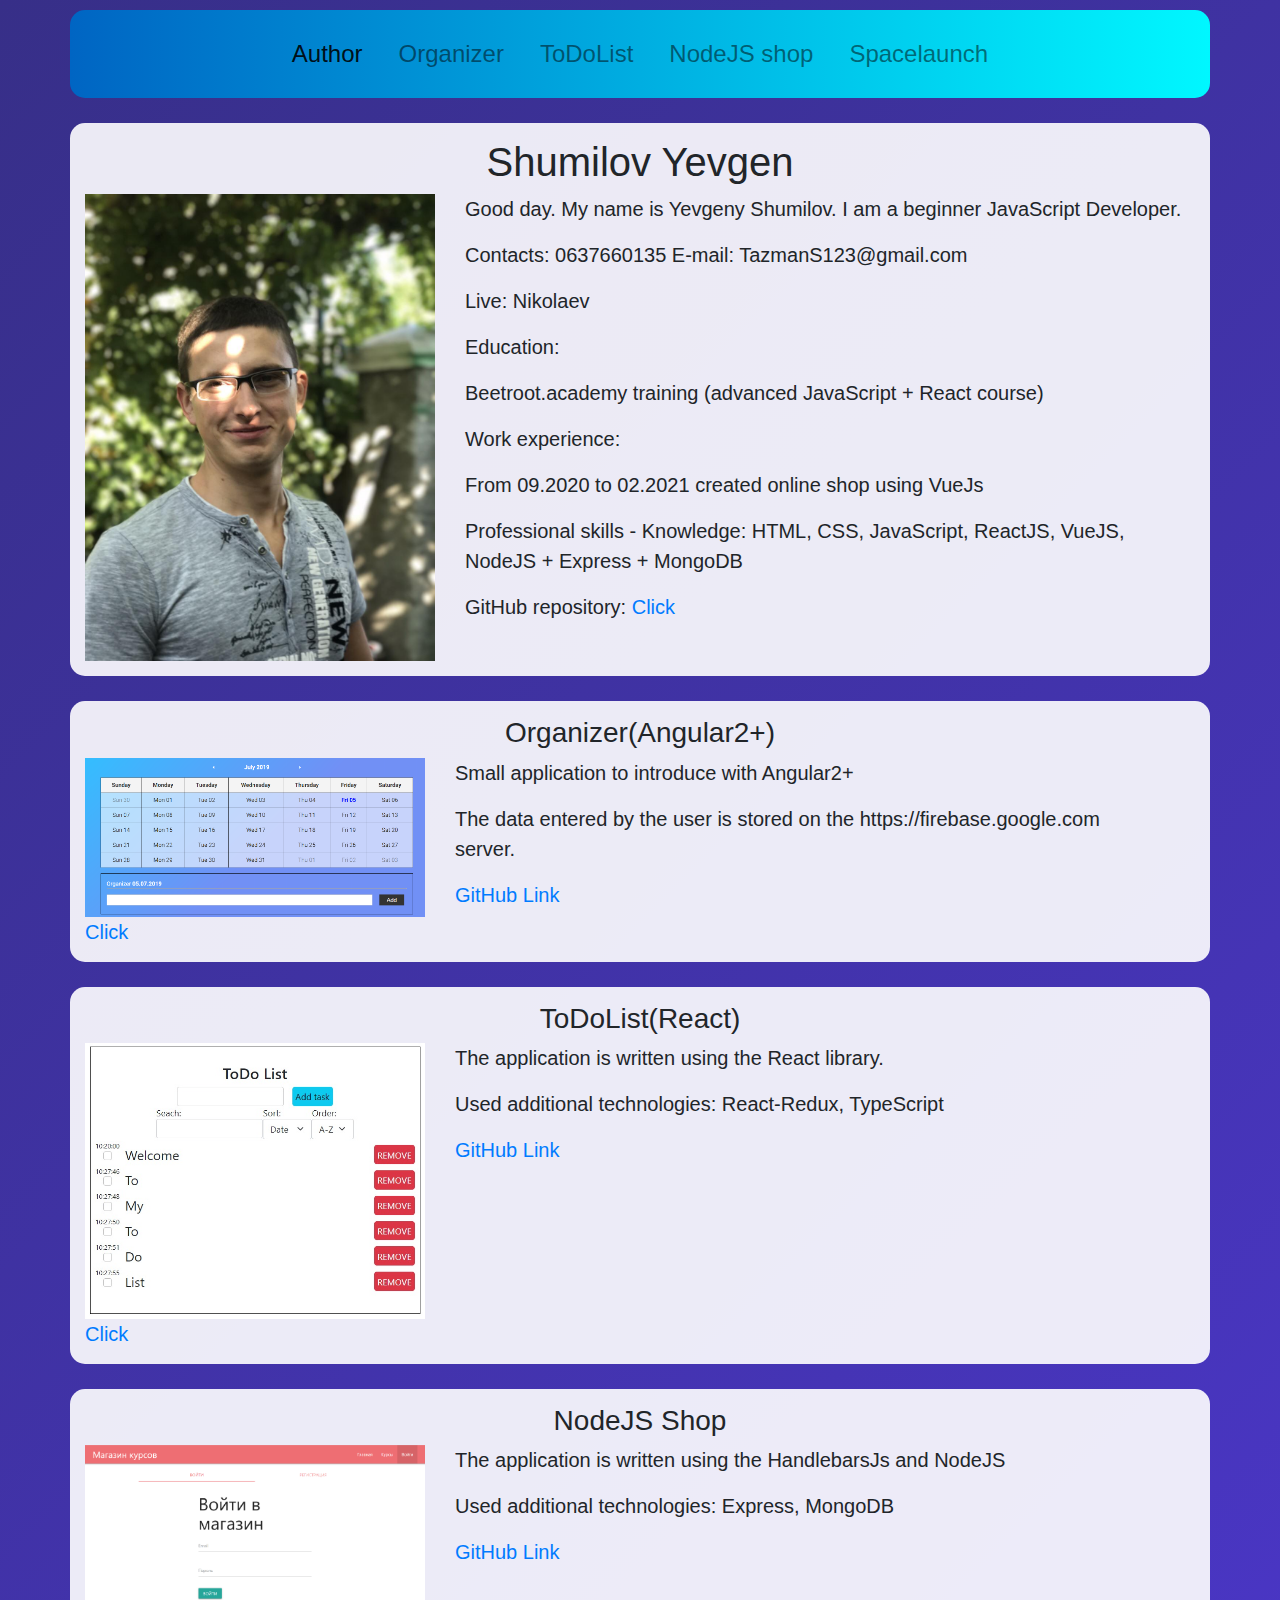
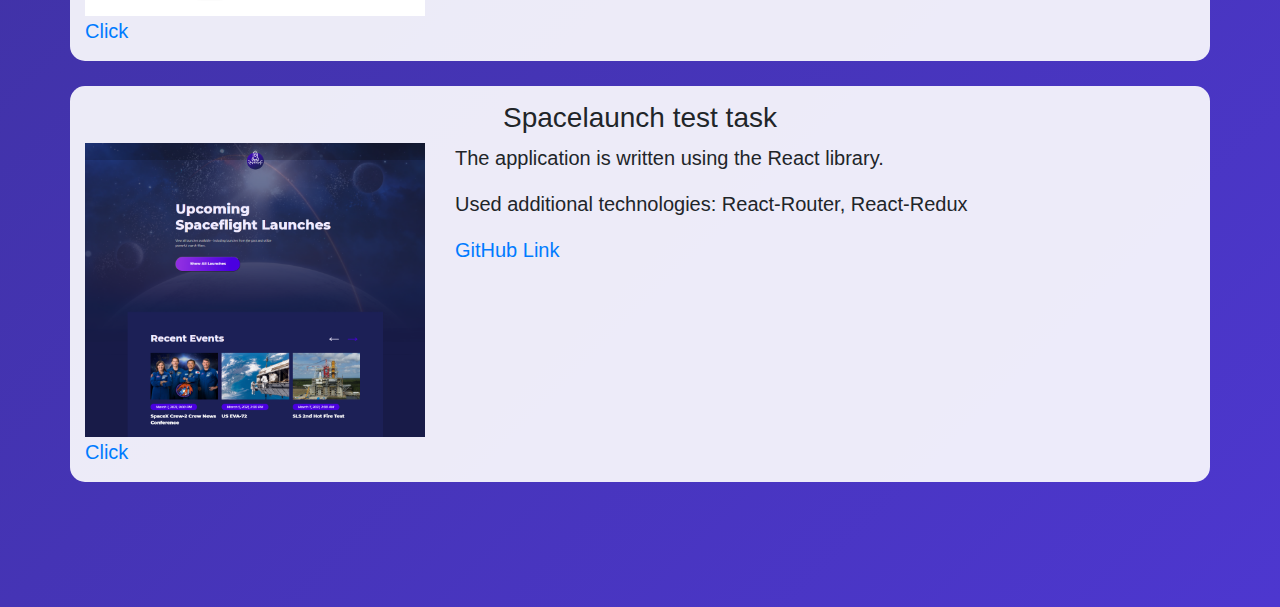
<file: index.html>
<!DOCTYPE html>
<html lang="en">
<head>
    <meta charset="UTF-8">
    <meta name="viewport" content="width=device-width, initial-scale=1.0">
    <meta http-equiv="X-UA-Compatible" content="ie=edge">
    <link rel="stylesheet" href="css/style.css">
    <link rel="stylesheet" href="https://maxcdn.bootstrapcdn.com/bootstrap/4.0.0/css/bootstrap.min.css" integrity="sha384-Gn5384xqQ1aoWXA+058RXPxPg6fy4IWvTNh0E263XmFcJlSAwiGgFAW/dAiS6JXm" crossorigin="anonymous">

    <title>Shumilov Evgen</title>
</head>
<body>
    <header class="container">
        <div class="row">
            <nav class="navbar navbar-expand-lg navbar-light bg-light col-12">
                <button class="navbar-toggler" type="button" data-toggle="collapse" data-target="#navbarNav" aria-controls="navbarNav" aria-expanded="false" aria-label="Toggle navigation">
                    <span class="navbar-toggler-icon"></span>
                </button>
                <div class="collapse navbar-collapse" id="navbarNav">
                    <ul class="navbar-nav">
                        <li class="nav-item active">
                            <a class="nav-link" href="#about">Author <span class="sr-only">(current)</span></a>
                        </li>
                        <li class="nav-item">
                            <a class="nav-link" href="#organizer">Organizer</a>
                        </li>
                        <li class="nav-item">
                            <a class="nav-link" href="#todolist">ToDoList</a>
                        </li>
                        <li class="nav-item">
                            <a class="nav-link" href="#nodeJSshop">NodeJS shop</a>
                        </li>
                        <li class="nav-item">
                            <a class="nav-link" href="#spacelaunch">Spacelaunch</a>
                        </li>
                    </ul>
                </div>
            </nav>
        </div>
    </header>
    <section id="about" class="container">
        <div class="row">
            <h1 class="col-12">Shumilov Yevgen</h1>
            <div id="myPhoto" class="col-10 offset-1 col-sm-4 offset-sm-0">
                <img src="image/shumilov.jpg" alt="" />
            </div>
            <div id="myInformation" class="col-12 col-sm-8">
                <p>Good day. My name is Yevgeny Shumilov. I am a beginner JavaScript Developer.</p>
                <p>Contacts: 0637660135 E-mail: TazmanS123@gmail.com</p>
                <p>Live: Nikolaev</p>
                <p>Education:</p>
                <p>Beetroot.academy training (advanced JavaScript + React course)</p>
                <p>Work experience:</p>
                <p>From 09.2020 to 02.2021 created online shop using VueJs</p>
                
                <p>Professional skills - Knowledge: HTML, CSS, JavaScript, ReactJS, VueJS, NodeJS + Express + MongoDB</p>

                <p>GitHub repository: <a href="https://github.com/TazmanS" target="_blank">Click</a></p>
            </div>    
        </div>
    </section>
    <section id="organizer" class="container">
        <div class="row">
            <h3 class="col-12">Organizer(Angular2+)</h3>
            <div class="row col-12">
                <a href="/organizer" class="col-12 col-lg-4">
                    <img src="image/organizer.png" alt="">
                    Click
                </a>
                <div class="col-12 col-lg-8">
                    <p>Small application to introduce with Angular2+</p>
                    <p>The data entered by the user is stored on the https://firebase.google.com server.</p>
                    <a href="https://github.com/TazmanS/organizer">GitHub Link</a>
                </div>   
            </div>    
        </div>
    </section>
    <section id="todolist" class="container">
        <div class="row">
            <h3 class="col-12">ToDoList(React)</h3>
            <div class="row col-12">
                <a href="/todolist/" class="col-12 col-lg-4">
                    <img src="image/todolist.jpg" alt="">
                    Click
                </a>
                <div class="col-12 col-lg-8">
                    <p>The application is written using the React library.</p>
                    <p>Used additional technologies: React-Redux, TypeScript</p>
                    <a href="https://github.com/TazmanS/bandapixels">GitHub Link</a>
                </div>   
            </div>   
        </div>
    </section>
    <section id="nodeJSshop" class="container">
        <div class="row">
            <h3 class="col-12">NodeJS Shop</h3>
            <div class="row col-12">
                <a href="https://serene-meadow-70167.herokuapp.com/" class="col-12 col-lg-4">
                    <img src="image/nodejsshop.png" alt="">
                    Click
                </a>
                <div class="col-12 col-lg-8">
                    <p>The application is written using the HandlebarsJs and NodeJS</p>
                    <p>Used additional technologies: Express, MongoDB</p>
                    <a href="https://github.com/TazmanS/nodejs">GitHub Link</a>
                </div>   
            </div>   
        </div>
    </section>
    <section id="spacelaunch" class="container">
        <div class="row">
            <h3 class="col-12">Spacelaunch test task</h3>
            <div class="row col-12">
                <a href="/spacelaunch/" class="col-12 col-lg-4">
                    <img src="image/spacelaunch.png" alt="">
                    Click
                </a>
                <div class="col-12 col-lg-8">
                    <p>The application is written using the React library.</p>
                    <p>Used additional technologies: React-Router, React-Redux</p>
                    <a href="https://github.com/TazmanS/spacelaunch">GitHub Link</a>
                </div>  
            </div>    
        </div>
    </section>
    <script src="https://code.jquery.com/jquery-3.2.1.slim.min.js" integrity="sha384-KJ3o2DKtIkvYIK3UENzmM7KCkRr/rE9/Qpg6aAZGJwFDMVNA/GpGFF93hXpG5KkN" crossorigin="anonymous"></script>
    <script src="https://cdnjs.cloudflare.com/ajax/libs/popper.js/1.12.9/umd/popper.min.js" integrity="sha384-ApNbgh9B+Y1QKtv3Rn7W3mgPxhU9K/ScQsAP7hUibX39j7fakFPskvXusvfa0b4Q" crossorigin="anonymous"></script>
    <script src="https://maxcdn.bootstrapcdn.com/bootstrap/4.0.0/js/bootstrap.min.js" integrity="sha384-JZR6Spejh4U02d8jOt6vLEHfe/JQGiRRSQQxSfFWpi1MquVdAyjUar5+76PVCmYl" crossorigin="anonymous"></script>
</body>
</html>
</file>
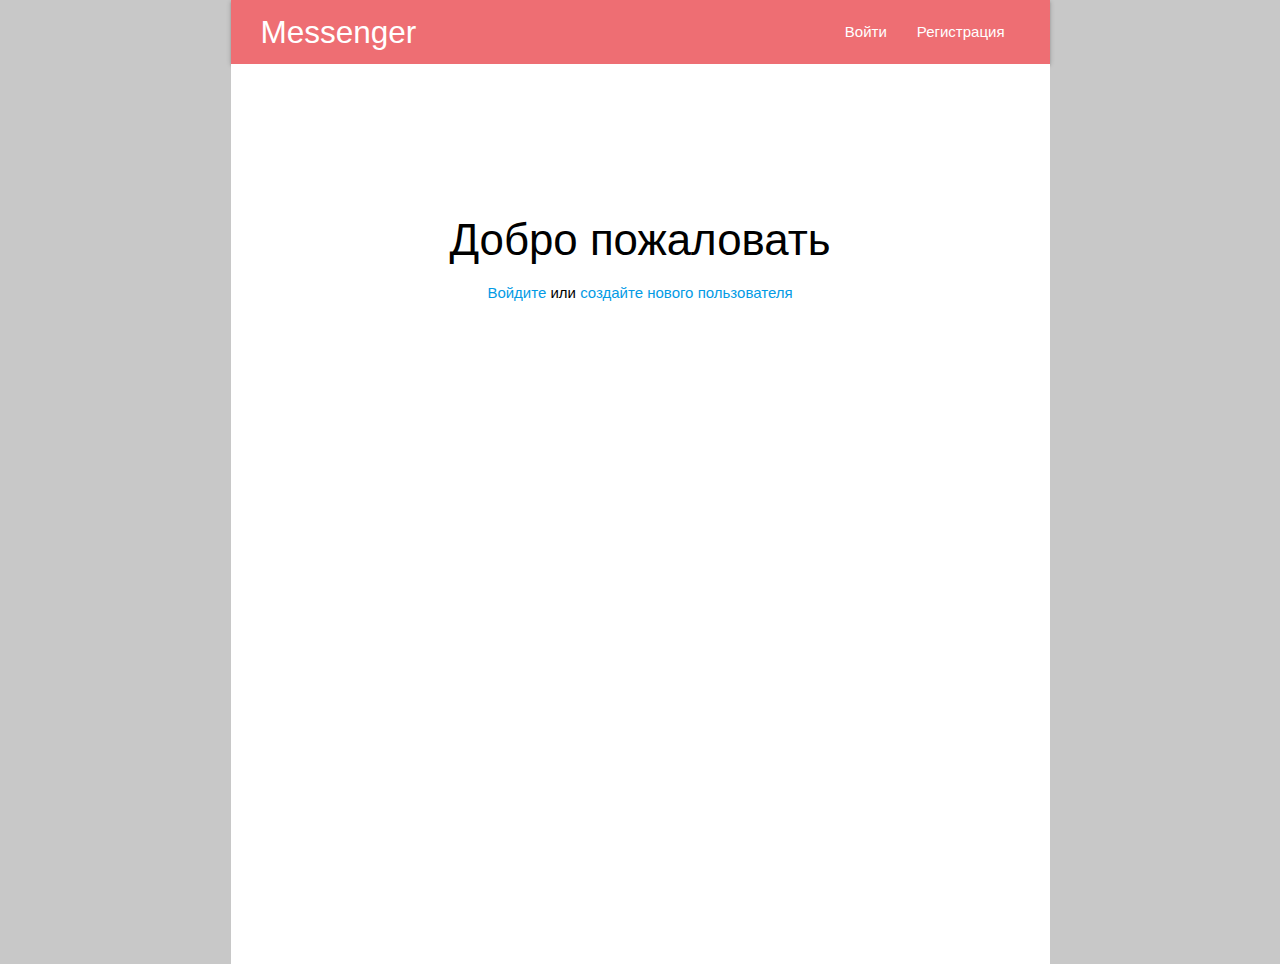
<file: messenger/index.html>
<!doctype html><html lang="en"><head><meta charset="utf-8"/><link rel="shortcut icon" href="/messenger/favicon.ico"/><meta name="viewport" content="width=device-width,initial-scale=1"/><meta name="theme-color" content="#000000"/><title>Messenger</title><link href="/messenger/static/css/2.ad9eb4b5.chunk.css" rel="stylesheet"><link href="/messenger/static/css/main.6ad7658a.chunk.css" rel="stylesheet"></head><body><noscript>You need to enable JavaScript to run this app.</noscript><div id="root"></div><script>!function(l){function e(e){for(var r,t,n=e[0],o=e[1],u=e[2],f=0,i=[];f<n.length;f++)t=n[f],p[t]&&i.push(p[t][0]),p[t]=0;for(r in o)Object.prototype.hasOwnProperty.call(o,r)&&(l[r]=o[r]);for(s&&s(e);i.length;)i.shift()();return c.push.apply(c,u||[]),a()}function a(){for(var e,r=0;r<c.length;r++){for(var t=c[r],n=!0,o=1;o<t.length;o++){var u=t[o];0!==p[u]&&(n=!1)}n&&(c.splice(r--,1),e=f(f.s=t[0]))}return e}var t={},p={1:0},c=[];function f(e){if(t[e])return t[e].exports;var r=t[e]={i:e,l:!1,exports:{}};return l[e].call(r.exports,r,r.exports,f),r.l=!0,r.exports}f.m=l,f.c=t,f.d=function(e,r,t){f.o(e,r)||Object.defineProperty(e,r,{enumerable:!0,get:t})},f.r=function(e){"undefined"!=typeof Symbol&&Symbol.toStringTag&&Object.defineProperty(e,Symbol.toStringTag,{value:"Module"}),Object.defineProperty(e,"__esModule",{value:!0})},f.t=function(r,e){if(1&e&&(r=f(r)),8&e)return r;if(4&e&&"object"==typeof r&&r&&r.__esModule)return r;var t=Object.create(null);if(f.r(t),Object.defineProperty(t,"default",{enumerable:!0,value:r}),2&e&&"string"!=typeof r)for(var n in r)f.d(t,n,function(e){return r[e]}.bind(null,n));return t},f.n=function(e){var r=e&&e.__esModule?function(){return e.default}:function(){return e};return f.d(r,"a",r),r},f.o=function(e,r){return Object.prototype.hasOwnProperty.call(e,r)},f.p="/";var r=window.webpackJsonp=window.webpackJsonp||[],n=r.push.bind(r);r.push=e,r=r.slice();for(var o=0;o<r.length;o++)e(r[o]);var s=n;a()}([])</script><script src="/messenger/static/js/2.ac00506f.chunk.js"></script><script src="/messenger/static/js/main.b959c90c.chunk.js"></script></body></html>
</file>
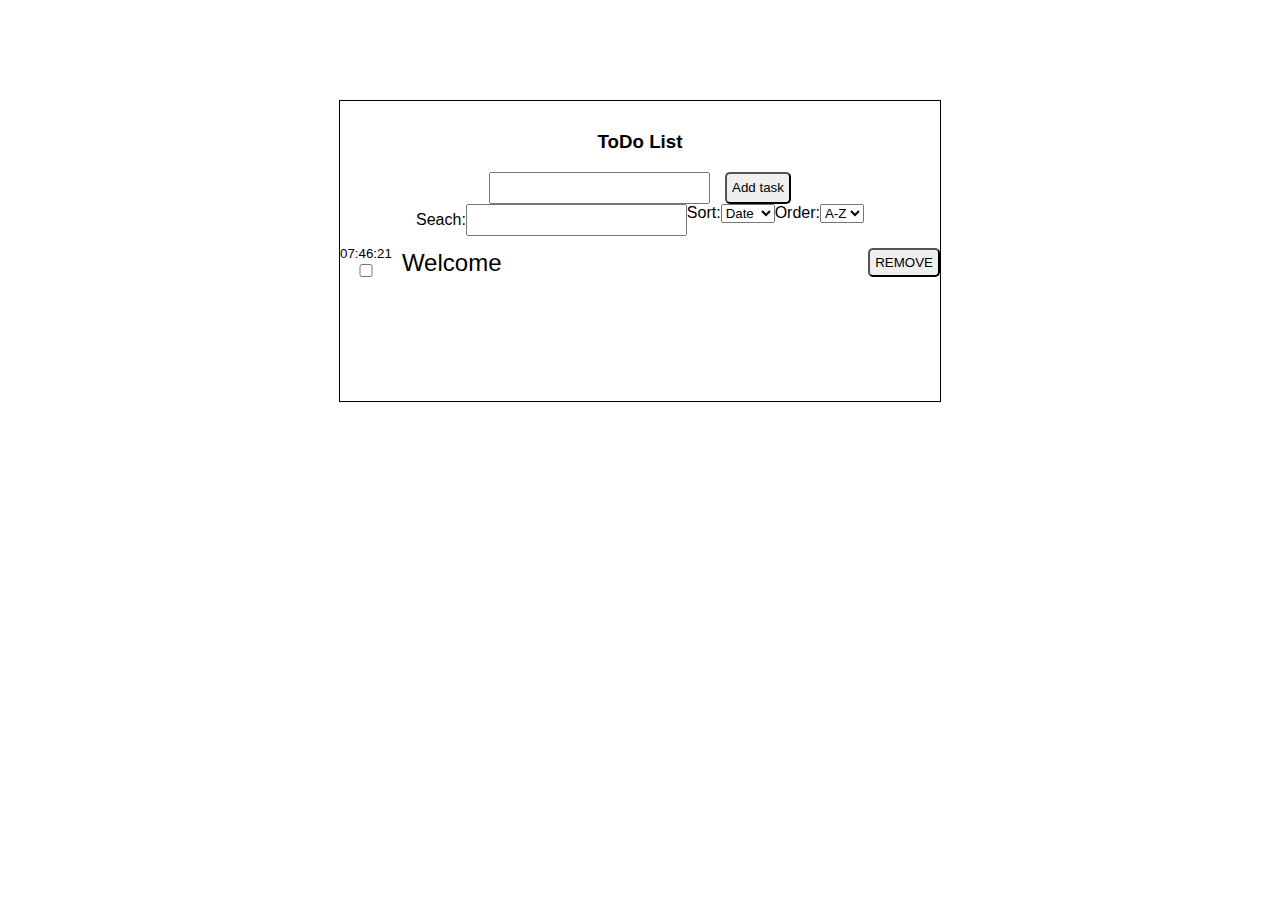
<file: todolist/index.html>
<!doctype html><html lang="en"><head><meta charset="utf-8"/><link rel="icon" href="/todolist/favicon.ico"/><meta name="viewport" content="width=device-width,initial-scale=1"/><meta name="theme-color" content="#000000"/><meta name="description" content="Web site created using create-react-app"/><link rel="apple-touch-icon" href="/todolist/logo192.png"/><link rel="manifest" href="/todolist/manifest.json"/><link href="https://cdn.jsdelivr.net/npm/bootstrap@5.0.0-beta2/dist/css/bootstrap.min.css" rel="stylesheet" integrity="sha384-BmbxuPwQa2lc/FVzBcNJ7UAyJxM6wuqIj61tLrc4wSX0szH/Ev+nYRRuWlolflfl" crossorigin="anonymous"><title>React App</title><link href="/todolist/static/css/main.6dea0f05.chunk.css" rel="stylesheet"></head><body><noscript>You need to enable JavaScript to run this app.</noscript><div id="root"></div><script>!function(e){function t(t){for(var n,a,i=t[0],c=t[1],l=t[2],s=0,p=[];s<i.length;s++)a=i[s],Object.prototype.hasOwnProperty.call(o,a)&&o[a]&&p.push(o[a][0]),o[a]=0;for(n in c)Object.prototype.hasOwnProperty.call(c,n)&&(e[n]=c[n]);for(f&&f(t);p.length;)p.shift()();return u.push.apply(u,l||[]),r()}function r(){for(var e,t=0;t<u.length;t++){for(var r=u[t],n=!0,i=1;i<r.length;i++){var c=r[i];0!==o[c]&&(n=!1)}n&&(u.splice(t--,1),e=a(a.s=r[0]))}return e}var n={},o={1:0},u=[];function a(t){if(n[t])return n[t].exports;var r=n[t]={i:t,l:!1,exports:{}};return e[t].call(r.exports,r,r.exports,a),r.l=!0,r.exports}a.e=function(e){var t=[],r=o[e];if(0!==r)if(r)t.push(r[2]);else{var n=new Promise((function(t,n){r=o[e]=[t,n]}));t.push(r[2]=n);var u,i=document.createElement("script");i.charset="utf-8",i.timeout=120,a.nc&&i.setAttribute("nonce",a.nc),i.src=function(e){return a.p+"static/js/"+({}[e]||e)+"."+{3:"e610f4fb"}[e]+".chunk.js"}(e);var c=new Error;u=function(t){i.onerror=i.onload=null,clearTimeout(l);var r=o[e];if(0!==r){if(r){var n=t&&("load"===t.type?"missing":t.type),u=t&&t.target&&t.target.src;c.message="Loading chunk "+e+" failed.\n("+n+": "+u+")",c.name="ChunkLoadError",c.type=n,c.request=u,r[1](c)}o[e]=void 0}};var l=setTimeout((function(){u({type:"timeout",target:i})}),12e4);i.onerror=i.onload=u,document.head.appendChild(i)}return Promise.all(t)},a.m=e,a.c=n,a.d=function(e,t,r){a.o(e,t)||Object.defineProperty(e,t,{enumerable:!0,get:r})},a.r=function(e){"undefined"!=typeof Symbol&&Symbol.toStringTag&&Object.defineProperty(e,Symbol.toStringTag,{value:"Module"}),Object.defineProperty(e,"__esModule",{value:!0})},a.t=function(e,t){if(1&t&&(e=a(e)),8&t)return e;if(4&t&&"object"==typeof e&&e&&e.__esModule)return e;var r=Object.create(null);if(a.r(r),Object.defineProperty(r,"default",{enumerable:!0,value:e}),2&t&&"string"!=typeof e)for(var n in e)a.d(r,n,function(t){return e[t]}.bind(null,n));return r},a.n=function(e){var t=e&&e.__esModule?function(){return e.default}:function(){return e};return a.d(t,"a",t),t},a.o=function(e,t){return Object.prototype.hasOwnProperty.call(e,t)},a.p="/todolist/",a.oe=function(e){throw console.error(e),e};var i=this.webpackJsonpbandapixels=this.webpackJsonpbandapixels||[],c=i.push.bind(i);i.push=t,i=i.slice();for(var l=0;l<i.length;l++)t(i[l]);var f=c;r()}([])</script><script src="/todolist/static/js/2.446d5c03.chunk.js"></script><script src="/todolist/static/js/main.0f902727.chunk.js"></script></body></html>
</file>
<file: css/style.css>
* {
    margin: 0;
    padding: 0;
}

body{
    background: linear-gradient(135deg, rgb(55, 47, 136), rgb(77, 55, 207)) !important;
    padding-bottom: 100px;
}

img{
    max-width: 100%;
}

div{
    font-size: 20px;
}

h1,h2,h3,h4,h5,h6{
    text-align: center;
}

section{
    margin: 25px 0;
    padding: 15px;
    background: rgba(255,255,255, 0.9);
    border-radius: 15px;
}

header{
    margin-top: 10px;
}

header nav{
    background: linear-gradient(90deg, rgb(0, 101, 195), rgb(0, 247, 255));
    border-radius: 15px;
}

header nav a{
    font-size: 24px;
    color: #fff;
    margin: 10px;
    transition: all 0.3s;
}

header nav a:hover{
    color: yellow;
    text-decoration: none;
}

header nav div{
    display: flex;
    flex-direction: row;
    justify-content: center;
}
</file>
<file: messenger/static/css/main.6ad7658a.chunk.css>
.Home{height:100vh;padding-top:15%;margin:0 auto;text-align:center;background:#fff;color:#000}.nav-wrapper{padding:0 2rem}.LoginHeader{margin-bottom:0}.Login,.Register{background-color:#fff;height:100vh}.ChatBody{margin-top:2rem;max-height:60vh;overflow-y:auto}.ChatBody .collection{padding:1rem 0}.ChatBody .collection p{overflow:hidden}.ChatBody p{display:flex;justify-content:space-between}.ChatBody .collection p:nth-child(2n){max-width:100%;background-color:#f1f1f1}.ChatBody .collection p:first-child button{display:none}.UserPage{height:auto;max-width:1170px;width:100%;background-color:#fff;padding:1%}html{background-color:#c8c8c8}body{max-width:1170px;margin:0 auto;height:auto}*{margin:0;padding:0}@media (max-width:992px){html{background-color:#fff}}
/*# sourceMappingURL=main.6ad7658a.chunk.css.map */
</file>
<file: todolist/static/css/main.6dea0f05.chunk.css>
body{margin:0;font-family:-apple-system,BlinkMacSystemFont,"Segoe UI","Roboto","Oxygen","Ubuntu","Cantarell","Fira Sans","Droid Sans","Helvetica Neue",sans-serif;-webkit-font-smoothing:antialiased;-moz-osx-font-smoothing:grayscale}code{font-family:source-code-pro,Menlo,Monaco,Consolas,"Courier New",monospace}
/*# sourceMappingURL=main.6dea0f05.chunk.css.map */
</file>
<file: messenger/static/css/2.ad9eb4b5.chunk.css>
<<<<<<< HEAD
/*!
 * Materialize v1.0.0-rc.2 (http://materializecss.com)
 * Copyright 2014-2017 Materialize
 * MIT License (https://raw.githubusercontent.com/Dogfalo/materialize/master/LICENSE)
 */.materialize-red{background-color:#e51c23!important}.materialize-red-text{color:#e51c23!important}.materialize-red.lighten-5{background-color:#fdeaeb!important}.materialize-red-text.text-lighten-5{color:#fdeaeb!important}.materialize-red.lighten-4{background-color:#f8c1c3!important}.materialize-red-text.text-lighten-4{color:#f8c1c3!important}.materialize-red.lighten-3{background-color:#f3989b!important}.materialize-red-text.text-lighten-3{color:#f3989b!important}.materialize-red.lighten-2{background-color:#ee6e73!important}.materialize-red-text.text-lighten-2{color:#ee6e73!important}.materialize-red.lighten-1{background-color:#ea454b!important}.materialize-red-text.text-lighten-1{color:#ea454b!important}.materialize-red.darken-1{background-color:#d0181e!important}.materialize-red-text.text-darken-1{color:#d0181e!important}.materialize-red.darken-2{background-color:#b9151b!important}.materialize-red-text.text-darken-2{color:#b9151b!important}.materialize-red.darken-3{background-color:#a21318!important}.materialize-red-text.text-darken-3{color:#a21318!important}.materialize-red.darken-4{background-color:#8b1014!important}.materialize-red-text.text-darken-4{color:#8b1014!important}.red{background-color:#f44336!important}.red-text{color:#f44336!important}.red.lighten-5{background-color:#ffebee!important}.red-text.text-lighten-5{color:#ffebee!important}.red.lighten-4{background-color:#ffcdd2!important}.red-text.text-lighten-4{color:#ffcdd2!important}.red.lighten-3{background-color:#ef9a9a!important}.red-text.text-lighten-3{color:#ef9a9a!important}.red.lighten-2{background-color:#e57373!important}.red-text.text-lighten-2{color:#e57373!important}.red.lighten-1{background-color:#ef5350!important}.red-text.text-lighten-1{color:#ef5350!important}.red.darken-1{background-color:#e53935!important}.red-text.text-darken-1{color:#e53935!important}.red.darken-2{background-color:#d32f2f!important}.red-text.text-darken-2{color:#d32f2f!important}.red.darken-3{background-color:#c62828!important}.red-text.text-darken-3{color:#c62828!important}.red.darken-4{background-color:#b71c1c!important}.red-text.text-darken-4{color:#b71c1c!important}.red.accent-1{background-color:#ff8a80!important}.red-text.text-accent-1{color:#ff8a80!important}.red.accent-2{background-color:#ff5252!important}.red-text.text-accent-2{color:#ff5252!important}.red.accent-3{background-color:#ff1744!important}.red-text.text-accent-3{color:#ff1744!important}.red.accent-4{background-color:#d50000!important}.red-text.text-accent-4{color:#d50000!important}.pink{background-color:#e91e63!important}.pink-text{color:#e91e63!important}.pink.lighten-5{background-color:#fce4ec!important}.pink-text.text-lighten-5{color:#fce4ec!important}.pink.lighten-4{background-color:#f8bbd0!important}.pink-text.text-lighten-4{color:#f8bbd0!important}.pink.lighten-3{background-color:#f48fb1!important}.pink-text.text-lighten-3{color:#f48fb1!important}.pink.lighten-2{background-color:#f06292!important}.pink-text.text-lighten-2{color:#f06292!important}.pink.lighten-1{background-color:#ec407a!important}.pink-text.text-lighten-1{color:#ec407a!important}.pink.darken-1{background-color:#d81b60!important}.pink-text.text-darken-1{color:#d81b60!important}.pink.darken-2{background-color:#c2185b!important}.pink-text.text-darken-2{color:#c2185b!important}.pink.darken-3{background-color:#ad1457!important}.pink-text.text-darken-3{color:#ad1457!important}.pink.darken-4{background-color:#880e4f!important}.pink-text.text-darken-4{color:#880e4f!important}.pink.accent-1{background-color:#ff80ab!important}.pink-text.text-accent-1{color:#ff80ab!important}.pink.accent-2{background-color:#ff4081!important}.pink-text.text-accent-2{color:#ff4081!important}.pink.accent-3{background-color:#f50057!important}.pink-text.text-accent-3{color:#f50057!important}.pink.accent-4{background-color:#c51162!important}.pink-text.text-accent-4{color:#c51162!important}.purple{background-color:#9c27b0!important}.purple-text{color:#9c27b0!important}.purple.lighten-5{background-color:#f3e5f5!important}.purple-text.text-lighten-5{color:#f3e5f5!important}.purple.lighten-4{background-color:#e1bee7!important}.purple-text.text-lighten-4{color:#e1bee7!important}.purple.lighten-3{background-color:#ce93d8!important}.purple-text.text-lighten-3{color:#ce93d8!important}.purple.lighten-2{background-color:#ba68c8!important}.purple-text.text-lighten-2{color:#ba68c8!important}.purple.lighten-1{background-color:#ab47bc!important}.purple-text.text-lighten-1{color:#ab47bc!important}.purple.darken-1{background-color:#8e24aa!important}.purple-text.text-darken-1{color:#8e24aa!important}.purple.darken-2{background-color:#7b1fa2!important}.purple-text.text-darken-2{color:#7b1fa2!important}.purple.darken-3{background-color:#6a1b9a!important}.purple-text.text-darken-3{color:#6a1b9a!important}.purple.darken-4{background-color:#4a148c!important}.purple-text.text-darken-4{color:#4a148c!important}.purple.accent-1{background-color:#ea80fc!important}.purple-text.text-accent-1{color:#ea80fc!important}.purple.accent-2{background-color:#e040fb!important}.purple-text.text-accent-2{color:#e040fb!important}.purple.accent-3{background-color:#d500f9!important}.purple-text.text-accent-3{color:#d500f9!important}.purple.accent-4{background-color:#a0f!important}.purple-text.text-accent-4{color:#a0f!important}.deep-purple{background-color:#673ab7!important}.deep-purple-text{color:#673ab7!important}.deep-purple.lighten-5{background-color:#ede7f6!important}.deep-purple-text.text-lighten-5{color:#ede7f6!important}.deep-purple.lighten-4{background-color:#d1c4e9!important}.deep-purple-text.text-lighten-4{color:#d1c4e9!important}.deep-purple.lighten-3{background-color:#b39ddb!important}.deep-purple-text.text-lighten-3{color:#b39ddb!important}.deep-purple.lighten-2{background-color:#9575cd!important}.deep-purple-text.text-lighten-2{color:#9575cd!important}.deep-purple.lighten-1{background-color:#7e57c2!important}.deep-purple-text.text-lighten-1{color:#7e57c2!important}.deep-purple.darken-1{background-color:#5e35b1!important}.deep-purple-text.text-darken-1{color:#5e35b1!important}.deep-purple.darken-2{background-color:#512da8!important}.deep-purple-text.text-darken-2{color:#512da8!important}.deep-purple.darken-3{background-color:#4527a0!important}.deep-purple-text.text-darken-3{color:#4527a0!important}.deep-purple.darken-4{background-color:#311b92!important}.deep-purple-text.text-darken-4{color:#311b92!important}.deep-purple.accent-1{background-color:#b388ff!important}.deep-purple-text.text-accent-1{color:#b388ff!important}.deep-purple.accent-2{background-color:#7c4dff!important}.deep-purple-text.text-accent-2{color:#7c4dff!important}.deep-purple.accent-3{background-color:#651fff!important}.deep-purple-text.text-accent-3{color:#651fff!important}.deep-purple.accent-4{background-color:#6200ea!important}.deep-purple-text.text-accent-4{color:#6200ea!important}.indigo{background-color:#3f51b5!important}.indigo-text{color:#3f51b5!important}.indigo.lighten-5{background-color:#e8eaf6!important}.indigo-text.text-lighten-5{color:#e8eaf6!important}.indigo.lighten-4{background-color:#c5cae9!important}.indigo-text.text-lighten-4{color:#c5cae9!important}.indigo.lighten-3{background-color:#9fa8da!important}.indigo-text.text-lighten-3{color:#9fa8da!important}.indigo.lighten-2{background-color:#7986cb!important}.indigo-text.text-lighten-2{color:#7986cb!important}.indigo.lighten-1{background-color:#5c6bc0!important}.indigo-text.text-lighten-1{color:#5c6bc0!important}.indigo.darken-1{background-color:#3949ab!important}.indigo-text.text-darken-1{color:#3949ab!important}.indigo.darken-2{background-color:#303f9f!important}.indigo-text.text-darken-2{color:#303f9f!important}.indigo.darken-3{background-color:#283593!important}.indigo-text.text-darken-3{color:#283593!important}.indigo.darken-4{background-color:#1a237e!important}.indigo-text.text-darken-4{color:#1a237e!important}.indigo.accent-1{background-color:#8c9eff!important}.indigo-text.text-accent-1{color:#8c9eff!important}.indigo.accent-2{background-color:#536dfe!important}.indigo-text.text-accent-2{color:#536dfe!important}.indigo.accent-3{background-color:#3d5afe!important}.indigo-text.text-accent-3{color:#3d5afe!important}.indigo.accent-4{background-color:#304ffe!important}.indigo-text.text-accent-4{color:#304ffe!important}.blue{background-color:#2196f3!important}.blue-text{color:#2196f3!important}.blue.lighten-5{background-color:#e3f2fd!important}.blue-text.text-lighten-5{color:#e3f2fd!important}.blue.lighten-4{background-color:#bbdefb!important}.blue-text.text-lighten-4{color:#bbdefb!important}.blue.lighten-3{background-color:#90caf9!important}.blue-text.text-lighten-3{color:#90caf9!important}.blue.lighten-2{background-color:#64b5f6!important}.blue-text.text-lighten-2{color:#64b5f6!important}.blue.lighten-1{background-color:#42a5f5!important}.blue-text.text-lighten-1{color:#42a5f5!important}.blue.darken-1{background-color:#1e88e5!important}.blue-text.text-darken-1{color:#1e88e5!important}.blue.darken-2{background-color:#1976d2!important}.blue-text.text-darken-2{color:#1976d2!important}.blue.darken-3{background-color:#1565c0!important}.blue-text.text-darken-3{color:#1565c0!important}.blue.darken-4{background-color:#0d47a1!important}.blue-text.text-darken-4{color:#0d47a1!important}.blue.accent-1{background-color:#82b1ff!important}.blue-text.text-accent-1{color:#82b1ff!important}.blue.accent-2{background-color:#448aff!important}.blue-text.text-accent-2{color:#448aff!important}.blue.accent-3{background-color:#2979ff!important}.blue-text.text-accent-3{color:#2979ff!important}.blue.accent-4{background-color:#2962ff!important}.blue-text.text-accent-4{color:#2962ff!important}.light-blue{background-color:#03a9f4!important}.light-blue-text{color:#03a9f4!important}.light-blue.lighten-5{background-color:#e1f5fe!important}.light-blue-text.text-lighten-5{color:#e1f5fe!important}.light-blue.lighten-4{background-color:#b3e5fc!important}.light-blue-text.text-lighten-4{color:#b3e5fc!important}.light-blue.lighten-3{background-color:#81d4fa!important}.light-blue-text.text-lighten-3{color:#81d4fa!important}.light-blue.lighten-2{background-color:#4fc3f7!important}.light-blue-text.text-lighten-2{color:#4fc3f7!important}.light-blue.lighten-1{background-color:#29b6f6!important}.light-blue-text.text-lighten-1{color:#29b6f6!important}.light-blue.darken-1{background-color:#039be5!important}.light-blue-text.text-darken-1{color:#039be5!important}.light-blue.darken-2{background-color:#0288d1!important}.light-blue-text.text-darken-2{color:#0288d1!important}.light-blue.darken-3{background-color:#0277bd!important}.light-blue-text.text-darken-3{color:#0277bd!important}.light-blue.darken-4{background-color:#01579b!important}.light-blue-text.text-darken-4{color:#01579b!important}.light-blue.accent-1{background-color:#80d8ff!important}.light-blue-text.text-accent-1{color:#80d8ff!important}.light-blue.accent-2{background-color:#40c4ff!important}.light-blue-text.text-accent-2{color:#40c4ff!important}.light-blue.accent-3{background-color:#00b0ff!important}.light-blue-text.text-accent-3{color:#00b0ff!important}.light-blue.accent-4{background-color:#0091ea!important}.light-blue-text.text-accent-4{color:#0091ea!important}.cyan{background-color:#00bcd4!important}.cyan-text{color:#00bcd4!important}.cyan.lighten-5{background-color:#e0f7fa!important}.cyan-text.text-lighten-5{color:#e0f7fa!important}.cyan.lighten-4{background-color:#b2ebf2!important}.cyan-text.text-lighten-4{color:#b2ebf2!important}.cyan.lighten-3{background-color:#80deea!important}.cyan-text.text-lighten-3{color:#80deea!important}.cyan.lighten-2{background-color:#4dd0e1!important}.cyan-text.text-lighten-2{color:#4dd0e1!important}.cyan.lighten-1{background-color:#26c6da!important}.cyan-text.text-lighten-1{color:#26c6da!important}.cyan.darken-1{background-color:#00acc1!important}.cyan-text.text-darken-1{color:#00acc1!important}.cyan.darken-2{background-color:#0097a7!important}.cyan-text.text-darken-2{color:#0097a7!important}.cyan.darken-3{background-color:#00838f!important}.cyan-text.text-darken-3{color:#00838f!important}.cyan.darken-4{background-color:#006064!important}.cyan-text.text-darken-4{color:#006064!important}.cyan.accent-1{background-color:#84ffff!important}.cyan-text.text-accent-1{color:#84ffff!important}.cyan.accent-2{background-color:#18ffff!important}.cyan-text.text-accent-2{color:#18ffff!important}.cyan.accent-3{background-color:#00e5ff!important}.cyan-text.text-accent-3{color:#00e5ff!important}.cyan.accent-4{background-color:#00b8d4!important}.cyan-text.text-accent-4{color:#00b8d4!important}.teal{background-color:#009688!important}.teal-text{color:#009688!important}.teal.lighten-5{background-color:#e0f2f1!important}.teal-text.text-lighten-5{color:#e0f2f1!important}.teal.lighten-4{background-color:#b2dfdb!important}.teal-text.text-lighten-4{color:#b2dfdb!important}.teal.lighten-3{background-color:#80cbc4!important}.teal-text.text-lighten-3{color:#80cbc4!important}.teal.lighten-2{background-color:#4db6ac!important}.teal-text.text-lighten-2{color:#4db6ac!important}.teal.lighten-1{background-color:#26a69a!important}.teal-text.text-lighten-1{color:#26a69a!important}.teal.darken-1{background-color:#00897b!important}.teal-text.text-darken-1{color:#00897b!important}.teal.darken-2{background-color:#00796b!important}.teal-text.text-darken-2{color:#00796b!important}.teal.darken-3{background-color:#00695c!important}.teal-text.text-darken-3{color:#00695c!important}.teal.darken-4{background-color:#004d40!important}.teal-text.text-darken-4{color:#004d40!important}.teal.accent-1{background-color:#a7ffeb!important}.teal-text.text-accent-1{color:#a7ffeb!important}.teal.accent-2{background-color:#64ffda!important}.teal-text.text-accent-2{color:#64ffda!important}.teal.accent-3{background-color:#1de9b6!important}.teal-text.text-accent-3{color:#1de9b6!important}.teal.accent-4{background-color:#00bfa5!important}.teal-text.text-accent-4{color:#00bfa5!important}.green{background-color:#4caf50!important}.green-text{color:#4caf50!important}.green.lighten-5{background-color:#e8f5e9!important}.green-text.text-lighten-5{color:#e8f5e9!important}.green.lighten-4{background-color:#c8e6c9!important}.green-text.text-lighten-4{color:#c8e6c9!important}.green.lighten-3{background-color:#a5d6a7!important}.green-text.text-lighten-3{color:#a5d6a7!important}.green.lighten-2{background-color:#81c784!important}.green-text.text-lighten-2{color:#81c784!important}.green.lighten-1{background-color:#66bb6a!important}.green-text.text-lighten-1{color:#66bb6a!important}.green.darken-1{background-color:#43a047!important}.green-text.text-darken-1{color:#43a047!important}.green.darken-2{background-color:#388e3c!important}.green-text.text-darken-2{color:#388e3c!important}.green.darken-3{background-color:#2e7d32!important}.green-text.text-darken-3{color:#2e7d32!important}.green.darken-4{background-color:#1b5e20!important}.green-text.text-darken-4{color:#1b5e20!important}.green.accent-1{background-color:#b9f6ca!important}.green-text.text-accent-1{color:#b9f6ca!important}.green.accent-2{background-color:#69f0ae!important}.green-text.text-accent-2{color:#69f0ae!important}.green.accent-3{background-color:#00e676!important}.green-text.text-accent-3{color:#00e676!important}.green.accent-4{background-color:#00c853!important}.green-text.text-accent-4{color:#00c853!important}.light-green{background-color:#8bc34a!important}.light-green-text{color:#8bc34a!important}.light-green.lighten-5{background-color:#f1f8e9!important}.light-green-text.text-lighten-5{color:#f1f8e9!important}.light-green.lighten-4{background-color:#dcedc8!important}.light-green-text.text-lighten-4{color:#dcedc8!important}.light-green.lighten-3{background-color:#c5e1a5!important}.light-green-text.text-lighten-3{color:#c5e1a5!important}.light-green.lighten-2{background-color:#aed581!important}.light-green-text.text-lighten-2{color:#aed581!important}.light-green.lighten-1{background-color:#9ccc65!important}.light-green-text.text-lighten-1{color:#9ccc65!important}.light-green.darken-1{background-color:#7cb342!important}.light-green-text.text-darken-1{color:#7cb342!important}.light-green.darken-2{background-color:#689f38!important}.light-green-text.text-darken-2{color:#689f38!important}.light-green.darken-3{background-color:#558b2f!important}.light-green-text.text-darken-3{color:#558b2f!important}.light-green.darken-4{background-color:#33691e!important}.light-green-text.text-darken-4{color:#33691e!important}.light-green.accent-1{background-color:#ccff90!important}.light-green-text.text-accent-1{color:#ccff90!important}.light-green.accent-2{background-color:#b2ff59!important}.light-green-text.text-accent-2{color:#b2ff59!important}.light-green.accent-3{background-color:#76ff03!important}.light-green-text.text-accent-3{color:#76ff03!important}.light-green.accent-4{background-color:#64dd17!important}.light-green-text.text-accent-4{color:#64dd17!important}.lime{background-color:#cddc39!important}.lime-text{color:#cddc39!important}.lime.lighten-5{background-color:#f9fbe7!important}.lime-text.text-lighten-5{color:#f9fbe7!important}.lime.lighten-4{background-color:#f0f4c3!important}.lime-text.text-lighten-4{color:#f0f4c3!important}.lime.lighten-3{background-color:#e6ee9c!important}.lime-text.text-lighten-3{color:#e6ee9c!important}.lime.lighten-2{background-color:#dce775!important}.lime-text.text-lighten-2{color:#dce775!important}.lime.lighten-1{background-color:#d4e157!important}.lime-text.text-lighten-1{color:#d4e157!important}.lime.darken-1{background-color:#c0ca33!important}.lime-text.text-darken-1{color:#c0ca33!important}.lime.darken-2{background-color:#afb42b!important}.lime-text.text-darken-2{color:#afb42b!important}.lime.darken-3{background-color:#9e9d24!important}.lime-text.text-darken-3{color:#9e9d24!important}.lime.darken-4{background-color:#827717!important}.lime-text.text-darken-4{color:#827717!important}.lime.accent-1{background-color:#f4ff81!important}.lime-text.text-accent-1{color:#f4ff81!important}.lime.accent-2{background-color:#eeff41!important}.lime-text.text-accent-2{color:#eeff41!important}.lime.accent-3{background-color:#c6ff00!important}.lime-text.text-accent-3{color:#c6ff00!important}.lime.accent-4{background-color:#aeea00!important}.lime-text.text-accent-4{color:#aeea00!important}.yellow{background-color:#ffeb3b!important}.yellow-text{color:#ffeb3b!important}.yellow.lighten-5{background-color:#fffde7!important}.yellow-text.text-lighten-5{color:#fffde7!important}.yellow.lighten-4{background-color:#fff9c4!important}.yellow-text.text-lighten-4{color:#fff9c4!important}.yellow.lighten-3{background-color:#fff59d!important}.yellow-text.text-lighten-3{color:#fff59d!important}.yellow.lighten-2{background-color:#fff176!important}.yellow-text.text-lighten-2{color:#fff176!important}.yellow.lighten-1{background-color:#ffee58!important}.yellow-text.text-lighten-1{color:#ffee58!important}.yellow.darken-1{background-color:#fdd835!important}.yellow-text.text-darken-1{color:#fdd835!important}.yellow.darken-2{background-color:#fbc02d!important}.yellow-text.text-darken-2{color:#fbc02d!important}.yellow.darken-3{background-color:#f9a825!important}.yellow-text.text-darken-3{color:#f9a825!important}.yellow.darken-4{background-color:#f57f17!important}.yellow-text.text-darken-4{color:#f57f17!important}.yellow.accent-1{background-color:#ffff8d!important}.yellow-text.text-accent-1{color:#ffff8d!important}.yellow.accent-2{background-color:#ff0!important}.yellow-text.text-accent-2{color:#ff0!important}.yellow.accent-3{background-color:#ffea00!important}.yellow-text.text-accent-3{color:#ffea00!important}.yellow.accent-4{background-color:#ffd600!important}.yellow-text.text-accent-4{color:#ffd600!important}.amber{background-color:#ffc107!important}.amber-text{color:#ffc107!important}.amber.lighten-5{background-color:#fff8e1!important}.amber-text.text-lighten-5{color:#fff8e1!important}.amber.lighten-4{background-color:#ffecb3!important}.amber-text.text-lighten-4{color:#ffecb3!important}.amber.lighten-3{background-color:#ffe082!important}.amber-text.text-lighten-3{color:#ffe082!important}.amber.lighten-2{background-color:#ffd54f!important}.amber-text.text-lighten-2{color:#ffd54f!important}.amber.lighten-1{background-color:#ffca28!important}.amber-text.text-lighten-1{color:#ffca28!important}.amber.darken-1{background-color:#ffb300!important}.amber-text.text-darken-1{color:#ffb300!important}.amber.darken-2{background-color:#ffa000!important}.amber-text.text-darken-2{color:#ffa000!important}.amber.darken-3{background-color:#ff8f00!important}.amber-text.text-darken-3{color:#ff8f00!important}.amber.darken-4{background-color:#ff6f00!important}.amber-text.text-darken-4{color:#ff6f00!important}.amber.accent-1{background-color:#ffe57f!important}.amber-text.text-accent-1{color:#ffe57f!important}.amber.accent-2{background-color:#ffd740!important}.amber-text.text-accent-2{color:#ffd740!important}.amber.accent-3{background-color:#ffc400!important}.amber-text.text-accent-3{color:#ffc400!important}.amber.accent-4{background-color:#ffab00!important}.amber-text.text-accent-4{color:#ffab00!important}.orange{background-color:#ff9800!important}.orange-text{color:#ff9800!important}.orange.lighten-5{background-color:#fff3e0!important}.orange-text.text-lighten-5{color:#fff3e0!important}.orange.lighten-4{background-color:#ffe0b2!important}.orange-text.text-lighten-4{color:#ffe0b2!important}.orange.lighten-3{background-color:#ffcc80!important}.orange-text.text-lighten-3{color:#ffcc80!important}.orange.lighten-2{background-color:#ffb74d!important}.orange-text.text-lighten-2{color:#ffb74d!important}.orange.lighten-1{background-color:#ffa726!important}.orange-text.text-lighten-1{color:#ffa726!important}.orange.darken-1{background-color:#fb8c00!important}.orange-text.text-darken-1{color:#fb8c00!important}.orange.darken-2{background-color:#f57c00!important}.orange-text.text-darken-2{color:#f57c00!important}.orange.darken-3{background-color:#ef6c00!important}.orange-text.text-darken-3{color:#ef6c00!important}.orange.darken-4{background-color:#e65100!important}.orange-text.text-darken-4{color:#e65100!important}.orange.accent-1{background-color:#ffd180!important}.orange-text.text-accent-1{color:#ffd180!important}.orange.accent-2{background-color:#ffab40!important}.orange-text.text-accent-2{color:#ffab40!important}.orange.accent-3{background-color:#ff9100!important}.orange-text.text-accent-3{color:#ff9100!important}.orange.accent-4{background-color:#ff6d00!important}.orange-text.text-accent-4{color:#ff6d00!important}.deep-orange{background-color:#ff5722!important}.deep-orange-text{color:#ff5722!important}.deep-orange.lighten-5{background-color:#fbe9e7!important}.deep-orange-text.text-lighten-5{color:#fbe9e7!important}.deep-orange.lighten-4{background-color:#ffccbc!important}.deep-orange-text.text-lighten-4{color:#ffccbc!important}.deep-orange.lighten-3{background-color:#ffab91!important}.deep-orange-text.text-lighten-3{color:#ffab91!important}.deep-orange.lighten-2{background-color:#ff8a65!important}.deep-orange-text.text-lighten-2{color:#ff8a65!important}.deep-orange.lighten-1{background-color:#ff7043!important}.deep-orange-text.text-lighten-1{color:#ff7043!important}.deep-orange.darken-1{background-color:#f4511e!important}.deep-orange-text.text-darken-1{color:#f4511e!important}.deep-orange.darken-2{background-color:#e64a19!important}.deep-orange-text.text-darken-2{color:#e64a19!important}.deep-orange.darken-3{background-color:#d84315!important}.deep-orange-text.text-darken-3{color:#d84315!important}.deep-orange.darken-4{background-color:#bf360c!important}.deep-orange-text.text-darken-4{color:#bf360c!important}.deep-orange.accent-1{background-color:#ff9e80!important}.deep-orange-text.text-accent-1{color:#ff9e80!important}.deep-orange.accent-2{background-color:#ff6e40!important}.deep-orange-text.text-accent-2{color:#ff6e40!important}.deep-orange.accent-3{background-color:#ff3d00!important}.deep-orange-text.text-accent-3{color:#ff3d00!important}.deep-orange.accent-4{background-color:#dd2c00!important}.deep-orange-text.text-accent-4{color:#dd2c00!important}.brown{background-color:#795548!important}.brown-text{color:#795548!important}.brown.lighten-5{background-color:#efebe9!important}.brown-text.text-lighten-5{color:#efebe9!important}.brown.lighten-4{background-color:#d7ccc8!important}.brown-text.text-lighten-4{color:#d7ccc8!important}.brown.lighten-3{background-color:#bcaaa4!important}.brown-text.text-lighten-3{color:#bcaaa4!important}.brown.lighten-2{background-color:#a1887f!important}.brown-text.text-lighten-2{color:#a1887f!important}.brown.lighten-1{background-color:#8d6e63!important}.brown-text.text-lighten-1{color:#8d6e63!important}.brown.darken-1{background-color:#6d4c41!important}.brown-text.text-darken-1{color:#6d4c41!important}.brown.darken-2{background-color:#5d4037!important}.brown-text.text-darken-2{color:#5d4037!important}.brown.darken-3{background-color:#4e342e!important}.brown-text.text-darken-3{color:#4e342e!important}.brown.darken-4{background-color:#3e2723!important}.brown-text.text-darken-4{color:#3e2723!important}.blue-grey{background-color:#607d8b!important}.blue-grey-text{color:#607d8b!important}.blue-grey.lighten-5{background-color:#eceff1!important}.blue-grey-text.text-lighten-5{color:#eceff1!important}.blue-grey.lighten-4{background-color:#cfd8dc!important}.blue-grey-text.text-lighten-4{color:#cfd8dc!important}.blue-grey.lighten-3{background-color:#b0bec5!important}.blue-grey-text.text-lighten-3{color:#b0bec5!important}.blue-grey.lighten-2{background-color:#90a4ae!important}.blue-grey-text.text-lighten-2{color:#90a4ae!important}.blue-grey.lighten-1{background-color:#78909c!important}.blue-grey-text.text-lighten-1{color:#78909c!important}.blue-grey.darken-1{background-color:#546e7a!important}.blue-grey-text.text-darken-1{color:#546e7a!important}.blue-grey.darken-2{background-color:#455a64!important}.blue-grey-text.text-darken-2{color:#455a64!important}.blue-grey.darken-3{background-color:#37474f!important}.blue-grey-text.text-darken-3{color:#37474f!important}.blue-grey.darken-4{background-color:#263238!important}.blue-grey-text.text-darken-4{color:#263238!important}.grey{background-color:#9e9e9e!important}.grey-text{color:#9e9e9e!important}.grey.lighten-5{background-color:#fafafa!important}.grey-text.text-lighten-5{color:#fafafa!important}.grey.lighten-4{background-color:#f5f5f5!important}.grey-text.text-lighten-4{color:#f5f5f5!important}.grey.lighten-3{background-color:#eee!important}.grey-text.text-lighten-3{color:#eee!important}.grey.lighten-2{background-color:#e0e0e0!important}.grey-text.text-lighten-2{color:#e0e0e0!important}.grey.lighten-1{background-color:#bdbdbd!important}.grey-text.text-lighten-1{color:#bdbdbd!important}.grey.darken-1{background-color:#757575!important}.grey-text.text-darken-1{color:#757575!important}.grey.darken-2{background-color:#616161!important}.grey-text.text-darken-2{color:#616161!important}.grey.darken-3{background-color:#424242!important}.grey-text.text-darken-3{color:#424242!important}.grey.darken-4{background-color:#212121!important}.grey-text.text-darken-4{color:#212121!important}.black{background-color:#000!important}.black-text{color:#000!important}.white{background-color:#fff!important}.white-text{color:#fff!important}.transparent{background-color:transparent!important}.transparent-text{color:transparent!important}/*! normalize.css v7.0.0 | MIT License | github.com/necolas/normalize.css */html{line-height:1.15;-ms-text-size-adjust:100%;-webkit-text-size-adjust:100%}body{margin:0}article,aside,footer,header,nav,section{display:block}h1{font-size:2em;margin:.67em 0}figcaption,figure,main{display:block}figure{margin:1em 40px}hr{box-sizing:content-box;height:0;overflow:visible}pre{font-family:monospace,monospace;font-size:1em}a{background-color:transparent;-webkit-text-decoration-skip:objects}abbr[title]{border-bottom:none;text-decoration:underline;-webkit-text-decoration:underline dotted;text-decoration:underline dotted}b,strong{font-weight:inherit;font-weight:bolder}code,kbd,samp{font-family:monospace,monospace;font-size:1em}dfn{font-style:italic}mark{background-color:#ff0;color:#000}small{font-size:80%}sub,sup{font-size:75%;line-height:0;position:relative;vertical-align:baseline}sub{bottom:-.25em}sup{top:-.5em}audio,video{display:inline-block}audio:not([controls]){display:none;height:0}img{border-style:none}svg:not(:root){overflow:hidden}button,input,optgroup,select,textarea{font-family:sans-serif;font-size:100%;line-height:1.15;margin:0}button,input{overflow:visible}button,select{text-transform:none}[type=reset],[type=submit],button,html [type=button]{-webkit-appearance:button}[type=button]::-moz-focus-inner,[type=reset]::-moz-focus-inner,[type=submit]::-moz-focus-inner,button::-moz-focus-inner{border-style:none;padding:0}[type=button]:-moz-focusring,[type=reset]:-moz-focusring,[type=submit]:-moz-focusring,button:-moz-focusring{outline:1px dotted ButtonText}fieldset{padding:.35em .75em .625em}legend{box-sizing:border-box;color:inherit;display:table;max-width:100%;padding:0;white-space:normal}progress{display:inline-block;vertical-align:baseline}textarea{overflow:auto}[type=checkbox],[type=radio]{box-sizing:border-box;padding:0}[type=number]::-webkit-inner-spin-button,[type=number]::-webkit-outer-spin-button{height:auto}[type=search]{-webkit-appearance:textfield;outline-offset:-2px}[type=search]::-webkit-search-cancel-button,[type=search]::-webkit-search-decoration{-webkit-appearance:none}::-webkit-file-upload-button{-webkit-appearance:button;font:inherit}details,menu{display:block}summary{display:list-item}canvas{display:inline-block}[hidden],template{display:none}html{box-sizing:border-box}*,:after,:before{box-sizing:inherit}button,input,optgroup,select,textarea{font-family:-apple-system,BlinkMacSystemFont,Segoe UI,Roboto,Oxygen-Sans,Ubuntu,Cantarell,Helvetica Neue,sans-serif}ul:not(.browser-default){padding-left:0;list-style-type:none}ul:not(.browser-default)>li{list-style-type:none}a{color:#039be5;-webkit-tap-highlight-color:transparent}.valign-wrapper{display:flex;align-items:center}.clearfix{clear:both}.z-depth-0{box-shadow:none!important}.btn,.btn-floating,.btn-large,.btn-small,.card,.card-panel,.collapsible,.dropdown-content,.sidenav,.toast,.z-depth-1,nav{box-shadow:0 2px 2px 0 rgba(0,0,0,.14),0 3px 1px -2px rgba(0,0,0,.12),0 1px 5px 0 rgba(0,0,0,.2)}.btn-floating:hover,.btn-large:hover,.btn-small:hover,.btn:hover,.z-depth-1-half{box-shadow:0 3px 3px 0 rgba(0,0,0,.14),0 1px 7px 0 rgba(0,0,0,.12),0 3px 1px -1px rgba(0,0,0,.2)}.z-depth-2{box-shadow:0 4px 5px 0 rgba(0,0,0,.14),0 1px 10px 0 rgba(0,0,0,.12),0 2px 4px -1px rgba(0,0,0,.3)}.z-depth-3{box-shadow:0 8px 17px 2px rgba(0,0,0,.14),0 3px 14px 2px rgba(0,0,0,.12),0 5px 5px -3px rgba(0,0,0,.2)}.z-depth-4{box-shadow:0 16px 24px 2px rgba(0,0,0,.14),0 6px 30px 5px rgba(0,0,0,.12),0 8px 10px -7px rgba(0,0,0,.2)}.modal,.z-depth-5{box-shadow:0 24px 38px 3px rgba(0,0,0,.14),0 9px 46px 8px rgba(0,0,0,.12),0 11px 15px -7px rgba(0,0,0,.2)}.hoverable{-webkit-transition:-webkit-box-shadow .25s;-webkit-transition:box-shadow .25s;transition:box-shadow .25s}.hoverable:hover{box-shadow:0 8px 17px 0 rgba(0,0,0,.2),0 6px 20px 0 rgba(0,0,0,.19)}.divider{height:1px;overflow:hidden;background-color:#e0e0e0}blockquote{margin:20px 0;padding-left:1.5rem;border-left:5px solid #ee6e73}i{line-height:inherit}i.left{float:left;margin-right:15px}i.right{float:right;margin-left:15px}i.tiny{font-size:1rem}i.small{font-size:2rem}i.medium{font-size:4rem}i.large{font-size:6rem}img.responsive-img,video.responsive-video{max-width:100%;height:auto}.pagination li{display:inline-block;border-radius:2px;text-align:center;vertical-align:top;height:30px}.pagination li a{color:#444;display:inline-block;font-size:1.2rem;padding:0 10px;line-height:30px}.pagination li.active a{color:#fff}.pagination li.active{background-color:#ee6e73}.pagination li.disabled a{cursor:default;color:#999}.pagination li i{font-size:2rem}.pagination li.pages ul li{display:inline-block;float:none}@media only screen and (max-width:992px){.pagination{width:100%}.pagination li.next,.pagination li.prev{width:10%}.pagination li.pages{width:80%;overflow:hidden;white-space:nowrap}}.breadcrumb{font-size:18px;color:hsla(0,0%,100%,.7)}.breadcrumb [class*=mdi-],.breadcrumb [class^=mdi-],.breadcrumb i,.breadcrumb i.material-icons{display:inline-block;float:left;font-size:24px}.breadcrumb:before{content:"\E5CC";color:hsla(0,0%,100%,.7);vertical-align:top;display:inline-block;font-family:Material Icons;font-weight:400;font-style:normal;font-size:25px;margin:0 10px 0 8px;-webkit-font-smoothing:antialiased}.breadcrumb:first-child:before{display:none}.breadcrumb:last-child{color:#fff}.parallax-container{position:relative;overflow:hidden;height:500px}.parallax-container .parallax{position:absolute;top:0;left:0;right:0;bottom:0;z-index:-1}.parallax-container .parallax img{opacity:0;position:absolute;left:50%;bottom:0;min-width:100%;min-height:100%;-webkit-transform:translateZ(0);transform:translateZ(0);-webkit-transform:translateX(-50%);transform:translateX(-50%)}.pin-bottom,.pin-top{position:relative}.pinned{position:fixed!important}.fade-in,ul.staggered-list li{opacity:0}.fade-in{-webkit-transform-origin:0 50%;transform-origin:0 50%}@media only screen and (max-width:600px){.hide-on-small-and-down,.hide-on-small-only{display:none!important}}@media only screen and (max-width:992px){.hide-on-med-and-down{display:none!important}}@media only screen and (min-width:601px){.hide-on-med-and-up{display:none!important}}@media only screen and (min-width:600px) and (max-width:992px){.hide-on-med-only{display:none!important}}@media only screen and (min-width:993px){.hide-on-large-only{display:none!important}}@media only screen and (min-width:1201px){.hide-on-extra-large-only{display:none!important}}@media only screen and (min-width:1201px){.show-on-extra-large{display:block!important}}@media only screen and (min-width:993px){.show-on-large{display:block!important}}@media only screen and (min-width:600px) and (max-width:992px){.show-on-medium{display:block!important}}@media only screen and (max-width:600px){.show-on-small{display:block!important}}@media only screen and (min-width:601px){.show-on-medium-and-up{display:block!important}}@media only screen and (max-width:992px){.show-on-medium-and-down{display:block!important}}@media only screen and (max-width:600px){.center-on-small-only{text-align:center}}.page-footer{padding-top:20px;color:#fff;background-color:#ee6e73}.page-footer .footer-copyright{overflow:hidden;min-height:50px;display:flex;align-items:center;justify-content:space-between;padding:10px 0;color:hsla(0,0%,100%,.8);background-color:rgba(51,51,51,.08)}table,td,th{border:none}table{width:100%;display:table;border-collapse:collapse;border-spacing:0}table.striped tr{border-bottom:none}table.striped>tbody>tr:nth-child(odd){background-color:hsla(0,0%,94.9%,.5)}table.striped>tbody>tr>td{border-radius:0}table.highlight>tbody>tr{-webkit-transition:background-color .25s ease;transition:background-color .25s ease}table.highlight>tbody>tr:hover{background-color:hsla(0,0%,94.9%,.5)}table.centered tbody tr td,table.centered thead tr th{text-align:center}tr{border-bottom:1px solid rgba(0,0,0,.12)}td,th{padding:15px 5px;display:table-cell;text-align:left;vertical-align:middle;border-radius:2px}@media only screen and (max-width:992px){table.responsive-table{width:100%;border-collapse:collapse;border-spacing:0;display:block;position:relative}table.responsive-table td:empty:before{content:"\00a0"}table.responsive-table td,table.responsive-table th{margin:0;vertical-align:top}table.responsive-table th{text-align:left}table.responsive-table thead{display:block;float:left}table.responsive-table thead tr{display:block;padding:0 10px 0 0}table.responsive-table thead tr th:before{content:"\00a0"}table.responsive-table tbody{display:block;width:auto;position:relative;overflow-x:auto;white-space:nowrap}table.responsive-table tbody tr{display:inline-block;vertical-align:top}table.responsive-table th{display:block;text-align:right}table.responsive-table td{display:block;min-height:1.25em;text-align:left}table.responsive-table tr{border-bottom:none;padding:0 10px}table.responsive-table thead{border:0;border-right:1px solid rgba(0,0,0,.12)}}.collection{margin:.5rem 0 1rem;border:1px solid #e0e0e0;border-radius:2px;overflow:hidden;position:relative}.collection .collection-item{background-color:#fff;line-height:1.5rem;padding:10px 20px;margin:0;border-bottom:1px solid #e0e0e0}.collection .collection-item.avatar{min-height:84px;padding-left:72px;position:relative}.collection .collection-item.avatar:not(.circle-clipper)>.circle,.collection .collection-item.avatar :not(.circle-clipper)>.circle{position:absolute;width:42px;height:42px;overflow:hidden;left:15px;display:inline-block;vertical-align:middle}.collection .collection-item.avatar i.circle{font-size:18px;line-height:42px;color:#fff;background-color:#999;text-align:center}.collection .collection-item.avatar .title{font-size:16px}.collection .collection-item.avatar p{margin:0}.collection .collection-item.avatar .secondary-content{position:absolute;top:16px;right:16px}.collection .collection-item:last-child{border-bottom:none}.collection .collection-item.active{background-color:#26a69a;color:#eafaf9}.collection .collection-item.active .secondary-content{color:#fff}.collection a.collection-item{display:block;-webkit-transition:.25s;transition:.25s;color:#26a69a}.collection a.collection-item:not(.active):hover{background-color:#ddd}.collection.with-header .collection-header{background-color:#fff;border-bottom:1px solid #e0e0e0;padding:10px 20px}.collection.with-header .collection-item{padding-left:30px}.collection.with-header .collection-item.avatar{padding-left:72px}.secondary-content{float:right;color:#26a69a}.collapsible .collection{margin:0;border:none}.video-container{position:relative;padding-bottom:56.25%;height:0;overflow:hidden}.video-container embed,.video-container iframe,.video-container object{position:absolute;top:0;left:0;width:100%;height:100%}.progress{position:relative;height:4px;display:block;width:100%;background-color:#acece6;border-radius:2px;margin:.5rem 0 1rem;overflow:hidden}.progress .determinate{position:absolute;top:0;left:0;bottom:0;-webkit-transition:width .3s linear;transition:width .3s linear}.progress .determinate,.progress .indeterminate{background-color:#26a69a}.progress .indeterminate:before{-webkit-animation:indeterminate 2.1s cubic-bezier(.65,.815,.735,.395) infinite;animation:indeterminate 2.1s cubic-bezier(.65,.815,.735,.395) infinite}.progress .indeterminate:after,.progress .indeterminate:before{content:"";position:absolute;background-color:inherit;top:0;left:0;bottom:0;will-change:left,right}.progress .indeterminate:after{-webkit-animation:indeterminate-short 2.1s cubic-bezier(.165,.84,.44,1) infinite;animation:indeterminate-short 2.1s cubic-bezier(.165,.84,.44,1) infinite;-webkit-animation-delay:1.15s;animation-delay:1.15s}@-webkit-keyframes indeterminate{0%{left:-35%;right:100%}60%{left:100%;right:-90%}to{left:100%;right:-90%}}@keyframes indeterminate{0%{left:-35%;right:100%}60%{left:100%;right:-90%}to{left:100%;right:-90%}}@-webkit-keyframes indeterminate-short{0%{left:-200%;right:100%}60%{left:107%;right:-8%}to{left:107%;right:-8%}}@keyframes indeterminate-short{0%{left:-200%;right:100%}60%{left:107%;right:-8%}to{left:107%;right:-8%}}.hide{display:none!important}.left-align{text-align:left}.right-align{text-align:right}.center,.center-align{text-align:center}.left{float:left!important}.right{float:right!important}.no-select,input[type=range],input[type=range]+.thumb{-webkit-user-select:none;-moz-user-select:none;-ms-user-select:none;user-select:none}.circle{border-radius:50%}.center-block{display:block;margin-left:auto;margin-right:auto}.truncate{display:block;white-space:nowrap;overflow:hidden;text-overflow:ellipsis}.no-padding{padding:0!important}span.badge{min-width:3rem;padding:0 6px;margin-left:14px;text-align:center;font-size:1rem;line-height:22px;height:22px;color:#757575;float:right;box-sizing:border-box}span.badge.new{font-weight:300;font-size:.8rem;color:#fff;background-color:#26a69a;border-radius:2px}span.badge.new:after{content:" new"}span.badge[data-badge-caption]:after{content:" " attr(data-badge-caption)}nav ul a span.badge{display:inline-block;float:none;margin-left:4px;line-height:22px;height:22px;-webkit-font-smoothing:auto}.collection-item span.badge{margin-top:calc(.75rem - 11px)}.collapsible span.badge{margin-left:auto}.sidenav span.badge{margin-top:13px}table span.badge{display:inline-block;float:none;margin-left:auto}.material-icons{text-rendering:optimizeLegibility;-webkit-font-feature-settings:"liga";font-feature-settings:"liga"}.container{margin:0 auto;max-width:1280px;width:90%}@media only screen and (min-width:601px){.container{width:85%}}@media only screen and (min-width:993px){.container{width:70%}}.col .row{margin-left:-.75rem;margin-right:-.75rem}.section{padding-top:1rem;padding-bottom:1rem}.section.no-pad{padding:0}.section.no-pad-bot{padding-bottom:0}.section.no-pad-top{padding-top:0}.row{margin-left:auto;margin-right:auto;margin-bottom:20px}.row:after{content:"";display:table;clear:both}.row .col{float:left;box-sizing:border-box;padding:0 .75rem;min-height:1px}.row .col[class*=pull-],.row .col[class*=push-]{position:relative}.row .col.s1{width:8.3333333333%}.row .col.s1,.row .col.s2{margin-left:auto;left:auto;right:auto}.row .col.s2{width:16.6666666667%}.row .col.s3{width:25%}.row .col.s3,.row .col.s4{margin-left:auto;left:auto;right:auto}.row .col.s4{width:33.3333333333%}.row .col.s5{width:41.6666666667%}.row .col.s5,.row .col.s6{margin-left:auto;left:auto;right:auto}.row .col.s6{width:50%}.row .col.s7{width:58.3333333333%}.row .col.s7,.row .col.s8{margin-left:auto;left:auto;right:auto}.row .col.s8{width:66.6666666667%}.row .col.s9{width:75%}.row .col.s9,.row .col.s10{margin-left:auto;left:auto;right:auto}.row .col.s10{width:83.3333333333%}.row .col.s11{width:91.6666666667%}.row .col.s11,.row .col.s12{margin-left:auto;left:auto;right:auto}.row .col.s12{width:100%}.row .col.offset-s1{margin-left:8.3333333333%}.row .col.pull-s1{right:8.3333333333%}.row .col.push-s1{left:8.3333333333%}.row .col.offset-s2{margin-left:16.6666666667%}.row .col.pull-s2{right:16.6666666667%}.row .col.push-s2{left:16.6666666667%}.row .col.offset-s3{margin-left:25%}.row .col.pull-s3{right:25%}.row .col.push-s3{left:25%}.row .col.offset-s4{margin-left:33.3333333333%}.row .col.pull-s4{right:33.3333333333%}.row .col.push-s4{left:33.3333333333%}.row .col.offset-s5{margin-left:41.6666666667%}.row .col.pull-s5{right:41.6666666667%}.row .col.push-s5{left:41.6666666667%}.row .col.offset-s6{margin-left:50%}.row .col.pull-s6{right:50%}.row .col.push-s6{left:50%}.row .col.offset-s7{margin-left:58.3333333333%}.row .col.pull-s7{right:58.3333333333%}.row .col.push-s7{left:58.3333333333%}.row .col.offset-s8{margin-left:66.6666666667%}.row .col.pull-s8{right:66.6666666667%}.row .col.push-s8{left:66.6666666667%}.row .col.offset-s9{margin-left:75%}.row .col.pull-s9{right:75%}.row .col.push-s9{left:75%}.row .col.offset-s10{margin-left:83.3333333333%}.row .col.pull-s10{right:83.3333333333%}.row .col.push-s10{left:83.3333333333%}.row .col.offset-s11{margin-left:91.6666666667%}.row .col.pull-s11{right:91.6666666667%}.row .col.push-s11{left:91.6666666667%}.row .col.offset-s12{margin-left:100%}.row .col.pull-s12{right:100%}.row .col.push-s12{left:100%}@media only screen and (min-width:601px){.row .col.m1{width:8.3333333333%}.row .col.m1,.row .col.m2{margin-left:auto;left:auto;right:auto}.row .col.m2{width:16.6666666667%}.row .col.m3{width:25%}.row .col.m3,.row .col.m4{margin-left:auto;left:auto;right:auto}.row .col.m4{width:33.3333333333%}.row .col.m5{width:41.6666666667%}.row .col.m5,.row .col.m6{margin-left:auto;left:auto;right:auto}.row .col.m6{width:50%}.row .col.m7{width:58.3333333333%}.row .col.m7,.row .col.m8{margin-left:auto;left:auto;right:auto}.row .col.m8{width:66.6666666667%}.row .col.m9{width:75%}.row .col.m9,.row .col.m10{margin-left:auto;left:auto;right:auto}.row .col.m10{width:83.3333333333%}.row .col.m11{width:91.6666666667%}.row .col.m11,.row .col.m12{margin-left:auto;left:auto;right:auto}.row .col.m12{width:100%}.row .col.offset-m1{margin-left:8.3333333333%}.row .col.pull-m1{right:8.3333333333%}.row .col.push-m1{left:8.3333333333%}.row .col.offset-m2{margin-left:16.6666666667%}.row .col.pull-m2{right:16.6666666667%}.row .col.push-m2{left:16.6666666667%}.row .col.offset-m3{margin-left:25%}.row .col.pull-m3{right:25%}.row .col.push-m3{left:25%}.row .col.offset-m4{margin-left:33.3333333333%}.row .col.pull-m4{right:33.3333333333%}.row .col.push-m4{left:33.3333333333%}.row .col.offset-m5{margin-left:41.6666666667%}.row .col.pull-m5{right:41.6666666667%}.row .col.push-m5{left:41.6666666667%}.row .col.offset-m6{margin-left:50%}.row .col.pull-m6{right:50%}.row .col.push-m6{left:50%}.row .col.offset-m7{margin-left:58.3333333333%}.row .col.pull-m7{right:58.3333333333%}.row .col.push-m7{left:58.3333333333%}.row .col.offset-m8{margin-left:66.6666666667%}.row .col.pull-m8{right:66.6666666667%}.row .col.push-m8{left:66.6666666667%}.row .col.offset-m9{margin-left:75%}.row .col.pull-m9{right:75%}.row .col.push-m9{left:75%}.row .col.offset-m10{margin-left:83.3333333333%}.row .col.pull-m10{right:83.3333333333%}.row .col.push-m10{left:83.3333333333%}.row .col.offset-m11{margin-left:91.6666666667%}.row .col.pull-m11{right:91.6666666667%}.row .col.push-m11{left:91.6666666667%}.row .col.offset-m12{margin-left:100%}.row .col.pull-m12{right:100%}.row .col.push-m12{left:100%}}@media only screen and (min-width:993px){.row .col.l1{width:8.3333333333%}.row .col.l1,.row .col.l2{margin-left:auto;left:auto;right:auto}.row .col.l2{width:16.6666666667%}.row .col.l3{width:25%}.row .col.l3,.row .col.l4{margin-left:auto;left:auto;right:auto}.row .col.l4{width:33.3333333333%}.row .col.l5{width:41.6666666667%}.row .col.l5,.row .col.l6{margin-left:auto;left:auto;right:auto}.row .col.l6{width:50%}.row .col.l7{width:58.3333333333%}.row .col.l7,.row .col.l8{margin-left:auto;left:auto;right:auto}.row .col.l8{width:66.6666666667%}.row .col.l9{width:75%}.row .col.l9,.row .col.l10{margin-left:auto;left:auto;right:auto}.row .col.l10{width:83.3333333333%}.row .col.l11{width:91.6666666667%}.row .col.l11,.row .col.l12{margin-left:auto;left:auto;right:auto}.row .col.l12{width:100%}.row .col.offset-l1{margin-left:8.3333333333%}.row .col.pull-l1{right:8.3333333333%}.row .col.push-l1{left:8.3333333333%}.row .col.offset-l2{margin-left:16.6666666667%}.row .col.pull-l2{right:16.6666666667%}.row .col.push-l2{left:16.6666666667%}.row .col.offset-l3{margin-left:25%}.row .col.pull-l3{right:25%}.row .col.push-l3{left:25%}.row .col.offset-l4{margin-left:33.3333333333%}.row .col.pull-l4{right:33.3333333333%}.row .col.push-l4{left:33.3333333333%}.row .col.offset-l5{margin-left:41.6666666667%}.row .col.pull-l5{right:41.6666666667%}.row .col.push-l5{left:41.6666666667%}.row .col.offset-l6{margin-left:50%}.row .col.pull-l6{right:50%}.row .col.push-l6{left:50%}.row .col.offset-l7{margin-left:58.3333333333%}.row .col.pull-l7{right:58.3333333333%}.row .col.push-l7{left:58.3333333333%}.row .col.offset-l8{margin-left:66.6666666667%}.row .col.pull-l8{right:66.6666666667%}.row .col.push-l8{left:66.6666666667%}.row .col.offset-l9{margin-left:75%}.row .col.pull-l9{right:75%}.row .col.push-l9{left:75%}.row .col.offset-l10{margin-left:83.3333333333%}.row .col.pull-l10{right:83.3333333333%}.row .col.push-l10{left:83.3333333333%}.row .col.offset-l11{margin-left:91.6666666667%}.row .col.pull-l11{right:91.6666666667%}.row .col.push-l11{left:91.6666666667%}.row .col.offset-l12{margin-left:100%}.row .col.pull-l12{right:100%}.row .col.push-l12{left:100%}}@media only screen and (min-width:1201px){.row .col.xl1{width:8.3333333333%}.row .col.xl1,.row .col.xl2{margin-left:auto;left:auto;right:auto}.row .col.xl2{width:16.6666666667%}.row .col.xl3{width:25%}.row .col.xl3,.row .col.xl4{margin-left:auto;left:auto;right:auto}.row .col.xl4{width:33.3333333333%}.row .col.xl5{width:41.6666666667%}.row .col.xl5,.row .col.xl6{margin-left:auto;left:auto;right:auto}.row .col.xl6{width:50%}.row .col.xl7{width:58.3333333333%}.row .col.xl7,.row .col.xl8{margin-left:auto;left:auto;right:auto}.row .col.xl8{width:66.6666666667%}.row .col.xl9{width:75%}.row .col.xl9,.row .col.xl10{margin-left:auto;left:auto;right:auto}.row .col.xl10{width:83.3333333333%}.row .col.xl11{width:91.6666666667%}.row .col.xl11,.row .col.xl12{margin-left:auto;left:auto;right:auto}.row .col.xl12{width:100%}.row .col.offset-xl1{margin-left:8.3333333333%}.row .col.pull-xl1{right:8.3333333333%}.row .col.push-xl1{left:8.3333333333%}.row .col.offset-xl2{margin-left:16.6666666667%}.row .col.pull-xl2{right:16.6666666667%}.row .col.push-xl2{left:16.6666666667%}.row .col.offset-xl3{margin-left:25%}.row .col.pull-xl3{right:25%}.row .col.push-xl3{left:25%}.row .col.offset-xl4{margin-left:33.3333333333%}.row .col.pull-xl4{right:33.3333333333%}.row .col.push-xl4{left:33.3333333333%}.row .col.offset-xl5{margin-left:41.6666666667%}.row .col.pull-xl5{right:41.6666666667%}.row .col.push-xl5{left:41.6666666667%}.row .col.offset-xl6{margin-left:50%}.row .col.pull-xl6{right:50%}.row .col.push-xl6{left:50%}.row .col.offset-xl7{margin-left:58.3333333333%}.row .col.pull-xl7{right:58.3333333333%}.row .col.push-xl7{left:58.3333333333%}.row .col.offset-xl8{margin-left:66.6666666667%}.row .col.pull-xl8{right:66.6666666667%}.row .col.push-xl8{left:66.6666666667%}.row .col.offset-xl9{margin-left:75%}.row .col.pull-xl9{right:75%}.row .col.push-xl9{left:75%}.row .col.offset-xl10{margin-left:83.3333333333%}.row .col.pull-xl10{right:83.3333333333%}.row .col.push-xl10{left:83.3333333333%}.row .col.offset-xl11{margin-left:91.6666666667%}.row .col.pull-xl11{right:91.6666666667%}.row .col.push-xl11{left:91.6666666667%}.row .col.offset-xl12{margin-left:100%}.row .col.pull-xl12{right:100%}.row .col.push-xl12{left:100%}}nav{color:#fff;background-color:#ee6e73;width:100%;height:56px;line-height:56px}nav.nav-extended{height:auto}nav.nav-extended .nav-wrapper{min-height:56px;height:auto}nav.nav-extended .nav-content{position:relative;line-height:normal}nav a{color:#fff}nav [class*=mdi-],nav [class^=mdi-],nav i,nav i.material-icons{display:block;font-size:24px;height:56px;line-height:56px}nav .nav-wrapper{position:relative;height:100%}@media only screen and (min-width:993px){nav a.sidenav-trigger{display:none}}nav .sidenav-trigger{float:left;position:relative;z-index:1;height:56px;margin:0 18px}nav .sidenav-trigger i{height:56px;line-height:56px}nav .brand-logo{position:absolute;color:#fff;display:inline-block;font-size:2.1rem;padding:0}nav .brand-logo.center{left:50%;-webkit-transform:translateX(-50%);transform:translateX(-50%)}@media only screen and (max-width:992px){nav .brand-logo{left:50%;-webkit-transform:translateX(-50%);transform:translateX(-50%)}nav .brand-logo.left,nav .brand-logo.right{padding:0;-webkit-transform:none;transform:none}nav .brand-logo.left{left:.5rem}nav .brand-logo.right{right:.5rem;left:auto}}nav .brand-logo.right{right:.5rem;padding:0}nav .brand-logo [class*=mdi-],nav .brand-logo [class^=mdi-],nav .brand-logo i,nav .brand-logo i.material-icons{float:left;margin-right:15px}nav .nav-title{display:inline-block;font-size:32px;padding:28px 0}nav ul{margin:0}nav ul li{-webkit-transition:background-color .3s;transition:background-color .3s;float:left;padding:0}nav ul li.active{background-color:rgba(0,0,0,.1)}nav ul a{-webkit-transition:background-color .3s;transition:background-color .3s;font-size:1rem;color:#fff;display:block;padding:0 15px;cursor:pointer}nav ul a.btn,nav ul a.btn-flat,nav ul a.btn-floating,nav ul a.btn-large,nav ul a.btn-small{margin-top:-2px;margin-left:15px;margin-right:15px}nav ul a.btn-flat>.material-icons,nav ul a.btn-floating>.material-icons,nav ul a.btn-large>.material-icons,nav ul a.btn-small>.material-icons,nav ul a.btn>.material-icons{height:inherit;line-height:inherit}nav ul a:hover{background-color:rgba(0,0,0,.1)}nav ul.left{float:left}nav form{height:100%}nav .input-field{margin:0;height:100%}nav .input-field input{height:100%;font-size:1.2rem;border:none;padding-left:2rem}nav .input-field input:focus,nav .input-field input[type=date]:valid,nav .input-field input[type=email]:valid,nav .input-field input[type=password]:valid,nav .input-field input[type=text]:valid,nav .input-field input[type=url]:valid{border:none;box-shadow:none}nav .input-field label{top:0;left:0}nav .input-field label i{color:hsla(0,0%,100%,.7);-webkit-transition:color .3s;transition:color .3s}nav .input-field label.active i{color:#fff}.navbar-fixed{position:relative;height:56px;z-index:997}.navbar-fixed nav{position:fixed}@media only screen and (min-width:601px){nav.nav-extended .nav-wrapper{min-height:64px}nav,nav .nav-wrapper i,nav a.sidenav-trigger,nav a.sidenav-trigger i{height:64px;line-height:64px}.navbar-fixed{height:64px}}a{text-decoration:none}html{line-height:1.5;font-family:-apple-system,BlinkMacSystemFont,Segoe UI,Roboto,Oxygen-Sans,Ubuntu,Cantarell,Helvetica Neue,sans-serif;font-weight:400;color:rgba(0,0,0,.87)}@media only screen and (min-width:0){html{font-size:14px}}@media only screen and (min-width:992px){html{font-size:14.5px}}@media only screen and (min-width:1200px){html{font-size:15px}}h1,h2,h3,h4,h5,h6{font-weight:400;line-height:1.3}h1 a,h2 a,h3 a,h4 a,h5 a,h6 a{font-weight:inherit}h1{font-size:4.2rem;margin:2.8rem 0 1.68rem}h1,h2{line-height:110%}h2{font-size:3.56rem;margin:2.3733333333rem 0 1.424rem}h3{font-size:2.92rem;margin:1.9466666667rem 0 1.168rem}h3,h4{line-height:110%}h4{font-size:2.28rem;margin:1.52rem 0 .912rem}h5{font-size:1.64rem;margin:1.0933333333rem 0 .656rem}h5,h6{line-height:110%}h6{font-size:1.15rem;margin:.7666666667rem 0 .46rem}em{font-style:italic}strong{font-weight:500}small{font-size:75%}.light{font-weight:300}.thin{font-weight:200}@media only screen and (min-width:360px){.flow-text{font-size:1.2rem}}@media only screen and (min-width:390px){.flow-text{font-size:1.224rem}}@media only screen and (min-width:420px){.flow-text{font-size:1.248rem}}@media only screen and (min-width:450px){.flow-text{font-size:1.272rem}}@media only screen and (min-width:480px){.flow-text{font-size:1.296rem}}@media only screen and (min-width:510px){.flow-text{font-size:1.32rem}}@media only screen and (min-width:540px){.flow-text{font-size:1.344rem}}@media only screen and (min-width:570px){.flow-text{font-size:1.368rem}}@media only screen and (min-width:600px){.flow-text{font-size:1.392rem}}@media only screen and (min-width:630px){.flow-text{font-size:1.416rem}}@media only screen and (min-width:660px){.flow-text{font-size:1.44rem}}@media only screen and (min-width:690px){.flow-text{font-size:1.464rem}}@media only screen and (min-width:720px){.flow-text{font-size:1.488rem}}@media only screen and (min-width:750px){.flow-text{font-size:1.512rem}}@media only screen and (min-width:780px){.flow-text{font-size:1.536rem}}@media only screen and (min-width:810px){.flow-text{font-size:1.56rem}}@media only screen and (min-width:840px){.flow-text{font-size:1.584rem}}@media only screen and (min-width:870px){.flow-text{font-size:1.608rem}}@media only screen and (min-width:900px){.flow-text{font-size:1.632rem}}@media only screen and (min-width:930px){.flow-text{font-size:1.656rem}}@media only screen and (min-width:960px){.flow-text{font-size:1.68rem}}@media only screen and (max-width:360px){.flow-text{font-size:1.2rem}}.scale-transition{-webkit-transition:-webkit-transform .3s cubic-bezier(.53,.01,.36,1.63)!important;transition:-webkit-transform .3s cubic-bezier(.53,.01,.36,1.63)!important;transition:transform .3s cubic-bezier(.53,.01,.36,1.63)!important;transition:transform .3s cubic-bezier(.53,.01,.36,1.63),-webkit-transform .3s cubic-bezier(.53,.01,.36,1.63)!important}.scale-transition.scale-out{-webkit-transform:scale(0);transform:scale(0);-webkit-transition:-webkit-transform .2s!important;transition:-webkit-transform .2s!important;transition:transform .2s!important;transition:transform .2s,-webkit-transform .2s!important}.scale-transition.scale-in{-webkit-transform:scale(1);transform:scale(1)}.card-panel{padding:24px}.card,.card-panel{-webkit-transition:-webkit-box-shadow .25s;-webkit-transition:box-shadow .25s;transition:box-shadow .25s;margin:.5rem 0 1rem;border-radius:2px;background-color:#fff}.card{position:relative}.card .card-title{font-size:24px;font-weight:300}.card .card-title.activator{cursor:pointer}.card.large,.card.medium,.card.small{position:relative}.card.large .card-image,.card.medium .card-image,.card.small .card-image{max-height:60%;overflow:hidden}.card.large .card-image+.card-content,.card.medium .card-image+.card-content,.card.small .card-image+.card-content{max-height:40%}.card.large .card-content,.card.medium .card-content,.card.small .card-content{max-height:100%;overflow:hidden}.card.large .card-action,.card.medium .card-action,.card.small .card-action{position:absolute;bottom:0;left:0;right:0}.card.small{height:300px}.card.medium{height:400px}.card.large{height:500px}.card.horizontal{display:flex}.card.horizontal.large .card-image,.card.horizontal.medium .card-image,.card.horizontal.small .card-image{height:100%;max-height:none;overflow:visible}.card.horizontal.large .card-image img,.card.horizontal.medium .card-image img,.card.horizontal.small .card-image img{height:100%}.card.horizontal .card-image{max-width:50%}.card.horizontal .card-image img{border-radius:2px 0 0 2px;max-width:100%;width:auto}.card.horizontal .card-stacked{display:flex;flex-direction:column;flex:1 1;position:relative}.card.horizontal .card-stacked .card-content{flex-grow:1}.card.sticky-action .card-action{z-index:2}.card.sticky-action .card-reveal{z-index:1;padding-bottom:64px}.card .card-image{position:relative}.card .card-image img{display:block;border-radius:2px 2px 0 0;position:relative;left:0;right:0;top:0;bottom:0;width:100%}.card .card-image .card-title{color:#fff;position:absolute;bottom:0;left:0;max-width:100%;padding:24px}.card .card-content{padding:24px;border-radius:0 0 2px 2px}.card .card-content p{margin:0}.card .card-content .card-title{display:block;line-height:32px;margin-bottom:8px}.card .card-content .card-title i{line-height:32px}.card .card-action{background-color:inherit;border-top:1px solid hsla(0,0%,62.7%,.2);position:relative;padding:16px 24px}.card .card-action:last-child{border-radius:0 0 2px 2px}.card .card-action a:not(.btn):not(.btn-large):not(.btn-small):not(.btn-large):not(.btn-floating){color:#ffab40;margin-right:24px;-webkit-transition:color .3s ease;transition:color .3s ease;text-transform:uppercase}.card .card-action a:not(.btn):not(.btn-large):not(.btn-small):not(.btn-large):not(.btn-floating):hover{color:#ffd8a6}.card .card-reveal{padding:24px;position:absolute;background-color:#fff;width:100%;overflow-y:auto;left:0;top:100%;height:100%;z-index:3;display:none}.card .card-reveal .card-title{cursor:pointer;display:block}#toast-container{display:block;position:fixed;z-index:10000}@media only screen and (max-width:600px){#toast-container{min-width:100%;bottom:0}}@media only screen and (min-width:601px) and (max-width:992px){#toast-container{left:5%;bottom:7%;max-width:90%}}@media only screen and (min-width:993px){#toast-container{top:10%;right:7%;max-width:86%}}.toast{border-radius:2px;top:35px;width:auto;margin-top:10px;position:relative;max-width:100%;height:auto;min-height:48px;line-height:1.5em;background-color:#323232;padding:10px 25px;font-size:1.1rem;font-weight:300;color:#fff;display:flex;align-items:center;justify-content:space-between;cursor:default}.toast .toast-action{color:#eeff41;font-weight:500;margin-right:-25px;margin-left:3rem}.toast.rounded{border-radius:24px}@media only screen and (max-width:600px){.toast{width:100%;border-radius:0}}.tabs{position:relative;overflow-x:auto;overflow-y:hidden;height:48px;width:100%;background-color:#fff;margin:0 auto;white-space:nowrap}.tabs.tabs-transparent{background-color:transparent}.tabs.tabs-transparent .tab.disabled a,.tabs.tabs-transparent .tab.disabled a:hover,.tabs.tabs-transparent .tab a{color:hsla(0,0%,100%,.7)}.tabs.tabs-transparent .tab a.active,.tabs.tabs-transparent .tab a:hover{color:#fff}.tabs.tabs-transparent .indicator{background-color:#fff}.tabs.tabs-fixed-width{display:flex}.tabs.tabs-fixed-width .tab{flex-grow:1}.tabs .tab{display:inline-block;text-align:center;line-height:48px;height:48px;padding:0;margin:0;text-transform:uppercase}.tabs .tab a{color:rgba(238,110,115,.7);display:block;width:100%;height:100%;padding:0 24px;font-size:14px;text-overflow:ellipsis;overflow:hidden;-webkit-transition:color .28s ease,background-color .28s ease;transition:color .28s ease,background-color .28s ease}.tabs .tab a:focus,.tabs .tab a:focus.active{background-color:rgba(246,178,181,.2);outline:none}.tabs .tab a.active,.tabs .tab a:hover{background-color:transparent;color:#ee6e73}.tabs .tab.disabled a,.tabs .tab.disabled a:hover{color:rgba(238,110,115,.4);cursor:default}.tabs .indicator{position:absolute;bottom:0;height:2px;background-color:#f6b2b5;will-change:left,right}@media only screen and (max-width:992px){.tabs{display:flex}.tabs .tab{flex-grow:1}.tabs .tab a{padding:0 12px}}.material-tooltip{padding:10px 8px;font-size:1rem;z-index:2000;background-color:transparent;border-radius:2px;color:#fff;min-height:36px;line-height:120%;text-align:center;max-width:calc(100% - 4px);overflow:hidden;left:0;top:0;pointer-events:none}.backdrop,.material-tooltip{opacity:0;position:absolute;visibility:hidden;background-color:#323232}.backdrop{height:7px;width:14px;border-radius:0 0 50% 50%;z-index:-1;-webkit-transform-origin:50% 0;transform-origin:50% 0}.btn,.btn-flat,.btn-large,.btn-small{border:none;border-radius:2px;display:inline-block;height:36px;line-height:36px;padding:0 16px;text-transform:uppercase;vertical-align:middle;-webkit-tap-highlight-color:transparent}.btn-flat.disabled,.btn-flat:disabled,.btn-flat[disabled],.btn-floating.disabled,.btn-floating:disabled,.btn-floating[disabled],.btn-large.disabled,.btn-large:disabled,.btn-large[disabled],.btn-small.disabled,.btn-small:disabled,.btn-small[disabled],.btn.disabled,.btn:disabled,.btn[disabled],.disabled.btn-large,.disabled.btn-small{pointer-events:none;background-color:#dfdfdf!important;box-shadow:none;color:#9f9f9f!important;cursor:default}.btn-flat.disabled:hover,.btn-flat:disabled:hover,.btn-flat[disabled]:hover,.btn-floating.disabled:hover,.btn-floating:disabled:hover,.btn-floating[disabled]:hover,.btn-large.disabled:hover,.btn-large:disabled:hover,.btn-large[disabled]:hover,.btn-small.disabled:hover,.btn-small:disabled:hover,.btn-small[disabled]:hover,.btn.disabled:hover,.btn:disabled:hover,.btn[disabled]:hover,.disabled.btn-large:hover,.disabled.btn-small:hover{background-color:#dfdfdf!important;color:#9f9f9f!important}.btn,.btn-flat,.btn-floating,.btn-large,.btn-small{font-size:14px;outline:0}.btn-flat i,.btn-floating i,.btn-large i,.btn-small i,.btn i{font-size:1.3rem;line-height:inherit}.btn-floating:focus,.btn-large:focus,.btn-small:focus,.btn:focus{background-color:#1d7d74}.btn,.btn-large,.btn-small{text-decoration:none;color:#fff;background-color:#26a69a;text-align:center;letter-spacing:.5px;-webkit-transition:background-color .2s ease-out;transition:background-color .2s ease-out;cursor:pointer}.btn-large:hover,.btn-small:hover,.btn:hover{background-color:#2bbbad}.btn-floating{display:inline-block;color:#fff;position:relative;overflow:hidden;z-index:1;width:40px;height:40px;line-height:40px;padding:0;border-radius:50%;-webkit-transition:background-color .3s;transition:background-color .3s;cursor:pointer;vertical-align:middle}.btn-floating,.btn-floating:hover{background-color:#26a69a}.btn-floating:before{border-radius:0}.btn-floating.btn-large{width:56px;height:56px;padding:0}.btn-floating.btn-large.halfway-fab{bottom:-28px}.btn-floating.btn-large i{line-height:56px}.btn-floating.btn-small{width:32.4px;height:32.4px}.btn-floating.btn-small.halfway-fab{bottom:-16.2px}.btn-floating.btn-small i{line-height:32.4px}.btn-floating.halfway-fab{position:absolute;right:24px;bottom:-20px}.btn-floating.halfway-fab.left{right:auto;left:24px}.btn-floating i{width:inherit;display:inline-block;text-align:center;color:#fff;font-size:1.6rem;line-height:40px}button.btn-floating{border:none}.fixed-action-btn{position:fixed;right:23px;bottom:23px;padding-top:15px;margin-bottom:0;z-index:997}.fixed-action-btn.active ul{visibility:visible}.fixed-action-btn.direction-left,.fixed-action-btn.direction-right{padding:0 0 0 15px}.fixed-action-btn.direction-left ul,.fixed-action-btn.direction-right ul{text-align:right;right:64px;top:50%;-webkit-transform:translateY(-50%);transform:translateY(-50%);height:100%;left:auto;width:500px}.fixed-action-btn.direction-left ul li,.fixed-action-btn.direction-right ul li{display:inline-block;margin:7.5px 15px 0 0}.fixed-action-btn.direction-right{padding:0 15px 0 0}.fixed-action-btn.direction-right ul{text-align:left;direction:rtl;left:64px;right:auto}.fixed-action-btn.direction-right ul li{margin:7.5px 0 0 15px}.fixed-action-btn.direction-bottom{padding:0 0 15px}.fixed-action-btn.direction-bottom ul{top:64px;bottom:auto;display:flex;flex-direction:column-reverse}.fixed-action-btn.direction-bottom ul li{margin:15px 0 0}.fixed-action-btn.toolbar{padding:0;height:56px}.fixed-action-btn.toolbar.active>a i{opacity:0}.fixed-action-btn.toolbar ul{display:flex;top:0;bottom:0;z-index:1}.fixed-action-btn.toolbar ul li{flex:1 1;display:inline-block;margin:0;height:100%;-webkit-transition:none;transition:none}.fixed-action-btn.toolbar ul li a{display:block;overflow:hidden;position:relative;width:100%;height:100%;background-color:transparent;box-shadow:none;color:#fff;line-height:56px;z-index:1}.fixed-action-btn.toolbar ul li a i{line-height:inherit}.fixed-action-btn ul{left:0;right:0;text-align:center;position:absolute;bottom:64px;margin:0;visibility:hidden}.fixed-action-btn ul li{margin-bottom:15px}.fixed-action-btn ul a.btn-floating{opacity:0}.fixed-action-btn .fab-backdrop{position:absolute;top:0;left:0;z-index:-1;width:40px;height:40px;background-color:#26a69a;border-radius:50%;-webkit-transform:scale(0);transform:scale(0)}.btn-flat{background-color:transparent;color:#343434;cursor:pointer;-webkit-transition:background-color .2s;transition:background-color .2s}.btn-flat,.btn-flat:focus,.btn-flat:hover{box-shadow:none}.btn-flat:focus{background-color:rgba(0,0,0,.1)}.btn-flat.btn-flat[disabled],.btn-flat.disabled{background-color:transparent!important;color:#b3b2b2!important;cursor:default}.btn-large{height:54px;line-height:54px;font-size:15px;padding:0 28px}.btn-large i{font-size:1.6rem}.btn-small{height:32.4px;line-height:32.4px;font-size:13px}.btn-small i{font-size:1.2rem}.btn-block{display:block}.dropdown-content{background-color:#fff;margin:0;display:none;min-width:100px;overflow-y:auto;opacity:0;position:absolute;left:0;top:0;z-index:9999;-webkit-transform-origin:0 0;transform-origin:0 0}.dropdown-content:focus{outline:0}.dropdown-content li{clear:both;color:rgba(0,0,0,.87);cursor:pointer;min-height:50px;line-height:1.5rem;width:100%;text-align:left}.dropdown-content li.active,.dropdown-content li:hover{background-color:#eee}.dropdown-content li:focus{outline:none}.dropdown-content li.divider{min-height:0;height:1px}.dropdown-content li>a,.dropdown-content li>span{font-size:16px;color:#26a69a;display:block;line-height:22px;padding:14px 16px}.dropdown-content li>span>label{top:1px;left:0;height:18px}.dropdown-content li>a>i{height:inherit;line-height:inherit;float:left;margin:0 24px 0 0;width:24px}body.keyboard-focused .dropdown-content li:focus{background-color:#dadada}.input-field.col .dropdown-content [type=checkbox]+label{top:1px;left:0;height:18px;-webkit-transform:none;transform:none}/*!
 * Waves v0.6.0
 * http://fian.my.id/Waves
 *
 * Copyright 2014 Alfiana E. Sibuea and other contributors
 * Released under the MIT license
 * https://github.com/fians/Waves/blob/master/LICENSE
 */.dropdown-trigger,.waves-effect{cursor:pointer}.waves-effect{position:relative;display:inline-block;overflow:hidden;-webkit-user-select:none;-moz-user-select:none;-ms-user-select:none;user-select:none;-webkit-tap-highlight-color:transparent;vertical-align:middle;z-index:1;-webkit-transition:.3s ease-out;transition:.3s ease-out}.waves-effect .waves-ripple{position:absolute;border-radius:50%;width:20px;height:20px;margin-top:-10px;margin-left:-10px;opacity:0;background:rgba(0,0,0,.2);-webkit-transition:all .7s ease-out;transition:all .7s ease-out;-webkit-transition-property:opacity,-webkit-transform;transition-property:opacity,-webkit-transform;transition-property:transform,opacity;transition-property:transform,opacity,-webkit-transform;-webkit-transform:scale(0);transform:scale(0);pointer-events:none}.waves-effect.waves-light .waves-ripple{background-color:hsla(0,0%,100%,.45)}.waves-effect.waves-red .waves-ripple{background-color:rgba(244,67,54,.7)}.waves-effect.waves-yellow .waves-ripple{background-color:rgba(255,235,59,.7)}.waves-effect.waves-orange .waves-ripple{background-color:rgba(255,152,0,.7)}.waves-effect.waves-purple .waves-ripple{background-color:rgba(156,39,176,.7)}.waves-effect.waves-green .waves-ripple{background-color:rgba(76,175,80,.7)}.waves-effect.waves-teal .waves-ripple{background-color:rgba(0,150,136,.7)}.waves-effect input[type=button],.waves-effect input[type=reset],.waves-effect input[type=submit]{border:0;font-style:normal;font-size:inherit;text-transform:inherit;background:none}.waves-effect img{position:relative;z-index:-1}.waves-notransition{-webkit-transition:none!important;transition:none!important}.waves-circle{-webkit-transform:translateZ(0);transform:translateZ(0);-webkit-mask-image:-webkit-radial-gradient(circle,#fff 100%,#000 0)}.waves-input-wrapper{border-radius:.2em;vertical-align:bottom}.waves-input-wrapper .waves-button-input{position:relative;top:0;left:0;z-index:1}.waves-circle{text-align:center;width:2.5em;height:2.5em;line-height:2.5em;border-radius:50%;-webkit-mask-image:none}.waves-block{display:block}.waves-effect .waves-ripple{z-index:-1}.modal{display:none;position:fixed;left:0;right:0;background-color:#fafafa;padding:0;max-height:70%;width:55%;margin:auto;overflow-y:auto;border-radius:2px;will-change:top,opacity}.modal:focus{outline:none}@media only screen and (max-width:992px){.modal{width:80%}}.modal h1,.modal h2,.modal h3,.modal h4{margin-top:0}.modal .modal-content{padding:24px}.modal .modal-close{cursor:pointer}.modal .modal-footer{border-radius:0 0 2px 2px;background-color:#fafafa;padding:4px 6px;height:56px;width:100%;text-align:right}.modal .modal-footer .btn,.modal .modal-footer .btn-flat,.modal .modal-footer .btn-large,.modal .modal-footer .btn-small{margin:6px 0}.modal-overlay{position:fixed;z-index:999;top:-25%;left:0;bottom:0;right:0;height:125%;width:100%;background:#000;display:none;will-change:opacity}.modal.modal-fixed-footer{padding:0;height:70%}.modal.modal-fixed-footer .modal-content{position:absolute;height:calc(100% - 56px);max-height:100%;width:100%;overflow-y:auto}.modal.modal-fixed-footer .modal-footer{border-top:1px solid rgba(0,0,0,.1);position:absolute;bottom:0}.modal.bottom-sheet{top:auto;bottom:-100%;margin:0;width:100%;max-height:45%;border-radius:0;will-change:bottom,opacity}.collapsible{border-top:1px solid #ddd;border-right:1px solid #ddd;border-left:1px solid #ddd;margin:.5rem 0 1rem}.collapsible-header{display:flex;cursor:pointer;-webkit-tap-highlight-color:transparent;line-height:1.5;padding:1rem;background-color:#fff;border-bottom:1px solid #ddd}.collapsible-header:focus{outline:0}.collapsible-header i{width:2rem;font-size:1.6rem;display:inline-block;text-align:center;margin-right:1rem}.keyboard-focused .collapsible-header:focus{background-color:#eee}.collapsible-body{display:none;border-bottom:1px solid #ddd;box-sizing:border-box;padding:2rem}.sidenav .collapsible,.sidenav.fixed .collapsible{border:none;box-shadow:none}.sidenav .collapsible li,.sidenav.fixed .collapsible li{padding:0}.sidenav .collapsible-header,.sidenav.fixed .collapsible-header{background-color:transparent;border:none;line-height:inherit;height:inherit;padding:0 16px}.sidenav .collapsible-header:hover,.sidenav.fixed .collapsible-header:hover{background-color:rgba(0,0,0,.05)}.sidenav .collapsible-header i,.sidenav.fixed .collapsible-header i{line-height:inherit}.sidenav .collapsible-body,.sidenav.fixed .collapsible-body{border:0;background-color:#fff}.sidenav .collapsible-body li a,.sidenav.fixed .collapsible-body li a{padding:0 23.5px 0 31px}.collapsible.popout{border:none;box-shadow:none}.collapsible.popout>li{box-shadow:0 2px 5px 0 rgba(0,0,0,.16),0 2px 10px 0 rgba(0,0,0,.12);margin:0 24px;-webkit-transition:margin .35s cubic-bezier(.25,.46,.45,.94);transition:margin .35s cubic-bezier(.25,.46,.45,.94)}.collapsible.popout>li.active{box-shadow:0 5px 11px 0 rgba(0,0,0,.18),0 4px 15px 0 rgba(0,0,0,.15);margin:16px 0}.chip{display:inline-block;height:32px;font-size:13px;font-weight:500;color:rgba(0,0,0,.6);line-height:32px;padding:0 12px;border-radius:16px;background-color:#e4e4e4;margin-bottom:5px;margin-right:5px}.chip:focus{outline:none;background-color:#26a69a;color:#fff}.chip>img{float:left;margin:0 8px 0 -12px;height:32px;width:32px;border-radius:50%}.chip .close{cursor:pointer;float:right;font-size:16px;line-height:32px;padding-left:8px}.chips{border:none;border-bottom:1px solid #9e9e9e;box-shadow:none;margin:0 0 8px;min-height:45px;outline:none;-webkit-transition:all .3s;transition:all .3s}.chips.focus{border-bottom:1px solid #26a69a;box-shadow:0 1px 0 0 #26a69a}.chips:hover{cursor:text}.chips .input{background:none;border:0;color:rgba(0,0,0,.6);display:inline-block;font-size:16px;height:3rem;line-height:32px;outline:0;margin:0;padding:0!important;width:120px!important}.chips .input:focus{border:0!important;box-shadow:none!important}.chips .autocomplete-content{margin-top:0;margin-bottom:0}.prefix~.chips{margin-left:3rem;width:92%;width:calc(100% - 3rem)}.chips:empty~label{font-size:.8rem;-webkit-transform:translateY(-140%);transform:translateY(-140%)}.materialboxed{display:block;cursor:-webkit-zoom-in;cursor:zoom-in;position:relative;-webkit-transition:opacity .4s;transition:opacity .4s;-webkit-backface-visibility:hidden}.materialboxed:hover:not(.active){opacity:.8}.materialboxed.active{cursor:-webkit-zoom-out;cursor:zoom-out}#materialbox-overlay{top:0;right:0;background-color:#292929;will-change:opacity}#materialbox-overlay,.materialbox-caption{position:fixed;bottom:0;left:0;z-index:1000}.materialbox-caption{display:none;color:#fff;line-height:50px;width:100%;text-align:center;padding:0 15%;height:50px;-webkit-font-smoothing:antialiased}select:focus{outline:1px solid #c9f3ef}button:focus{outline:none;background-color:#2ab7a9}label{font-size:.8rem;color:#9e9e9e}::-webkit-input-placeholder{color:#d1d1d1}::-moz-placeholder{color:#d1d1d1}:-ms-input-placeholder{color:#d1d1d1}::-ms-input-placeholder{color:#d1d1d1}::placeholder{color:#d1d1d1}input:not([type]),input[type=date]:not(.browser-default),input[type=datetime-local]:not(.browser-default),input[type=datetime]:not(.browser-default),input[type=email]:not(.browser-default),input[type=number]:not(.browser-default),input[type=password]:not(.browser-default),input[type=search]:not(.browser-default),input[type=tel]:not(.browser-default),input[type=text]:not(.browser-default),input[type=time]:not(.browser-default),input[type=url]:not(.browser-default),textarea.materialize-textarea{background-color:transparent;border:none;border-bottom:1px solid #9e9e9e;border-radius:0;outline:none;height:3rem;width:100%;font-size:16px;margin:0 0 8px;padding:0;box-shadow:none;box-sizing:content-box;-webkit-transition:border .3s,-webkit-box-shadow .3s;-webkit-transition:box-shadow .3s,border .3s;transition:box-shadow .3s,border .3s}input:not([type]):disabled,input:not([type])[readonly=readonly],input[type=date]:not(.browser-default):disabled,input[type=date]:not(.browser-default)[readonly=readonly],input[type=datetime-local]:not(.browser-default):disabled,input[type=datetime-local]:not(.browser-default)[readonly=readonly],input[type=datetime]:not(.browser-default):disabled,input[type=datetime]:not(.browser-default)[readonly=readonly],input[type=email]:not(.browser-default):disabled,input[type=email]:not(.browser-default)[readonly=readonly],input[type=number]:not(.browser-default):disabled,input[type=number]:not(.browser-default)[readonly=readonly],input[type=password]:not(.browser-default):disabled,input[type=password]:not(.browser-default)[readonly=readonly],input[type=search]:not(.browser-default):disabled,input[type=search]:not(.browser-default)[readonly=readonly],input[type=tel]:not(.browser-default):disabled,input[type=tel]:not(.browser-default)[readonly=readonly],input[type=text]:not(.browser-default):disabled,input[type=text]:not(.browser-default)[readonly=readonly],input[type=time]:not(.browser-default):disabled,input[type=time]:not(.browser-default)[readonly=readonly],input[type=url]:not(.browser-default):disabled,input[type=url]:not(.browser-default)[readonly=readonly],textarea.materialize-textarea:disabled,textarea.materialize-textarea[readonly=readonly]{color:rgba(0,0,0,.42);border-bottom:1px dotted rgba(0,0,0,.42)}input:not([type]):disabled+label,input:not([type])[readonly=readonly]+label,input[type=date]:not(.browser-default):disabled+label,input[type=date]:not(.browser-default)[readonly=readonly]+label,input[type=datetime-local]:not(.browser-default):disabled+label,input[type=datetime-local]:not(.browser-default)[readonly=readonly]+label,input[type=datetime]:not(.browser-default):disabled+label,input[type=datetime]:not(.browser-default)[readonly=readonly]+label,input[type=email]:not(.browser-default):disabled+label,input[type=email]:not(.browser-default)[readonly=readonly]+label,input[type=number]:not(.browser-default):disabled+label,input[type=number]:not(.browser-default)[readonly=readonly]+label,input[type=password]:not(.browser-default):disabled+label,input[type=password]:not(.browser-default)[readonly=readonly]+label,input[type=search]:not(.browser-default):disabled+label,input[type=search]:not(.browser-default)[readonly=readonly]+label,input[type=tel]:not(.browser-default):disabled+label,input[type=tel]:not(.browser-default)[readonly=readonly]+label,input[type=text]:not(.browser-default):disabled+label,input[type=text]:not(.browser-default)[readonly=readonly]+label,input[type=time]:not(.browser-default):disabled+label,input[type=time]:not(.browser-default)[readonly=readonly]+label,input[type=url]:not(.browser-default):disabled+label,input[type=url]:not(.browser-default)[readonly=readonly]+label,textarea.materialize-textarea:disabled+label,textarea.materialize-textarea[readonly=readonly]+label{color:rgba(0,0,0,.42)}input:not([type]):focus:not([readonly]),input[type=date]:not(.browser-default):focus:not([readonly]),input[type=datetime-local]:not(.browser-default):focus:not([readonly]),input[type=datetime]:not(.browser-default):focus:not([readonly]),input[type=email]:not(.browser-default):focus:not([readonly]),input[type=number]:not(.browser-default):focus:not([readonly]),input[type=password]:not(.browser-default):focus:not([readonly]),input[type=search]:not(.browser-default):focus:not([readonly]),input[type=tel]:not(.browser-default):focus:not([readonly]),input[type=text]:not(.browser-default):focus:not([readonly]),input[type=time]:not(.browser-default):focus:not([readonly]),input[type=url]:not(.browser-default):focus:not([readonly]),textarea.materialize-textarea:focus:not([readonly]){border-bottom:1px solid #26a69a;box-shadow:0 1px 0 0 #26a69a}input:not([type]):focus:not([readonly])+label,input[type=date]:not(.browser-default):focus:not([readonly])+label,input[type=datetime-local]:not(.browser-default):focus:not([readonly])+label,input[type=datetime]:not(.browser-default):focus:not([readonly])+label,input[type=email]:not(.browser-default):focus:not([readonly])+label,input[type=number]:not(.browser-default):focus:not([readonly])+label,input[type=password]:not(.browser-default):focus:not([readonly])+label,input[type=search]:not(.browser-default):focus:not([readonly])+label,input[type=tel]:not(.browser-default):focus:not([readonly])+label,input[type=text]:not(.browser-default):focus:not([readonly])+label,input[type=time]:not(.browser-default):focus:not([readonly])+label,input[type=url]:not(.browser-default):focus:not([readonly])+label,textarea.materialize-textarea:focus:not([readonly])+label{color:#26a69a}input:not([type]):focus.valid~label,input[type=date]:not(.browser-default):focus.valid~label,input[type=datetime-local]:not(.browser-default):focus.valid~label,input[type=datetime]:not(.browser-default):focus.valid~label,input[type=email]:not(.browser-default):focus.valid~label,input[type=number]:not(.browser-default):focus.valid~label,input[type=password]:not(.browser-default):focus.valid~label,input[type=search]:not(.browser-default):focus.valid~label,input[type=tel]:not(.browser-default):focus.valid~label,input[type=text]:not(.browser-default):focus.valid~label,input[type=time]:not(.browser-default):focus.valid~label,input[type=url]:not(.browser-default):focus.valid~label,textarea.materialize-textarea:focus.valid~label{color:#4caf50}input:not([type]):focus.invalid~label,input[type=date]:not(.browser-default):focus.invalid~label,input[type=datetime-local]:not(.browser-default):focus.invalid~label,input[type=datetime]:not(.browser-default):focus.invalid~label,input[type=email]:not(.browser-default):focus.invalid~label,input[type=number]:not(.browser-default):focus.invalid~label,input[type=password]:not(.browser-default):focus.invalid~label,input[type=search]:not(.browser-default):focus.invalid~label,input[type=tel]:not(.browser-default):focus.invalid~label,input[type=text]:not(.browser-default):focus.invalid~label,input[type=time]:not(.browser-default):focus.invalid~label,input[type=url]:not(.browser-default):focus.invalid~label,textarea.materialize-textarea:focus.invalid~label{color:#f44336}input:not([type]).validate+label,input[type=date]:not(.browser-default).validate+label,input[type=datetime-local]:not(.browser-default).validate+label,input[type=datetime]:not(.browser-default).validate+label,input[type=email]:not(.browser-default).validate+label,input[type=number]:not(.browser-default).validate+label,input[type=password]:not(.browser-default).validate+label,input[type=search]:not(.browser-default).validate+label,input[type=tel]:not(.browser-default).validate+label,input[type=text]:not(.browser-default).validate+label,input[type=time]:not(.browser-default).validate+label,input[type=url]:not(.browser-default).validate+label,textarea.materialize-textarea.validate+label{width:100%}.select-wrapper.valid>input.select-dropdown,input.valid:not([type]),input.valid:not([type]):focus,input.valid[type=date]:not(.browser-default),input.valid[type=date]:not(.browser-default):focus,input.valid[type=datetime-local]:not(.browser-default),input.valid[type=datetime-local]:not(.browser-default):focus,input.valid[type=datetime]:not(.browser-default),input.valid[type=datetime]:not(.browser-default):focus,input.valid[type=email]:not(.browser-default),input.valid[type=email]:not(.browser-default):focus,input.valid[type=number]:not(.browser-default),input.valid[type=number]:not(.browser-default):focus,input.valid[type=password]:not(.browser-default),input.valid[type=password]:not(.browser-default):focus,input.valid[type=search]:not(.browser-default),input.valid[type=search]:not(.browser-default):focus,input.valid[type=tel]:not(.browser-default),input.valid[type=tel]:not(.browser-default):focus,input.valid[type=text]:not(.browser-default),input.valid[type=text]:not(.browser-default):focus,input.valid[type=time]:not(.browser-default),input.valid[type=time]:not(.browser-default):focus,input.valid[type=url]:not(.browser-default),input.valid[type=url]:not(.browser-default):focus,textarea.materialize-textarea.valid,textarea.materialize-textarea.valid:focus{border-bottom:1px solid #4caf50;box-shadow:0 1px 0 0 #4caf50}.select-wrapper.invalid>input.select-dropdown,.select-wrapper.invalid>input.select-dropdown:focus,input.invalid:not([type]),input.invalid:not([type]):focus,input.invalid[type=date]:not(.browser-default),input.invalid[type=date]:not(.browser-default):focus,input.invalid[type=datetime-local]:not(.browser-default),input.invalid[type=datetime-local]:not(.browser-default):focus,input.invalid[type=datetime]:not(.browser-default),input.invalid[type=datetime]:not(.browser-default):focus,input.invalid[type=email]:not(.browser-default),input.invalid[type=email]:not(.browser-default):focus,input.invalid[type=number]:not(.browser-default),input.invalid[type=number]:not(.browser-default):focus,input.invalid[type=password]:not(.browser-default),input.invalid[type=password]:not(.browser-default):focus,input.invalid[type=search]:not(.browser-default),input.invalid[type=search]:not(.browser-default):focus,input.invalid[type=tel]:not(.browser-default),input.invalid[type=tel]:not(.browser-default):focus,input.invalid[type=text]:not(.browser-default),input.invalid[type=text]:not(.browser-default):focus,input.invalid[type=time]:not(.browser-default),input.invalid[type=time]:not(.browser-default):focus,input.invalid[type=url]:not(.browser-default),input.invalid[type=url]:not(.browser-default):focus,textarea.materialize-textarea.invalid,textarea.materialize-textarea.invalid:focus{border-bottom:1px solid #f44336;box-shadow:0 1px 0 0 #f44336}.select-wrapper.invalid~.helper-text[data-error],.select-wrapper.valid .helper-text[data-success],input:not([type]).invalid~.helper-text[data-error],input:not([type]).valid~.helper-text[data-success],input:not([type]):focus.invalid~.helper-text[data-error],input:not([type]):focus.valid~.helper-text[data-success],input[type=date]:not(.browser-default).invalid~.helper-text[data-error],input[type=date]:not(.browser-default).valid~.helper-text[data-success],input[type=date]:not(.browser-default):focus.invalid~.helper-text[data-error],input[type=date]:not(.browser-default):focus.valid~.helper-text[data-success],input[type=datetime-local]:not(.browser-default).invalid~.helper-text[data-error],input[type=datetime-local]:not(.browser-default).valid~.helper-text[data-success],input[type=datetime-local]:not(.browser-default):focus.invalid~.helper-text[data-error],input[type=datetime-local]:not(.browser-default):focus.valid~.helper-text[data-success],input[type=datetime]:not(.browser-default).invalid~.helper-text[data-error],input[type=datetime]:not(.browser-default).valid~.helper-text[data-success],input[type=datetime]:not(.browser-default):focus.invalid~.helper-text[data-error],input[type=datetime]:not(.browser-default):focus.valid~.helper-text[data-success],input[type=email]:not(.browser-default).invalid~.helper-text[data-error],input[type=email]:not(.browser-default).valid~.helper-text[data-success],input[type=email]:not(.browser-default):focus.invalid~.helper-text[data-error],input[type=email]:not(.browser-default):focus.valid~.helper-text[data-success],input[type=number]:not(.browser-default).invalid~.helper-text[data-error],input[type=number]:not(.browser-default).valid~.helper-text[data-success],input[type=number]:not(.browser-default):focus.invalid~.helper-text[data-error],input[type=number]:not(.browser-default):focus.valid~.helper-text[data-success],input[type=password]:not(.browser-default).invalid~.helper-text[data-error],input[type=password]:not(.browser-default).valid~.helper-text[data-success],input[type=password]:not(.browser-default):focus.invalid~.helper-text[data-error],input[type=password]:not(.browser-default):focus.valid~.helper-text[data-success],input[type=search]:not(.browser-default).invalid~.helper-text[data-error],input[type=search]:not(.browser-default).valid~.helper-text[data-success],input[type=search]:not(.browser-default):focus.invalid~.helper-text[data-error],input[type=search]:not(.browser-default):focus.valid~.helper-text[data-success],input[type=tel]:not(.browser-default).invalid~.helper-text[data-error],input[type=tel]:not(.browser-default).valid~.helper-text[data-success],input[type=tel]:not(.browser-default):focus.invalid~.helper-text[data-error],input[type=tel]:not(.browser-default):focus.valid~.helper-text[data-success],input[type=text]:not(.browser-default).invalid~.helper-text[data-error],input[type=text]:not(.browser-default).valid~.helper-text[data-success],input[type=text]:not(.browser-default):focus.invalid~.helper-text[data-error],input[type=text]:not(.browser-default):focus.valid~.helper-text[data-success],input[type=time]:not(.browser-default).invalid~.helper-text[data-error],input[type=time]:not(.browser-default).valid~.helper-text[data-success],input[type=time]:not(.browser-default):focus.invalid~.helper-text[data-error],input[type=time]:not(.browser-default):focus.valid~.helper-text[data-success],input[type=url]:not(.browser-default).invalid~.helper-text[data-error],input[type=url]:not(.browser-default).valid~.helper-text[data-success],input[type=url]:not(.browser-default):focus.invalid~.helper-text[data-error],input[type=url]:not(.browser-default):focus.valid~.helper-text[data-success],textarea.materialize-textarea.invalid~.helper-text[data-error],textarea.materialize-textarea.valid~.helper-text[data-success],textarea.materialize-textarea:focus.invalid~.helper-text[data-error],textarea.materialize-textarea:focus.valid~.helper-text[data-success]{color:transparent;-webkit-user-select:none;-moz-user-select:none;-ms-user-select:none;user-select:none;pointer-events:none}.select-wrapper.valid~.helper-text:after,input:not([type]).valid~.helper-text:after,input:not([type]):focus.valid~.helper-text:after,input[type=date]:not(.browser-default).valid~.helper-text:after,input[type=date]:not(.browser-default):focus.valid~.helper-text:after,input[type=datetime-local]:not(.browser-default).valid~.helper-text:after,input[type=datetime-local]:not(.browser-default):focus.valid~.helper-text:after,input[type=datetime]:not(.browser-default).valid~.helper-text:after,input[type=datetime]:not(.browser-default):focus.valid~.helper-text:after,input[type=email]:not(.browser-default).valid~.helper-text:after,input[type=email]:not(.browser-default):focus.valid~.helper-text:after,input[type=number]:not(.browser-default).valid~.helper-text:after,input[type=number]:not(.browser-default):focus.valid~.helper-text:after,input[type=password]:not(.browser-default).valid~.helper-text:after,input[type=password]:not(.browser-default):focus.valid~.helper-text:after,input[type=search]:not(.browser-default).valid~.helper-text:after,input[type=search]:not(.browser-default):focus.valid~.helper-text:after,input[type=tel]:not(.browser-default).valid~.helper-text:after,input[type=tel]:not(.browser-default):focus.valid~.helper-text:after,input[type=text]:not(.browser-default).valid~.helper-text:after,input[type=text]:not(.browser-default):focus.valid~.helper-text:after,input[type=time]:not(.browser-default).valid~.helper-text:after,input[type=time]:not(.browser-default):focus.valid~.helper-text:after,input[type=url]:not(.browser-default).valid~.helper-text:after,input[type=url]:not(.browser-default):focus.valid~.helper-text:after,textarea.materialize-textarea.valid~.helper-text:after,textarea.materialize-textarea:focus.valid~.helper-text:after{content:attr(data-success);color:#4caf50}.select-wrapper.invalid~.helper-text:after,input:not([type]).invalid~.helper-text:after,input:not([type]):focus.invalid~.helper-text:after,input[type=date]:not(.browser-default).invalid~.helper-text:after,input[type=date]:not(.browser-default):focus.invalid~.helper-text:after,input[type=datetime-local]:not(.browser-default).invalid~.helper-text:after,input[type=datetime-local]:not(.browser-default):focus.invalid~.helper-text:after,input[type=datetime]:not(.browser-default).invalid~.helper-text:after,input[type=datetime]:not(.browser-default):focus.invalid~.helper-text:after,input[type=email]:not(.browser-default).invalid~.helper-text:after,input[type=email]:not(.browser-default):focus.invalid~.helper-text:after,input[type=number]:not(.browser-default).invalid~.helper-text:after,input[type=number]:not(.browser-default):focus.invalid~.helper-text:after,input[type=password]:not(.browser-default).invalid~.helper-text:after,input[type=password]:not(.browser-default):focus.invalid~.helper-text:after,input[type=search]:not(.browser-default).invalid~.helper-text:after,input[type=search]:not(.browser-default):focus.invalid~.helper-text:after,input[type=tel]:not(.browser-default).invalid~.helper-text:after,input[type=tel]:not(.browser-default):focus.invalid~.helper-text:after,input[type=text]:not(.browser-default).invalid~.helper-text:after,input[type=text]:not(.browser-default):focus.invalid~.helper-text:after,input[type=time]:not(.browser-default).invalid~.helper-text:after,input[type=time]:not(.browser-default):focus.invalid~.helper-text:after,input[type=url]:not(.browser-default).invalid~.helper-text:after,input[type=url]:not(.browser-default):focus.invalid~.helper-text:after,textarea.materialize-textarea.invalid~.helper-text:after,textarea.materialize-textarea:focus.invalid~.helper-text:after{content:attr(data-error);color:#f44336}.select-wrapper+label:after,input:not([type])+label:after,input[type=date]:not(.browser-default)+label:after,input[type=datetime-local]:not(.browser-default)+label:after,input[type=datetime]:not(.browser-default)+label:after,input[type=email]:not(.browser-default)+label:after,input[type=number]:not(.browser-default)+label:after,input[type=password]:not(.browser-default)+label:after,input[type=search]:not(.browser-default)+label:after,input[type=tel]:not(.browser-default)+label:after,input[type=text]:not(.browser-default)+label:after,input[type=time]:not(.browser-default)+label:after,input[type=url]:not(.browser-default)+label:after,textarea.materialize-textarea+label:after{display:block;content:"";position:absolute;top:100%;left:0;opacity:0;-webkit-transition:opacity .2s ease-out,color .2s ease-out;transition:opacity .2s ease-out,color .2s ease-out}.input-field{position:relative;margin-top:1rem;margin-bottom:1rem}.input-field.inline{display:inline-block;vertical-align:middle;margin-left:5px}.input-field.inline .select-dropdown,.input-field.inline input{margin-bottom:1rem}.input-field.col label{left:.75rem}.input-field.col .prefix~.validate~label,.input-field.col .prefix~label{width:calc(100% - 4.5rem)}.input-field>label{color:#9e9e9e;position:absolute;top:0;left:0;font-size:1rem;cursor:text;-webkit-transition:color .2s ease-out,-webkit-transform .2s ease-out;transition:color .2s ease-out,-webkit-transform .2s ease-out;transition:transform .2s ease-out,color .2s ease-out;transition:transform .2s ease-out,color .2s ease-out,-webkit-transform .2s ease-out;-webkit-transform-origin:0 100%;transform-origin:0 100%;text-align:left;text-align:initial;-webkit-transform:translateY(12px);transform:translateY(12px)}.input-field>label:not(.label-icon).active{-webkit-transform:translateY(-14px) scale(.8);transform:translateY(-14px) scale(.8);-webkit-transform-origin:0 0;transform-origin:0 0}.input-field>input[type=date]:not(.browser-default)+label,.input-field>input[type=time]:not(.browser-default)+label,.input-field>input[type]:-webkit-autofill:not(.browser-default)+label{-webkit-transform:translateY(-14px) scale(.8);transform:translateY(-14px) scale(.8);-webkit-transform-origin:0 0;transform-origin:0 0}.input-field .helper-text{position:relative;min-height:18px;display:block;font-size:12px;color:rgba(0,0,0,.54)}.input-field .helper-text:after{opacity:1;position:absolute;top:0;left:0}.input-field .prefix{position:absolute;width:3rem;font-size:2rem;-webkit-transition:color .2s;transition:color .2s;top:.5rem}.input-field .prefix.active{color:#26a69a}.input-field .prefix~.autocomplete-content,.input-field .prefix~.helper-text,.input-field .prefix~.validate~label,.input-field .prefix~input,.input-field .prefix~label,.input-field .prefix~textarea{margin-left:3rem;width:92%;width:calc(100% - 3rem)}.input-field .prefix~label{margin-left:3rem}@media only screen and (max-width:992px){.input-field .prefix~input{width:86%;width:calc(100% - 3rem)}}@media only screen and (max-width:600px){.input-field .prefix~input{width:80%;width:calc(100% - 3rem)}}.input-field input[type=search]{display:block;line-height:inherit;-webkit-transition:background-color .3s;transition:background-color .3s}.nav-wrapper .input-field input[type=search]{height:inherit;padding-left:4rem;width:calc(100% - 4rem);border:0;box-shadow:none}.input-field input[type=search]:focus:not(.browser-default){background-color:#fff;border:0;box-shadow:none;color:#444}.input-field input[type=search]:focus:not(.browser-default)+label i,.input-field input[type=search]:focus:not(.browser-default)~.material-icons,.input-field input[type=search]:focus:not(.browser-default)~.mdi-navigation-close{color:#444}.input-field input[type=search]+.label-icon{-webkit-transform:none;transform:none;left:1rem}.input-field input[type=search]~.material-icons,.input-field input[type=search]~.mdi-navigation-close{position:absolute;top:0;right:1rem;color:transparent;cursor:pointer;font-size:2rem;-webkit-transition:color .3s;transition:color .3s}textarea{width:100%;height:3rem;background-color:transparent}textarea.materialize-textarea{line-height:normal;overflow-y:hidden;padding:.8rem 0;resize:none;min-height:3rem;box-sizing:border-box}.hiddendiv{visibility:hidden;white-space:pre-wrap;word-wrap:break-word;overflow-wrap:break-word;padding-top:1.2rem;position:absolute;top:0;z-index:-1}.autocomplete-content li .highlight{color:#444}.autocomplete-content li img{height:40px;width:40px;margin:5px 15px}.character-counter{min-height:18px}[type=radio]:checked,[type=radio]:not(:checked){position:absolute;opacity:0;pointer-events:none}[type=radio]:checked+span,[type=radio]:not(:checked)+span{position:relative;padding-left:35px;cursor:pointer;display:inline-block;height:25px;line-height:25px;font-size:1rem;-webkit-transition:.28s ease;transition:.28s ease;-webkit-user-select:none;-moz-user-select:none;-ms-user-select:none;user-select:none}[type=radio]+span:after,[type=radio]+span:before{content:"";position:absolute;left:0;top:0;margin:4px;width:16px;height:16px;z-index:0;-webkit-transition:.28s ease;transition:.28s ease}[type=radio].with-gap:checked+span:after,[type=radio].with-gap:checked+span:before,[type=radio]:checked+span:after,[type=radio]:checked+span:before,[type=radio]:not(:checked)+span:after,[type=radio]:not(:checked)+span:before{border-radius:50%}[type=radio]:not(:checked)+span:after,[type=radio]:not(:checked)+span:before{border:2px solid #5a5a5a}[type=radio]:not(:checked)+span:after{-webkit-transform:scale(0);transform:scale(0)}[type=radio]:checked+span:before{border:2px solid transparent}[type=radio].with-gap:checked+span:after,[type=radio].with-gap:checked+span:before,[type=radio]:checked+span:after{border:2px solid #26a69a}[type=radio].with-gap:checked+span:after,[type=radio]:checked+span:after{background-color:#26a69a}[type=radio]:checked+span:after{-webkit-transform:scale(1.02);transform:scale(1.02)}[type=radio].with-gap:checked+span:after{-webkit-transform:scale(.5);transform:scale(.5)}[type=radio].tabbed:focus+span:before{box-shadow:0 0 0 10px rgba(0,0,0,.1)}[type=radio].with-gap:disabled:checked+span:before{border:2px solid rgba(0,0,0,.42)}[type=radio].with-gap:disabled:checked+span:after{border:none;background-color:rgba(0,0,0,.42)}[type=radio]:disabled:checked+span:before,[type=radio]:disabled:not(:checked)+span:before{background-color:transparent;border-color:rgba(0,0,0,.42)}[type=radio]:disabled+span{color:rgba(0,0,0,.42)}[type=radio]:disabled:not(:checked)+span:before{border-color:rgba(0,0,0,.42)}[type=radio]:disabled:checked+span:after{background-color:rgba(0,0,0,.42);border-color:#949494}[type=checkbox]:checked,[type=checkbox]:not(:checked){position:absolute;opacity:0;pointer-events:none}[type=checkbox]+span:not(.lever){position:relative;padding-left:35px;cursor:pointer;display:inline-block;height:25px;line-height:25px;font-size:1rem;-webkit-user-select:none;-moz-user-select:none;-ms-user-select:none;user-select:none}[type=checkbox]+span:not(.lever):before,[type=checkbox]:not(.filled-in)+span:not(.lever):after{content:"";position:absolute;top:0;left:0;width:18px;height:18px;z-index:0;border:2px solid #5a5a5a;border-radius:1px;margin-top:3px;-webkit-transition:.2s;transition:.2s}[type=checkbox]:not(.filled-in)+span:not(.lever):after{border:0;-webkit-transform:scale(0);transform:scale(0)}[type=checkbox]:not(:checked):disabled+span:not(.lever):before{border:none;background-color:rgba(0,0,0,.42)}[type=checkbox].tabbed:focus+span:not(.lever):after{-webkit-transform:scale(1);transform:scale(1);border:0;border-radius:50%;box-shadow:0 0 0 10px rgba(0,0,0,.1);background-color:rgba(0,0,0,.1)}[type=checkbox]:checked+span:not(.lever):before{top:-4px;left:-5px;width:12px;height:22px;border-color:transparent #26a69a #26a69a transparent;border-style:solid;border-width:2px;-webkit-transform:rotate(40deg);transform:rotate(40deg);-webkit-backface-visibility:hidden;backface-visibility:hidden;-webkit-transform-origin:100% 100%;transform-origin:100% 100%}[type=checkbox]:checked:disabled+span:before{border-right:2px solid rgba(0,0,0,.42);border-bottom:2px solid rgba(0,0,0,.42)}[type=checkbox]:indeterminate+span:not(.lever):before{top:-11px;left:-12px;width:10px;height:22px;border:none;border-right:2px solid #26a69a;-webkit-transform:rotate(90deg);transform:rotate(90deg);-webkit-backface-visibility:hidden;backface-visibility:hidden;-webkit-transform-origin:100% 100%;transform-origin:100% 100%}[type=checkbox]:indeterminate:disabled+span:not(.lever):before{border-right:2px solid rgba(0,0,0,.42);background-color:transparent}[type=checkbox].filled-in+span:not(.lever):after{border-radius:2px}[type=checkbox].filled-in+span:not(.lever):after,[type=checkbox].filled-in+span:not(.lever):before{content:"";left:0;position:absolute;-webkit-transition:border .25s,background-color .25s,width .2s .1s,height .2s .1s,top .2s .1s,left .2s .1s;transition:border .25s,background-color .25s,width .2s .1s,height .2s .1s,top .2s .1s,left .2s .1s;z-index:1}[type=checkbox].filled-in:not(:checked)+span:not(.lever):before{width:0;height:0;border:3px solid transparent;left:6px;top:10px;-webkit-transform:rotate(37deg);transform:rotate(37deg);-webkit-transform-origin:100% 100%;transform-origin:100% 100%}[type=checkbox].filled-in:not(:checked)+span:not(.lever):after{height:20px;width:20px;background-color:transparent;border:2px solid #5a5a5a;top:0;z-index:0}[type=checkbox].filled-in:checked+span:not(.lever):before{top:0;left:1px;width:8px;height:13px;border-color:transparent #fff #fff transparent;border-style:solid;border-width:2px;-webkit-transform:rotate(37deg);transform:rotate(37deg);-webkit-transform-origin:100% 100%;transform-origin:100% 100%}[type=checkbox].filled-in:checked+span:not(.lever):after{top:0;width:20px;height:20px;border:2px solid #26a69a;background-color:#26a69a;z-index:0}[type=checkbox].filled-in.tabbed:focus+span:not(.lever):after{border-radius:2px;border-color:#5a5a5a;background-color:rgba(0,0,0,.1)}[type=checkbox].filled-in.tabbed:checked:focus+span:not(.lever):after{border-radius:2px;background-color:#26a69a;border-color:#26a69a}[type=checkbox].filled-in:disabled:not(:checked)+span:not(.lever):before{background-color:transparent;border:2px solid transparent}[type=checkbox].filled-in:disabled:not(:checked)+span:not(.lever):after{border-color:transparent;background-color:#949494}[type=checkbox].filled-in:disabled:checked+span:not(.lever):before{background-color:transparent}[type=checkbox].filled-in:disabled:checked+span:not(.lever):after{background-color:#949494;border-color:#949494}.switch,.switch *{-webkit-tap-highlight-color:transparent;-webkit-user-select:none;-moz-user-select:none;-ms-user-select:none;user-select:none}.switch label{cursor:pointer}.switch label input[type=checkbox]{opacity:0;width:0;height:0}.switch label input[type=checkbox]:checked+.lever{background-color:#84c7c1}.switch label input[type=checkbox]:checked+.lever:after,.switch label input[type=checkbox]:checked+.lever:before{left:18px}.switch label input[type=checkbox]:checked+.lever:after{background-color:#26a69a}.switch label .lever{content:"";display:inline-block;position:relative;width:36px;height:14px;background-color:rgba(0,0,0,.38);border-radius:15px;-webkit-transition:background .3s ease;transition:background .3s ease;vertical-align:middle;margin:0 16px}.switch label .lever:after,.switch label .lever:before{content:"";position:absolute;display:inline-block;width:20px;height:20px;border-radius:50%;left:0;top:-3px;-webkit-transition:left .3s ease,background .3s ease,-webkit-box-shadow .1s ease,-webkit-transform .1s ease;-webkit-transition:left .3s ease,background .3s ease,box-shadow .1s ease,-webkit-transform .1s ease;transition:left .3s ease,background .3s ease,box-shadow .1s ease,-webkit-transform .1s ease;transition:left .3s ease,background .3s ease,box-shadow .1s ease,transform .1s ease;transition:left .3s ease,background .3s ease,box-shadow .1s ease,transform .1s ease,-webkit-transform .1s ease}.switch label .lever:before{background-color:rgba(38,166,154,.15)}.switch label .lever:after{background-color:#f1f1f1;box-shadow:0 3px 1px -2px rgba(0,0,0,.2),0 2px 2px 0 rgba(0,0,0,.14),0 1px 5px 0 rgba(0,0,0,.12)}input[type=checkbox]:checked:not(:disabled).tabbed:focus~.lever:before,input[type=checkbox]:checked:not(:disabled)~.lever:active:before{-webkit-transform:scale(2.4);transform:scale(2.4);background-color:rgba(38,166,154,.15)}input[type=checkbox]:not(:disabled).tabbed:focus~.lever:before,input[type=checkbox]:not(:disabled)~.lever:active:before{-webkit-transform:scale(2.4);transform:scale(2.4);background-color:rgba(0,0,0,.08)}.switch input[type=checkbox][disabled]+.lever{cursor:default;background-color:rgba(0,0,0,.12)}.switch label input[type=checkbox][disabled]+.lever:after,.switch label input[type=checkbox][disabled]:checked+.lever:after{background-color:#949494}select{display:none}select.browser-default{display:block}select{background-color:hsla(0,0%,100%,.9);width:100%;padding:5px;border:1px solid #f2f2f2;border-radius:2px;height:3rem}.select-label{position:absolute}.select-wrapper{position:relative}.select-wrapper.invalid+label,.select-wrapper.valid+label{width:100%;pointer-events:none}.select-wrapper input.select-dropdown{position:relative;cursor:pointer;background-color:transparent;border:none;border-bottom:1px solid #9e9e9e;outline:none;height:3rem;line-height:3rem;width:100%;font-size:16px;margin:0 0 8px;padding:0;display:block;-webkit-user-select:none;-moz-user-select:none;-ms-user-select:none;user-select:none;z-index:1}.select-wrapper input.select-dropdown:focus{border-bottom:1px solid #26a69a}.select-wrapper .caret{position:absolute;right:0;top:0;bottom:0;margin:auto 0;z-index:0;fill:rgba(0,0,0,.87)}.select-wrapper+label{position:absolute;top:-26px;font-size:.8rem}.select-wrapper.disabled+label,select:disabled{color:rgba(0,0,0,.42)}.select-wrapper.disabled .caret{fill:rgba(0,0,0,.42)}.select-wrapper input.select-dropdown:disabled{color:rgba(0,0,0,.42);cursor:default;-webkit-user-select:none;-moz-user-select:none;-ms-user-select:none;user-select:none}.select-wrapper i{color:rgba(0,0,0,.3)}.select-dropdown li.disabled,.select-dropdown li.disabled>span,.select-dropdown li.optgroup{color:rgba(0,0,0,.3);background-color:transparent}.select-dropdown.dropdown-content li:hover,body.keyboard-focused .select-dropdown.dropdown-content li:focus{background-color:rgba(0,0,0,.08)}.select-dropdown.dropdown-content li.selected{background-color:rgba(0,0,0,.03)}.prefix~.select-wrapper{margin-left:3rem;width:92%;width:calc(100% - 3rem)}.prefix~label{margin-left:3rem}.select-dropdown li img{height:40px;width:40px;margin:5px 15px;float:right}.select-dropdown li.optgroup{border-top:1px solid #eee}.select-dropdown li.optgroup.selected>span{color:rgba(0,0,0,.7)}.select-dropdown li.optgroup>span{color:rgba(0,0,0,.4)}.select-dropdown li.optgroup~li.optgroup-option{padding-left:1rem}.file-field{position:relative}.file-field .file-path-wrapper{overflow:hidden;padding-left:10px}.file-field input.file-path{width:100%}.file-field .btn,.file-field .btn-large,.file-field .btn-small{float:left;height:3rem;line-height:3rem}.file-field span{cursor:pointer}.file-field input[type=file]{position:absolute;top:0;right:0;left:0;bottom:0;width:100%;margin:0;padding:0;font-size:20px;cursor:pointer;opacity:0;filter:alpha(opacity=0)}.file-field input[type=file]::-webkit-file-upload-button{display:none}.range-field{position:relative}input[type=range],input[type=range]+.thumb{cursor:pointer}input[type=range]{position:relative;background-color:transparent;border:none;outline:none;width:100%;margin:15px 0;padding:0}input[type=range]:focus{outline:none}input[type=range]+.thumb{position:absolute;top:10px;left:0;border:none;height:0;width:0;border-radius:50%;background-color:#26a69a;margin-left:7px;-webkit-transform-origin:50% 50%;transform-origin:50% 50%;-webkit-transform:rotate(-45deg);transform:rotate(-45deg)}input[type=range]+.thumb .value{display:block;width:30px;text-align:center;color:#26a69a;font-size:0;-webkit-transform:rotate(45deg);transform:rotate(45deg)}input[type=range]+.thumb.active{border-radius:50% 50% 50% 0}input[type=range]+.thumb.active .value{color:#fff;margin-left:-1px;margin-top:8px;font-size:10px}input[type=range]{-webkit-appearance:none}input[type=range]::-webkit-slider-runnable-track{height:3px;background:#c2c0c2;border:none}input[type=range]::-webkit-slider-thumb{border:none;height:14px;width:14px;border-radius:50%;background:#26a69a;-webkit-transition:-webkit-box-shadow .3s;-webkit-transition:box-shadow .3s;transition:box-shadow .3s;-webkit-appearance:none;background-color:#26a69a;-webkit-transform-origin:50% 50%;transform-origin:50% 50%;margin:-5px 0 0}.keyboard-focused input[type=range]:focus:not(.active)::-webkit-slider-thumb{box-shadow:0 0 0 10px rgba(38,166,154,.26)}input[type=range]{border:1px solid #fff}input[type=range]::-moz-range-track{height:3px;background:#c2c0c2;border:none}input[type=range]::-moz-focus-inner{border:0}input[type=range]::-moz-range-thumb{border:none;height:14px;width:14px;border-radius:50%;background:#26a69a;-webkit-transition:-webkit-box-shadow .3s;-webkit-transition:box-shadow .3s;transition:box-shadow .3s;margin-top:-5px}input[type=range]:-moz-focusring{outline:1px solid #fff;outline-offset:-1px}.keyboard-focused input[type=range]:focus:not(.active)::-moz-range-thumb{box-shadow:0 0 0 10px rgba(38,166,154,.26)}input[type=range]::-ms-track{height:3px;background:transparent;border-color:transparent;border-width:6px 0;color:transparent}input[type=range]::-ms-fill-lower{background:#777}input[type=range]::-ms-fill-upper{background:#ddd}input[type=range]::-ms-thumb{border:none;height:14px;width:14px;border-radius:50%;background:#26a69a;-webkit-transition:-webkit-box-shadow .3s;-webkit-transition:box-shadow .3s;transition:box-shadow .3s}.keyboard-focused input[type=range]:focus:not(.active)::-ms-thumb{box-shadow:0 0 0 10px rgba(38,166,154,.26)}.table-of-contents.fixed{position:fixed}.table-of-contents li{padding:2px 0}.table-of-contents a{font-weight:300;color:#757575;padding-left:16px;height:1.5rem;line-height:1.5rem;letter-spacing:.4;display:inline-block}.table-of-contents a:hover{color:#a8a8a8;padding-left:15px;border-left:1px solid #ee6e73}.table-of-contents a.active{font-weight:500;padding-left:14px;border-left:2px solid #ee6e73}.sidenav{position:fixed;width:300px;left:0;top:0;margin:0;-webkit-transform:translateX(-100%);transform:translateX(-100%);height:calc(100% + 60px);height:100%;padding-bottom:60px;background-color:#fff;z-index:999;overflow-y:auto;will-change:transform;-webkit-backface-visibility:hidden;backface-visibility:hidden;-webkit-transform:translateX(-105%);transform:translateX(-105%)}.sidenav.right-aligned{right:0;-webkit-transform:translateX(105%);transform:translateX(105%);left:auto;-webkit-transform:translateX(100%);transform:translateX(100%)}.sidenav .collapsible{margin:0}.sidenav li{float:none;line-height:48px}.sidenav li.active{background-color:rgba(0,0,0,.05)}.sidenav li>a{color:rgba(0,0,0,.87);display:block;font-size:14px;font-weight:500;height:48px;line-height:48px;padding:0 32px}.sidenav li>a:hover{background-color:rgba(0,0,0,.05)}.sidenav li>a.btn,.sidenav li>a.btn-flat,.sidenav li>a.btn-floating,.sidenav li>a.btn-large,.sidenav li>a.btn-small{margin:10px 15px}.sidenav li>a.btn,.sidenav li>a.btn-floating,.sidenav li>a.btn-large,.sidenav li>a.btn-small{color:#fff}.sidenav li>a.btn-flat{color:#343434}.sidenav li>a.btn-large:hover,.sidenav li>a.btn-small:hover,.sidenav li>a.btn:hover{background-color:#2bbbad}.sidenav li>a.btn-floating:hover{background-color:#26a69a}.sidenav li>a>[class^=mdi-],.sidenav li>a>i,.sidenav li>a>i.material-icons,.sidenav li>a li>a>[class*=mdi-]{float:left;height:48px;line-height:48px;margin:0 32px 0 0;width:24px;color:rgba(0,0,0,.54)}.sidenav .divider{margin:8px 0 0}.sidenav .subheader{cursor:auto;pointer-events:none;color:rgba(0,0,0,.54);font-size:14px;font-weight:500;line-height:48px}.sidenav .subheader:hover{background-color:transparent}.sidenav .user-view{position:relative;padding:32px 32px 0;margin-bottom:8px}.sidenav .user-view>a{height:auto;padding:0}.sidenav .user-view>a:hover{background-color:transparent}.sidenav .user-view .background{overflow:hidden;position:absolute;top:0;right:0;bottom:0;left:0;z-index:-1}.sidenav .user-view .circle,.sidenav .user-view .email,.sidenav .user-view .name{display:block}.sidenav .user-view .circle{height:64px;width:64px}.sidenav .user-view .email,.sidenav .user-view .name{font-size:14px;line-height:24px}.sidenav .user-view .name{margin-top:16px;font-weight:500}.sidenav .user-view .email{padding-bottom:16px;font-weight:400}.drag-target{height:100%;width:10px;position:fixed;top:0;z-index:998}.drag-target.right-aligned{right:0}.sidenav.sidenav-fixed{left:0;-webkit-transform:translateX(0);transform:translateX(0);position:fixed}.sidenav.sidenav-fixed.right-aligned{right:0;left:auto}@media only screen and (max-width:992px){.sidenav.sidenav-fixed{-webkit-transform:translateX(-105%);transform:translateX(-105%)}.sidenav.sidenav-fixed.right-aligned{-webkit-transform:translateX(105%);transform:translateX(105%)}.sidenav>a{padding:0 16px}.sidenav .user-view{padding:16px 16px 0}}.sidenav .collapsible-body>ul:not(.collapsible)>li.active,.sidenav.sidenav-fixed .collapsible-body>ul:not(.collapsible)>li.active{background-color:#ee6e73}.sidenav .collapsible-body>ul:not(.collapsible)>li.active a,.sidenav.sidenav-fixed .collapsible-body>ul:not(.collapsible)>li.active a{color:#fff}.sidenav .collapsible-body{padding:0}.sidenav-overlay{position:fixed;top:0;left:0;right:0;opacity:0;height:120vh;background-color:rgba(0,0,0,.5);z-index:997;display:none}.preloader-wrapper{display:inline-block;position:relative;width:50px;height:50px}.preloader-wrapper.small{width:36px;height:36px}.preloader-wrapper.big{width:64px;height:64px}.preloader-wrapper.active{-webkit-animation:container-rotate 1568ms linear infinite;animation:container-rotate 1568ms linear infinite}@-webkit-keyframes container-rotate{to{-webkit-transform:rotate(1turn)}}@keyframes container-rotate{to{-webkit-transform:rotate(1turn);transform:rotate(1turn)}}.spinner-layer{position:absolute;width:100%;height:100%;opacity:0;border-color:#26a69a}.spinner-blue,.spinner-blue-only{border-color:#4285f4}.spinner-red,.spinner-red-only{border-color:#db4437}.spinner-yellow,.spinner-yellow-only{border-color:#f4b400}.spinner-green,.spinner-green-only{border-color:#0f9d58}.active .spinner-layer.spinner-blue{-webkit-animation:fill-unfill-rotate 5332ms cubic-bezier(.4,0,.2,1) infinite both,blue-fade-in-out 5332ms cubic-bezier(.4,0,.2,1) infinite both;animation:fill-unfill-rotate 5332ms cubic-bezier(.4,0,.2,1) infinite both,blue-fade-in-out 5332ms cubic-bezier(.4,0,.2,1) infinite both}.active .spinner-layer.spinner-red{-webkit-animation:fill-unfill-rotate 5332ms cubic-bezier(.4,0,.2,1) infinite both,red-fade-in-out 5332ms cubic-bezier(.4,0,.2,1) infinite both;animation:fill-unfill-rotate 5332ms cubic-bezier(.4,0,.2,1) infinite both,red-fade-in-out 5332ms cubic-bezier(.4,0,.2,1) infinite both}.active .spinner-layer.spinner-yellow{-webkit-animation:fill-unfill-rotate 5332ms cubic-bezier(.4,0,.2,1) infinite both,yellow-fade-in-out 5332ms cubic-bezier(.4,0,.2,1) infinite both;animation:fill-unfill-rotate 5332ms cubic-bezier(.4,0,.2,1) infinite both,yellow-fade-in-out 5332ms cubic-bezier(.4,0,.2,1) infinite both}.active .spinner-layer.spinner-green{-webkit-animation:fill-unfill-rotate 5332ms cubic-bezier(.4,0,.2,1) infinite both,green-fade-in-out 5332ms cubic-bezier(.4,0,.2,1) infinite both;animation:fill-unfill-rotate 5332ms cubic-bezier(.4,0,.2,1) infinite both,green-fade-in-out 5332ms cubic-bezier(.4,0,.2,1) infinite both}.active .spinner-layer,.active .spinner-layer.spinner-blue-only,.active .spinner-layer.spinner-green-only,.active .spinner-layer.spinner-red-only,.active .spinner-layer.spinner-yellow-only{opacity:1;-webkit-animation:fill-unfill-rotate 5332ms cubic-bezier(.4,0,.2,1) infinite both;animation:fill-unfill-rotate 5332ms cubic-bezier(.4,0,.2,1) infinite both}@-webkit-keyframes fill-unfill-rotate{12.5%{-webkit-transform:rotate(135deg)}25%{-webkit-transform:rotate(270deg)}37.5%{-webkit-transform:rotate(405deg)}50%{-webkit-transform:rotate(540deg)}62.5%{-webkit-transform:rotate(675deg)}75%{-webkit-transform:rotate(810deg)}87.5%{-webkit-transform:rotate(945deg)}to{-webkit-transform:rotate(3turn)}}@keyframes fill-unfill-rotate{12.5%{-webkit-transform:rotate(135deg);transform:rotate(135deg)}25%{-webkit-transform:rotate(270deg);transform:rotate(270deg)}37.5%{-webkit-transform:rotate(405deg);transform:rotate(405deg)}50%{-webkit-transform:rotate(540deg);transform:rotate(540deg)}62.5%{-webkit-transform:rotate(675deg);transform:rotate(675deg)}75%{-webkit-transform:rotate(810deg);transform:rotate(810deg)}87.5%{-webkit-transform:rotate(945deg);transform:rotate(945deg)}to{-webkit-transform:rotate(3turn);transform:rotate(3turn)}}@-webkit-keyframes blue-fade-in-out{0%{opacity:1}25%{opacity:1}26%{opacity:0}89%{opacity:0}90%{opacity:1}to{opacity:1}}@keyframes blue-fade-in-out{0%{opacity:1}25%{opacity:1}26%{opacity:0}89%{opacity:0}90%{opacity:1}to{opacity:1}}@-webkit-keyframes red-fade-in-out{0%{opacity:0}15%{opacity:0}25%{opacity:1}50%{opacity:1}51%{opacity:0}}@keyframes red-fade-in-out{0%{opacity:0}15%{opacity:0}25%{opacity:1}50%{opacity:1}51%{opacity:0}}@-webkit-keyframes yellow-fade-in-out{0%{opacity:0}40%{opacity:0}50%{opacity:1}75%{opacity:1}76%{opacity:0}}@keyframes yellow-fade-in-out{0%{opacity:0}40%{opacity:0}50%{opacity:1}75%{opacity:1}76%{opacity:0}}@-webkit-keyframes green-fade-in-out{0%{opacity:0}65%{opacity:0}75%{opacity:1}90%{opacity:1}to{opacity:0}}@keyframes green-fade-in-out{0%{opacity:0}65%{opacity:0}75%{opacity:1}90%{opacity:1}to{opacity:0}}.gap-patch{position:absolute;top:0;left:45%;width:10%;height:100%;overflow:hidden;border-color:inherit}.gap-patch .circle{width:1000%;left:-450%}.circle-clipper{display:inline-block;position:relative;width:50%;height:100%;overflow:hidden;border-color:inherit}.circle-clipper .circle{width:200%;height:100%;border:3px solid;border-color:inherit;border-bottom-color:transparent!important;border-radius:50%;-webkit-animation:none;animation:none;position:absolute;top:0;right:0;bottom:0}.circle-clipper.left .circle{left:0;border-right-color:transparent!important;-webkit-transform:rotate(129deg);transform:rotate(129deg)}.circle-clipper.right .circle{left:-100%;border-left-color:transparent!important;-webkit-transform:rotate(-129deg);transform:rotate(-129deg)}.active .circle-clipper.left .circle{-webkit-animation:left-spin 1333ms cubic-bezier(.4,0,.2,1) infinite both;animation:left-spin 1333ms cubic-bezier(.4,0,.2,1) infinite both}.active .circle-clipper.right .circle{-webkit-animation:right-spin 1333ms cubic-bezier(.4,0,.2,1) infinite both;animation:right-spin 1333ms cubic-bezier(.4,0,.2,1) infinite both}@-webkit-keyframes left-spin{0%{-webkit-transform:rotate(130deg)}50%{-webkit-transform:rotate(-5deg)}to{-webkit-transform:rotate(130deg)}}@keyframes left-spin{0%{-webkit-transform:rotate(130deg);transform:rotate(130deg)}50%{-webkit-transform:rotate(-5deg);transform:rotate(-5deg)}to{-webkit-transform:rotate(130deg);transform:rotate(130deg)}}@-webkit-keyframes right-spin{0%{-webkit-transform:rotate(-130deg)}50%{-webkit-transform:rotate(5deg)}to{-webkit-transform:rotate(-130deg)}}@keyframes right-spin{0%{-webkit-transform:rotate(-130deg);transform:rotate(-130deg)}50%{-webkit-transform:rotate(5deg);transform:rotate(5deg)}to{-webkit-transform:rotate(-130deg);transform:rotate(-130deg)}}#spinnerContainer.cooldown{-webkit-animation:container-rotate 1568ms linear infinite,fade-out .4s cubic-bezier(.4,0,.2,1);animation:container-rotate 1568ms linear infinite,fade-out .4s cubic-bezier(.4,0,.2,1)}@-webkit-keyframes fade-out{0%{opacity:1}to{opacity:0}}@keyframes fade-out{0%{opacity:1}to{opacity:0}}.slider{position:relative;height:400px;width:100%}.slider.fullscreen{height:100%;width:100%;position:absolute;top:0;left:0;right:0;bottom:0}.slider.fullscreen ul.slides{height:100%}.slider.fullscreen ul.indicators{z-index:2;bottom:30px}.slider .slides{background-color:#9e9e9e;margin:0;height:400px}.slider .slides li{opacity:0;position:absolute;top:0;left:0;z-index:1;width:100%;height:inherit;overflow:hidden}.slider .slides li img{height:100%;width:100%;background-size:cover;background-position:50%}.slider .slides li .caption{color:#fff;position:absolute;top:15%;left:15%;width:70%;opacity:0}.slider .slides li .caption p{color:#e0e0e0}.slider .slides li.active{z-index:2}.slider .indicators{position:absolute;text-align:center;left:0;right:0;bottom:0;margin:0}.slider .indicators .indicator-item{display:inline-block;position:relative;cursor:pointer;height:16px;width:16px;margin:0 12px;background-color:#e0e0e0;-webkit-transition:background-color .3s;transition:background-color .3s;border-radius:50%}.slider .indicators .indicator-item.active{background-color:#4caf50}.carousel{overflow:hidden;position:relative;width:100%;height:400px;-webkit-perspective:500px;perspective:500px;-webkit-transform-style:preserve-3d;transform-style:preserve-3d;-webkit-transform-origin:0 50%;transform-origin:0 50%}.carousel.carousel-slider{top:0;left:0}.carousel.carousel-slider .carousel-fixed-item{position:absolute;left:0;right:0;bottom:20px;z-index:1}.carousel.carousel-slider .carousel-fixed-item.with-indicators{bottom:68px}.carousel.carousel-slider .carousel-item{width:100%;height:100%;min-height:400px;position:absolute;top:0;left:0}.carousel.carousel-slider .carousel-item h2{font-size:24px;font-weight:500;line-height:32px}.carousel.carousel-slider .carousel-item p{font-size:15px}.carousel .carousel-item{visibility:hidden;width:200px;height:200px;position:absolute;top:0;left:0}.carousel .carousel-item>img{width:100%}.carousel .indicators{position:absolute;text-align:center;left:0;right:0;bottom:0;margin:0}.carousel .indicators .indicator-item{display:inline-block;position:relative;cursor:pointer;height:8px;width:8px;margin:24px 4px;background-color:hsla(0,0%,100%,.5);-webkit-transition:background-color .3s;transition:background-color .3s;border-radius:50%}.carousel .indicators .indicator-item.active{background-color:#fff}.carousel .carousel-item:not(.active) .materialboxed,.carousel.scrolling .carousel-item .materialboxed{pointer-events:none}.tap-target-wrapper{width:800px;height:800px;position:fixed;z-index:1000;visibility:hidden;-webkit-transition:visibility 0s .3s;transition:visibility 0s .3s}.tap-target-wrapper.open{visibility:visible;-webkit-transition:visibility 0s;transition:visibility 0s}.tap-target-wrapper.open .tap-target{opacity:.95;-webkit-transition:opacity .3s ease-in-out,-webkit-transform .3s ease-in-out;transition:opacity .3s ease-in-out,-webkit-transform .3s ease-in-out;transition:transform .3s ease-in-out,opacity .3s ease-in-out;transition:transform .3s ease-in-out,opacity .3s ease-in-out,-webkit-transform .3s ease-in-out}.tap-target-wrapper.open .tap-target,.tap-target-wrapper.open .tap-target-wave:before{-webkit-transform:scale(1);transform:scale(1)}.tap-target-wrapper.open .tap-target-wave:after{visibility:visible;-webkit-animation:pulse-animation 1s cubic-bezier(.24,0,.38,1) infinite;animation:pulse-animation 1s cubic-bezier(.24,0,.38,1) infinite;-webkit-transition:opacity .3s,visibility 0s 1s,-webkit-transform .3s;transition:opacity .3s,visibility 0s 1s,-webkit-transform .3s;transition:opacity .3s,transform .3s,visibility 0s 1s;transition:opacity .3s,transform .3s,visibility 0s 1s,-webkit-transform .3s}.tap-target{position:absolute;font-size:1rem;border-radius:50%;background-color:#ee6e73;box-shadow:0 20px 20px 0 rgba(0,0,0,.14),0 10px 50px 0 rgba(0,0,0,.12),0 30px 10px -20px rgba(0,0,0,.2);width:100%;height:100%;opacity:0;-webkit-transform:scale(0);transform:scale(0);-webkit-transition:opacity .3s ease-in-out,-webkit-transform .3s ease-in-out;transition:opacity .3s ease-in-out,-webkit-transform .3s ease-in-out;transition:transform .3s ease-in-out,opacity .3s ease-in-out;transition:transform .3s ease-in-out,opacity .3s ease-in-out,-webkit-transform .3s ease-in-out}.tap-target-content{position:relative;display:table-cell}.tap-target-wave{position:absolute;border-radius:50%;z-index:10001}.tap-target-wave:after,.tap-target-wave:before{content:"";display:block;position:absolute;width:100%;height:100%;border-radius:50%;background-color:#fff}.tap-target-wave:before{-webkit-transform:scale(0);transform:scale(0);-webkit-transition:-webkit-transform .3s;transition:-webkit-transform .3s;transition:transform .3s;transition:transform .3s,-webkit-transform .3s}.tap-target-wave:after{visibility:hidden;-webkit-transition:opacity .3s,visibility 0s,-webkit-transform .3s;transition:opacity .3s,visibility 0s,-webkit-transform .3s;transition:opacity .3s,transform .3s,visibility 0s;transition:opacity .3s,transform .3s,visibility 0s,-webkit-transform .3s;z-index:-1}.tap-target-origin{top:50%;left:50%;-webkit-transform:translate(-50%,-50%);transform:translate(-50%,-50%);z-index:10002;position:absolute!important}.tap-target-origin:not(.btn):not(.btn-large):not(.btn-small),.tap-target-origin:not(.btn):not(.btn-large):not(.btn-small):hover{background:none}@media only screen and (max-width:600px){.tap-target,.tap-target-wrapper{width:600px;height:600px}}.pulse{overflow:visible;position:relative}.pulse:before{content:"";display:block;position:absolute;width:100%;height:100%;top:0;left:0;background-color:inherit;border-radius:inherit;-webkit-transition:opacity .3s,-webkit-transform .3s;transition:opacity .3s,-webkit-transform .3s;transition:opacity .3s,transform .3s;transition:opacity .3s,transform .3s,-webkit-transform .3s;-webkit-animation:pulse-animation 1s cubic-bezier(.24,0,.38,1) infinite;animation:pulse-animation 1s cubic-bezier(.24,0,.38,1) infinite;z-index:-1}@-webkit-keyframes pulse-animation{0%{opacity:1;-webkit-transform:scale(1);transform:scale(1)}50%{opacity:0;-webkit-transform:scale(1.5);transform:scale(1.5)}to{opacity:0;-webkit-transform:scale(1.5);transform:scale(1.5)}}@keyframes pulse-animation{0%{opacity:1;-webkit-transform:scale(1);transform:scale(1)}50%{opacity:0;-webkit-transform:scale(1.5);transform:scale(1.5)}to{opacity:0;-webkit-transform:scale(1.5);transform:scale(1.5)}}.datepicker-modal{max-width:325px;min-width:300px;max-height:none}.datepicker-container.modal-content{display:flex;flex-direction:column;padding:0}.datepicker-controls{display:flex;justify-content:space-between;width:280px;margin:0 auto}.datepicker-controls .selects-container{display:flex}.datepicker-controls .select-wrapper input{border-bottom:none;text-align:center;margin:0}.datepicker-controls .select-wrapper input:focus{border-bottom:none}.datepicker-controls .select-wrapper .caret{display:none}.datepicker-controls .select-year input{width:50px}.datepicker-controls .select-month input{width:70px}.month-next,.month-prev{margin-top:4px;cursor:pointer;background-color:transparent;border:none}.datepicker-date-display{flex:1 1 auto;background-color:#26a69a;color:#fff;padding:20px 22px;font-weight:500}.datepicker-date-display .year-text{display:block;font-size:1.5rem;line-height:25px;color:hsla(0,0%,100%,.7)}.datepicker-date-display .date-text{display:block;font-size:2.8rem;line-height:47px;font-weight:500}.datepicker-calendar-container{flex:2.5 1 auto}.datepicker-table{width:280px;font-size:1rem;margin:0 auto}.datepicker-table thead{border-bottom:none}.datepicker-table th{padding:10px 5px;text-align:center}.datepicker-table tr{border:none}.datepicker-table abbr{text-decoration:none;color:#999}.datepicker-table td{border-radius:50%;padding:0}.datepicker-table td.is-today{color:#26a69a}.datepicker-table td.is-selected{background-color:#26a69a;color:#fff}.datepicker-table td.is-disabled,.datepicker-table td.is-outside-current-month{color:rgba(0,0,0,.3);pointer-events:none}.datepicker-day-button{background-color:transparent;border:none;line-height:38px;display:block;width:100%;border-radius:50%;padding:0 5px;cursor:pointer;color:inherit}.datepicker-day-button:focus{background-color:rgba(43,161,150,.25)}.datepicker-footer{width:280px;margin:0 auto;padding-bottom:5px;display:flex;justify-content:space-between}.datepicker-cancel,.datepicker-clear,.datepicker-done,.datepicker-today{color:#26a69a;padding:0 1rem}.datepicker-clear{color:#f44336}@media only screen and (min-width:601px){.datepicker-modal{max-width:625px}.datepicker-container.modal-content{flex-direction:row}.datepicker-date-display{flex:0 1 270px}.datepicker-controls,.datepicker-footer,.datepicker-table{width:320px}.datepicker-day-button{line-height:44px}}.timepicker-modal{max-width:325px;max-height:none}.timepicker-container.modal-content{display:flex;flex-direction:column;padding:0}.text-primary{color:#fff}.timepicker-digital-display{flex:1 1 auto;background-color:#26a69a;padding:10px;font-weight:300}.timepicker-text-container{font-size:4rem;font-weight:700;text-align:center;color:hsla(0,0%,100%,.6);font-weight:400;position:relative;-webkit-user-select:none;-moz-user-select:none;-ms-user-select:none;user-select:none}.timepicker-span-am-pm div,.timepicker-span-hours,.timepicker-span-minutes{cursor:pointer}.timepicker-span-hours{margin-right:3px}.timepicker-span-minutes{margin-left:3px}.timepicker-display-am-pm{font-size:1.3rem;position:absolute;right:1rem;bottom:1rem;font-weight:400}.timepicker-analog-display{flex:2.5 1 auto}.timepicker-plate{background-color:#eee;border-radius:50%;width:270px;height:270px;overflow:visible;position:relative;margin:25px auto 5px;-webkit-user-select:none;-moz-user-select:none;-ms-user-select:none;user-select:none}.timepicker-canvas,.timepicker-dial{position:absolute;left:0;right:0;top:0;bottom:0}.timepicker-minutes{visibility:hidden}.timepicker-tick{border-radius:50%;color:rgba(0,0,0,.87);line-height:40px;text-align:center;width:40px;height:40px;position:absolute;cursor:pointer;font-size:15px}.timepicker-tick.active,.timepicker-tick:hover{background-color:rgba(38,166,154,.25)}.timepicker-dial{-webkit-transition:opacity .35s,-webkit-transform .35s;transition:opacity .35s,-webkit-transform .35s;transition:transform .35s,opacity .35s;transition:transform .35s,opacity .35s,-webkit-transform .35s}.timepicker-dial-out{opacity:0}.timepicker-dial-out.timepicker-hours{-webkit-transform:scale(1.1);transform:scale(1.1)}.timepicker-dial-out.timepicker-minutes{-webkit-transform:scale(.8);transform:scale(.8)}.timepicker-canvas{-webkit-transition:opacity 175ms;transition:opacity 175ms}.timepicker-canvas line{stroke:#26a69a;stroke-width:4;stroke-linecap:round}.timepicker-canvas-out{opacity:.25}.timepicker-canvas-bearing,.timepicker-canvas-bg{stroke:none;fill:#26a69a}.timepicker-footer{margin:0 auto;padding:5px 1rem;display:flex;justify-content:space-between}.timepicker-clear{color:#f44336}.timepicker-close{color:#26a69a}.timepicker-clear,.timepicker-close{padding:0 20px}@media only screen and (min-width:601px){.timepicker-modal{max-width:600px}.timepicker-container.modal-content{flex-direction:row}.timepicker-text-container{top:32%}.timepicker-display-am-pm{position:relative;right:auto;bottom:auto;text-align:center;margin-top:1.2rem}}
=======
/*!
 * Materialize v1.0.0-rc.2 (http://materializecss.com)
 * Copyright 2014-2017 Materialize
 * MIT License (https://raw.githubusercontent.com/Dogfalo/materialize/master/LICENSE)
 */.materialize-red{background-color:#e51c23!important}.materialize-red-text{color:#e51c23!important}.materialize-red.lighten-5{background-color:#fdeaeb!important}.materialize-red-text.text-lighten-5{color:#fdeaeb!important}.materialize-red.lighten-4{background-color:#f8c1c3!important}.materialize-red-text.text-lighten-4{color:#f8c1c3!important}.materialize-red.lighten-3{background-color:#f3989b!important}.materialize-red-text.text-lighten-3{color:#f3989b!important}.materialize-red.lighten-2{background-color:#ee6e73!important}.materialize-red-text.text-lighten-2{color:#ee6e73!important}.materialize-red.lighten-1{background-color:#ea454b!important}.materialize-red-text.text-lighten-1{color:#ea454b!important}.materialize-red.darken-1{background-color:#d0181e!important}.materialize-red-text.text-darken-1{color:#d0181e!important}.materialize-red.darken-2{background-color:#b9151b!important}.materialize-red-text.text-darken-2{color:#b9151b!important}.materialize-red.darken-3{background-color:#a21318!important}.materialize-red-text.text-darken-3{color:#a21318!important}.materialize-red.darken-4{background-color:#8b1014!important}.materialize-red-text.text-darken-4{color:#8b1014!important}.red{background-color:#f44336!important}.red-text{color:#f44336!important}.red.lighten-5{background-color:#ffebee!important}.red-text.text-lighten-5{color:#ffebee!important}.red.lighten-4{background-color:#ffcdd2!important}.red-text.text-lighten-4{color:#ffcdd2!important}.red.lighten-3{background-color:#ef9a9a!important}.red-text.text-lighten-3{color:#ef9a9a!important}.red.lighten-2{background-color:#e57373!important}.red-text.text-lighten-2{color:#e57373!important}.red.lighten-1{background-color:#ef5350!important}.red-text.text-lighten-1{color:#ef5350!important}.red.darken-1{background-color:#e53935!important}.red-text.text-darken-1{color:#e53935!important}.red.darken-2{background-color:#d32f2f!important}.red-text.text-darken-2{color:#d32f2f!important}.red.darken-3{background-color:#c62828!important}.red-text.text-darken-3{color:#c62828!important}.red.darken-4{background-color:#b71c1c!important}.red-text.text-darken-4{color:#b71c1c!important}.red.accent-1{background-color:#ff8a80!important}.red-text.text-accent-1{color:#ff8a80!important}.red.accent-2{background-color:#ff5252!important}.red-text.text-accent-2{color:#ff5252!important}.red.accent-3{background-color:#ff1744!important}.red-text.text-accent-3{color:#ff1744!important}.red.accent-4{background-color:#d50000!important}.red-text.text-accent-4{color:#d50000!important}.pink{background-color:#e91e63!important}.pink-text{color:#e91e63!important}.pink.lighten-5{background-color:#fce4ec!important}.pink-text.text-lighten-5{color:#fce4ec!important}.pink.lighten-4{background-color:#f8bbd0!important}.pink-text.text-lighten-4{color:#f8bbd0!important}.pink.lighten-3{background-color:#f48fb1!important}.pink-text.text-lighten-3{color:#f48fb1!important}.pink.lighten-2{background-color:#f06292!important}.pink-text.text-lighten-2{color:#f06292!important}.pink.lighten-1{background-color:#ec407a!important}.pink-text.text-lighten-1{color:#ec407a!important}.pink.darken-1{background-color:#d81b60!important}.pink-text.text-darken-1{color:#d81b60!important}.pink.darken-2{background-color:#c2185b!important}.pink-text.text-darken-2{color:#c2185b!important}.pink.darken-3{background-color:#ad1457!important}.pink-text.text-darken-3{color:#ad1457!important}.pink.darken-4{background-color:#880e4f!important}.pink-text.text-darken-4{color:#880e4f!important}.pink.accent-1{background-color:#ff80ab!important}.pink-text.text-accent-1{color:#ff80ab!important}.pink.accent-2{background-color:#ff4081!important}.pink-text.text-accent-2{color:#ff4081!important}.pink.accent-3{background-color:#f50057!important}.pink-text.text-accent-3{color:#f50057!important}.pink.accent-4{background-color:#c51162!important}.pink-text.text-accent-4{color:#c51162!important}.purple{background-color:#9c27b0!important}.purple-text{color:#9c27b0!important}.purple.lighten-5{background-color:#f3e5f5!important}.purple-text.text-lighten-5{color:#f3e5f5!important}.purple.lighten-4{background-color:#e1bee7!important}.purple-text.text-lighten-4{color:#e1bee7!important}.purple.lighten-3{background-color:#ce93d8!important}.purple-text.text-lighten-3{color:#ce93d8!important}.purple.lighten-2{background-color:#ba68c8!important}.purple-text.text-lighten-2{color:#ba68c8!important}.purple.lighten-1{background-color:#ab47bc!important}.purple-text.text-lighten-1{color:#ab47bc!important}.purple.darken-1{background-color:#8e24aa!important}.purple-text.text-darken-1{color:#8e24aa!important}.purple.darken-2{background-color:#7b1fa2!important}.purple-text.text-darken-2{color:#7b1fa2!important}.purple.darken-3{background-color:#6a1b9a!important}.purple-text.text-darken-3{color:#6a1b9a!important}.purple.darken-4{background-color:#4a148c!important}.purple-text.text-darken-4{color:#4a148c!important}.purple.accent-1{background-color:#ea80fc!important}.purple-text.text-accent-1{color:#ea80fc!important}.purple.accent-2{background-color:#e040fb!important}.purple-text.text-accent-2{color:#e040fb!important}.purple.accent-3{background-color:#d500f9!important}.purple-text.text-accent-3{color:#d500f9!important}.purple.accent-4{background-color:#a0f!important}.purple-text.text-accent-4{color:#a0f!important}.deep-purple{background-color:#673ab7!important}.deep-purple-text{color:#673ab7!important}.deep-purple.lighten-5{background-color:#ede7f6!important}.deep-purple-text.text-lighten-5{color:#ede7f6!important}.deep-purple.lighten-4{background-color:#d1c4e9!important}.deep-purple-text.text-lighten-4{color:#d1c4e9!important}.deep-purple.lighten-3{background-color:#b39ddb!important}.deep-purple-text.text-lighten-3{color:#b39ddb!important}.deep-purple.lighten-2{background-color:#9575cd!important}.deep-purple-text.text-lighten-2{color:#9575cd!important}.deep-purple.lighten-1{background-color:#7e57c2!important}.deep-purple-text.text-lighten-1{color:#7e57c2!important}.deep-purple.darken-1{background-color:#5e35b1!important}.deep-purple-text.text-darken-1{color:#5e35b1!important}.deep-purple.darken-2{background-color:#512da8!important}.deep-purple-text.text-darken-2{color:#512da8!important}.deep-purple.darken-3{background-color:#4527a0!important}.deep-purple-text.text-darken-3{color:#4527a0!important}.deep-purple.darken-4{background-color:#311b92!important}.deep-purple-text.text-darken-4{color:#311b92!important}.deep-purple.accent-1{background-color:#b388ff!important}.deep-purple-text.text-accent-1{color:#b388ff!important}.deep-purple.accent-2{background-color:#7c4dff!important}.deep-purple-text.text-accent-2{color:#7c4dff!important}.deep-purple.accent-3{background-color:#651fff!important}.deep-purple-text.text-accent-3{color:#651fff!important}.deep-purple.accent-4{background-color:#6200ea!important}.deep-purple-text.text-accent-4{color:#6200ea!important}.indigo{background-color:#3f51b5!important}.indigo-text{color:#3f51b5!important}.indigo.lighten-5{background-color:#e8eaf6!important}.indigo-text.text-lighten-5{color:#e8eaf6!important}.indigo.lighten-4{background-color:#c5cae9!important}.indigo-text.text-lighten-4{color:#c5cae9!important}.indigo.lighten-3{background-color:#9fa8da!important}.indigo-text.text-lighten-3{color:#9fa8da!important}.indigo.lighten-2{background-color:#7986cb!important}.indigo-text.text-lighten-2{color:#7986cb!important}.indigo.lighten-1{background-color:#5c6bc0!important}.indigo-text.text-lighten-1{color:#5c6bc0!important}.indigo.darken-1{background-color:#3949ab!important}.indigo-text.text-darken-1{color:#3949ab!important}.indigo.darken-2{background-color:#303f9f!important}.indigo-text.text-darken-2{color:#303f9f!important}.indigo.darken-3{background-color:#283593!important}.indigo-text.text-darken-3{color:#283593!important}.indigo.darken-4{background-color:#1a237e!important}.indigo-text.text-darken-4{color:#1a237e!important}.indigo.accent-1{background-color:#8c9eff!important}.indigo-text.text-accent-1{color:#8c9eff!important}.indigo.accent-2{background-color:#536dfe!important}.indigo-text.text-accent-2{color:#536dfe!important}.indigo.accent-3{background-color:#3d5afe!important}.indigo-text.text-accent-3{color:#3d5afe!important}.indigo.accent-4{background-color:#304ffe!important}.indigo-text.text-accent-4{color:#304ffe!important}.blue{background-color:#2196f3!important}.blue-text{color:#2196f3!important}.blue.lighten-5{background-color:#e3f2fd!important}.blue-text.text-lighten-5{color:#e3f2fd!important}.blue.lighten-4{background-color:#bbdefb!important}.blue-text.text-lighten-4{color:#bbdefb!important}.blue.lighten-3{background-color:#90caf9!important}.blue-text.text-lighten-3{color:#90caf9!important}.blue.lighten-2{background-color:#64b5f6!important}.blue-text.text-lighten-2{color:#64b5f6!important}.blue.lighten-1{background-color:#42a5f5!important}.blue-text.text-lighten-1{color:#42a5f5!important}.blue.darken-1{background-color:#1e88e5!important}.blue-text.text-darken-1{color:#1e88e5!important}.blue.darken-2{background-color:#1976d2!important}.blue-text.text-darken-2{color:#1976d2!important}.blue.darken-3{background-color:#1565c0!important}.blue-text.text-darken-3{color:#1565c0!important}.blue.darken-4{background-color:#0d47a1!important}.blue-text.text-darken-4{color:#0d47a1!important}.blue.accent-1{background-color:#82b1ff!important}.blue-text.text-accent-1{color:#82b1ff!important}.blue.accent-2{background-color:#448aff!important}.blue-text.text-accent-2{color:#448aff!important}.blue.accent-3{background-color:#2979ff!important}.blue-text.text-accent-3{color:#2979ff!important}.blue.accent-4{background-color:#2962ff!important}.blue-text.text-accent-4{color:#2962ff!important}.light-blue{background-color:#03a9f4!important}.light-blue-text{color:#03a9f4!important}.light-blue.lighten-5{background-color:#e1f5fe!important}.light-blue-text.text-lighten-5{color:#e1f5fe!important}.light-blue.lighten-4{background-color:#b3e5fc!important}.light-blue-text.text-lighten-4{color:#b3e5fc!important}.light-blue.lighten-3{background-color:#81d4fa!important}.light-blue-text.text-lighten-3{color:#81d4fa!important}.light-blue.lighten-2{background-color:#4fc3f7!important}.light-blue-text.text-lighten-2{color:#4fc3f7!important}.light-blue.lighten-1{background-color:#29b6f6!important}.light-blue-text.text-lighten-1{color:#29b6f6!important}.light-blue.darken-1{background-color:#039be5!important}.light-blue-text.text-darken-1{color:#039be5!important}.light-blue.darken-2{background-color:#0288d1!important}.light-blue-text.text-darken-2{color:#0288d1!important}.light-blue.darken-3{background-color:#0277bd!important}.light-blue-text.text-darken-3{color:#0277bd!important}.light-blue.darken-4{background-color:#01579b!important}.light-blue-text.text-darken-4{color:#01579b!important}.light-blue.accent-1{background-color:#80d8ff!important}.light-blue-text.text-accent-1{color:#80d8ff!important}.light-blue.accent-2{background-color:#40c4ff!important}.light-blue-text.text-accent-2{color:#40c4ff!important}.light-blue.accent-3{background-color:#00b0ff!important}.light-blue-text.text-accent-3{color:#00b0ff!important}.light-blue.accent-4{background-color:#0091ea!important}.light-blue-text.text-accent-4{color:#0091ea!important}.cyan{background-color:#00bcd4!important}.cyan-text{color:#00bcd4!important}.cyan.lighten-5{background-color:#e0f7fa!important}.cyan-text.text-lighten-5{color:#e0f7fa!important}.cyan.lighten-4{background-color:#b2ebf2!important}.cyan-text.text-lighten-4{color:#b2ebf2!important}.cyan.lighten-3{background-color:#80deea!important}.cyan-text.text-lighten-3{color:#80deea!important}.cyan.lighten-2{background-color:#4dd0e1!important}.cyan-text.text-lighten-2{color:#4dd0e1!important}.cyan.lighten-1{background-color:#26c6da!important}.cyan-text.text-lighten-1{color:#26c6da!important}.cyan.darken-1{background-color:#00acc1!important}.cyan-text.text-darken-1{color:#00acc1!important}.cyan.darken-2{background-color:#0097a7!important}.cyan-text.text-darken-2{color:#0097a7!important}.cyan.darken-3{background-color:#00838f!important}.cyan-text.text-darken-3{color:#00838f!important}.cyan.darken-4{background-color:#006064!important}.cyan-text.text-darken-4{color:#006064!important}.cyan.accent-1{background-color:#84ffff!important}.cyan-text.text-accent-1{color:#84ffff!important}.cyan.accent-2{background-color:#18ffff!important}.cyan-text.text-accent-2{color:#18ffff!important}.cyan.accent-3{background-color:#00e5ff!important}.cyan-text.text-accent-3{color:#00e5ff!important}.cyan.accent-4{background-color:#00b8d4!important}.cyan-text.text-accent-4{color:#00b8d4!important}.teal{background-color:#009688!important}.teal-text{color:#009688!important}.teal.lighten-5{background-color:#e0f2f1!important}.teal-text.text-lighten-5{color:#e0f2f1!important}.teal.lighten-4{background-color:#b2dfdb!important}.teal-text.text-lighten-4{color:#b2dfdb!important}.teal.lighten-3{background-color:#80cbc4!important}.teal-text.text-lighten-3{color:#80cbc4!important}.teal.lighten-2{background-color:#4db6ac!important}.teal-text.text-lighten-2{color:#4db6ac!important}.teal.lighten-1{background-color:#26a69a!important}.teal-text.text-lighten-1{color:#26a69a!important}.teal.darken-1{background-color:#00897b!important}.teal-text.text-darken-1{color:#00897b!important}.teal.darken-2{background-color:#00796b!important}.teal-text.text-darken-2{color:#00796b!important}.teal.darken-3{background-color:#00695c!important}.teal-text.text-darken-3{color:#00695c!important}.teal.darken-4{background-color:#004d40!important}.teal-text.text-darken-4{color:#004d40!important}.teal.accent-1{background-color:#a7ffeb!important}.teal-text.text-accent-1{color:#a7ffeb!important}.teal.accent-2{background-color:#64ffda!important}.teal-text.text-accent-2{color:#64ffda!important}.teal.accent-3{background-color:#1de9b6!important}.teal-text.text-accent-3{color:#1de9b6!important}.teal.accent-4{background-color:#00bfa5!important}.teal-text.text-accent-4{color:#00bfa5!important}.green{background-color:#4caf50!important}.green-text{color:#4caf50!important}.green.lighten-5{background-color:#e8f5e9!important}.green-text.text-lighten-5{color:#e8f5e9!important}.green.lighten-4{background-color:#c8e6c9!important}.green-text.text-lighten-4{color:#c8e6c9!important}.green.lighten-3{background-color:#a5d6a7!important}.green-text.text-lighten-3{color:#a5d6a7!important}.green.lighten-2{background-color:#81c784!important}.green-text.text-lighten-2{color:#81c784!important}.green.lighten-1{background-color:#66bb6a!important}.green-text.text-lighten-1{color:#66bb6a!important}.green.darken-1{background-color:#43a047!important}.green-text.text-darken-1{color:#43a047!important}.green.darken-2{background-color:#388e3c!important}.green-text.text-darken-2{color:#388e3c!important}.green.darken-3{background-color:#2e7d32!important}.green-text.text-darken-3{color:#2e7d32!important}.green.darken-4{background-color:#1b5e20!important}.green-text.text-darken-4{color:#1b5e20!important}.green.accent-1{background-color:#b9f6ca!important}.green-text.text-accent-1{color:#b9f6ca!important}.green.accent-2{background-color:#69f0ae!important}.green-text.text-accent-2{color:#69f0ae!important}.green.accent-3{background-color:#00e676!important}.green-text.text-accent-3{color:#00e676!important}.green.accent-4{background-color:#00c853!important}.green-text.text-accent-4{color:#00c853!important}.light-green{background-color:#8bc34a!important}.light-green-text{color:#8bc34a!important}.light-green.lighten-5{background-color:#f1f8e9!important}.light-green-text.text-lighten-5{color:#f1f8e9!important}.light-green.lighten-4{background-color:#dcedc8!important}.light-green-text.text-lighten-4{color:#dcedc8!important}.light-green.lighten-3{background-color:#c5e1a5!important}.light-green-text.text-lighten-3{color:#c5e1a5!important}.light-green.lighten-2{background-color:#aed581!important}.light-green-text.text-lighten-2{color:#aed581!important}.light-green.lighten-1{background-color:#9ccc65!important}.light-green-text.text-lighten-1{color:#9ccc65!important}.light-green.darken-1{background-color:#7cb342!important}.light-green-text.text-darken-1{color:#7cb342!important}.light-green.darken-2{background-color:#689f38!important}.light-green-text.text-darken-2{color:#689f38!important}.light-green.darken-3{background-color:#558b2f!important}.light-green-text.text-darken-3{color:#558b2f!important}.light-green.darken-4{background-color:#33691e!important}.light-green-text.text-darken-4{color:#33691e!important}.light-green.accent-1{background-color:#ccff90!important}.light-green-text.text-accent-1{color:#ccff90!important}.light-green.accent-2{background-color:#b2ff59!important}.light-green-text.text-accent-2{color:#b2ff59!important}.light-green.accent-3{background-color:#76ff03!important}.light-green-text.text-accent-3{color:#76ff03!important}.light-green.accent-4{background-color:#64dd17!important}.light-green-text.text-accent-4{color:#64dd17!important}.lime{background-color:#cddc39!important}.lime-text{color:#cddc39!important}.lime.lighten-5{background-color:#f9fbe7!important}.lime-text.text-lighten-5{color:#f9fbe7!important}.lime.lighten-4{background-color:#f0f4c3!important}.lime-text.text-lighten-4{color:#f0f4c3!important}.lime.lighten-3{background-color:#e6ee9c!important}.lime-text.text-lighten-3{color:#e6ee9c!important}.lime.lighten-2{background-color:#dce775!important}.lime-text.text-lighten-2{color:#dce775!important}.lime.lighten-1{background-color:#d4e157!important}.lime-text.text-lighten-1{color:#d4e157!important}.lime.darken-1{background-color:#c0ca33!important}.lime-text.text-darken-1{color:#c0ca33!important}.lime.darken-2{background-color:#afb42b!important}.lime-text.text-darken-2{color:#afb42b!important}.lime.darken-3{background-color:#9e9d24!important}.lime-text.text-darken-3{color:#9e9d24!important}.lime.darken-4{background-color:#827717!important}.lime-text.text-darken-4{color:#827717!important}.lime.accent-1{background-color:#f4ff81!important}.lime-text.text-accent-1{color:#f4ff81!important}.lime.accent-2{background-color:#eeff41!important}.lime-text.text-accent-2{color:#eeff41!important}.lime.accent-3{background-color:#c6ff00!important}.lime-text.text-accent-3{color:#c6ff00!important}.lime.accent-4{background-color:#aeea00!important}.lime-text.text-accent-4{color:#aeea00!important}.yellow{background-color:#ffeb3b!important}.yellow-text{color:#ffeb3b!important}.yellow.lighten-5{background-color:#fffde7!important}.yellow-text.text-lighten-5{color:#fffde7!important}.yellow.lighten-4{background-color:#fff9c4!important}.yellow-text.text-lighten-4{color:#fff9c4!important}.yellow.lighten-3{background-color:#fff59d!important}.yellow-text.text-lighten-3{color:#fff59d!important}.yellow.lighten-2{background-color:#fff176!important}.yellow-text.text-lighten-2{color:#fff176!important}.yellow.lighten-1{background-color:#ffee58!important}.yellow-text.text-lighten-1{color:#ffee58!important}.yellow.darken-1{background-color:#fdd835!important}.yellow-text.text-darken-1{color:#fdd835!important}.yellow.darken-2{background-color:#fbc02d!important}.yellow-text.text-darken-2{color:#fbc02d!important}.yellow.darken-3{background-color:#f9a825!important}.yellow-text.text-darken-3{color:#f9a825!important}.yellow.darken-4{background-color:#f57f17!important}.yellow-text.text-darken-4{color:#f57f17!important}.yellow.accent-1{background-color:#ffff8d!important}.yellow-text.text-accent-1{color:#ffff8d!important}.yellow.accent-2{background-color:#ff0!important}.yellow-text.text-accent-2{color:#ff0!important}.yellow.accent-3{background-color:#ffea00!important}.yellow-text.text-accent-3{color:#ffea00!important}.yellow.accent-4{background-color:#ffd600!important}.yellow-text.text-accent-4{color:#ffd600!important}.amber{background-color:#ffc107!important}.amber-text{color:#ffc107!important}.amber.lighten-5{background-color:#fff8e1!important}.amber-text.text-lighten-5{color:#fff8e1!important}.amber.lighten-4{background-color:#ffecb3!important}.amber-text.text-lighten-4{color:#ffecb3!important}.amber.lighten-3{background-color:#ffe082!important}.amber-text.text-lighten-3{color:#ffe082!important}.amber.lighten-2{background-color:#ffd54f!important}.amber-text.text-lighten-2{color:#ffd54f!important}.amber.lighten-1{background-color:#ffca28!important}.amber-text.text-lighten-1{color:#ffca28!important}.amber.darken-1{background-color:#ffb300!important}.amber-text.text-darken-1{color:#ffb300!important}.amber.darken-2{background-color:#ffa000!important}.amber-text.text-darken-2{color:#ffa000!important}.amber.darken-3{background-color:#ff8f00!important}.amber-text.text-darken-3{color:#ff8f00!important}.amber.darken-4{background-color:#ff6f00!important}.amber-text.text-darken-4{color:#ff6f00!important}.amber.accent-1{background-color:#ffe57f!important}.amber-text.text-accent-1{color:#ffe57f!important}.amber.accent-2{background-color:#ffd740!important}.amber-text.text-accent-2{color:#ffd740!important}.amber.accent-3{background-color:#ffc400!important}.amber-text.text-accent-3{color:#ffc400!important}.amber.accent-4{background-color:#ffab00!important}.amber-text.text-accent-4{color:#ffab00!important}.orange{background-color:#ff9800!important}.orange-text{color:#ff9800!important}.orange.lighten-5{background-color:#fff3e0!important}.orange-text.text-lighten-5{color:#fff3e0!important}.orange.lighten-4{background-color:#ffe0b2!important}.orange-text.text-lighten-4{color:#ffe0b2!important}.orange.lighten-3{background-color:#ffcc80!important}.orange-text.text-lighten-3{color:#ffcc80!important}.orange.lighten-2{background-color:#ffb74d!important}.orange-text.text-lighten-2{color:#ffb74d!important}.orange.lighten-1{background-color:#ffa726!important}.orange-text.text-lighten-1{color:#ffa726!important}.orange.darken-1{background-color:#fb8c00!important}.orange-text.text-darken-1{color:#fb8c00!important}.orange.darken-2{background-color:#f57c00!important}.orange-text.text-darken-2{color:#f57c00!important}.orange.darken-3{background-color:#ef6c00!important}.orange-text.text-darken-3{color:#ef6c00!important}.orange.darken-4{background-color:#e65100!important}.orange-text.text-darken-4{color:#e65100!important}.orange.accent-1{background-color:#ffd180!important}.orange-text.text-accent-1{color:#ffd180!important}.orange.accent-2{background-color:#ffab40!important}.orange-text.text-accent-2{color:#ffab40!important}.orange.accent-3{background-color:#ff9100!important}.orange-text.text-accent-3{color:#ff9100!important}.orange.accent-4{background-color:#ff6d00!important}.orange-text.text-accent-4{color:#ff6d00!important}.deep-orange{background-color:#ff5722!important}.deep-orange-text{color:#ff5722!important}.deep-orange.lighten-5{background-color:#fbe9e7!important}.deep-orange-text.text-lighten-5{color:#fbe9e7!important}.deep-orange.lighten-4{background-color:#ffccbc!important}.deep-orange-text.text-lighten-4{color:#ffccbc!important}.deep-orange.lighten-3{background-color:#ffab91!important}.deep-orange-text.text-lighten-3{color:#ffab91!important}.deep-orange.lighten-2{background-color:#ff8a65!important}.deep-orange-text.text-lighten-2{color:#ff8a65!important}.deep-orange.lighten-1{background-color:#ff7043!important}.deep-orange-text.text-lighten-1{color:#ff7043!important}.deep-orange.darken-1{background-color:#f4511e!important}.deep-orange-text.text-darken-1{color:#f4511e!important}.deep-orange.darken-2{background-color:#e64a19!important}.deep-orange-text.text-darken-2{color:#e64a19!important}.deep-orange.darken-3{background-color:#d84315!important}.deep-orange-text.text-darken-3{color:#d84315!important}.deep-orange.darken-4{background-color:#bf360c!important}.deep-orange-text.text-darken-4{color:#bf360c!important}.deep-orange.accent-1{background-color:#ff9e80!important}.deep-orange-text.text-accent-1{color:#ff9e80!important}.deep-orange.accent-2{background-color:#ff6e40!important}.deep-orange-text.text-accent-2{color:#ff6e40!important}.deep-orange.accent-3{background-color:#ff3d00!important}.deep-orange-text.text-accent-3{color:#ff3d00!important}.deep-orange.accent-4{background-color:#dd2c00!important}.deep-orange-text.text-accent-4{color:#dd2c00!important}.brown{background-color:#795548!important}.brown-text{color:#795548!important}.brown.lighten-5{background-color:#efebe9!important}.brown-text.text-lighten-5{color:#efebe9!important}.brown.lighten-4{background-color:#d7ccc8!important}.brown-text.text-lighten-4{color:#d7ccc8!important}.brown.lighten-3{background-color:#bcaaa4!important}.brown-text.text-lighten-3{color:#bcaaa4!important}.brown.lighten-2{background-color:#a1887f!important}.brown-text.text-lighten-2{color:#a1887f!important}.brown.lighten-1{background-color:#8d6e63!important}.brown-text.text-lighten-1{color:#8d6e63!important}.brown.darken-1{background-color:#6d4c41!important}.brown-text.text-darken-1{color:#6d4c41!important}.brown.darken-2{background-color:#5d4037!important}.brown-text.text-darken-2{color:#5d4037!important}.brown.darken-3{background-color:#4e342e!important}.brown-text.text-darken-3{color:#4e342e!important}.brown.darken-4{background-color:#3e2723!important}.brown-text.text-darken-4{color:#3e2723!important}.blue-grey{background-color:#607d8b!important}.blue-grey-text{color:#607d8b!important}.blue-grey.lighten-5{background-color:#eceff1!important}.blue-grey-text.text-lighten-5{color:#eceff1!important}.blue-grey.lighten-4{background-color:#cfd8dc!important}.blue-grey-text.text-lighten-4{color:#cfd8dc!important}.blue-grey.lighten-3{background-color:#b0bec5!important}.blue-grey-text.text-lighten-3{color:#b0bec5!important}.blue-grey.lighten-2{background-color:#90a4ae!important}.blue-grey-text.text-lighten-2{color:#90a4ae!important}.blue-grey.lighten-1{background-color:#78909c!important}.blue-grey-text.text-lighten-1{color:#78909c!important}.blue-grey.darken-1{background-color:#546e7a!important}.blue-grey-text.text-darken-1{color:#546e7a!important}.blue-grey.darken-2{background-color:#455a64!important}.blue-grey-text.text-darken-2{color:#455a64!important}.blue-grey.darken-3{background-color:#37474f!important}.blue-grey-text.text-darken-3{color:#37474f!important}.blue-grey.darken-4{background-color:#263238!important}.blue-grey-text.text-darken-4{color:#263238!important}.grey{background-color:#9e9e9e!important}.grey-text{color:#9e9e9e!important}.grey.lighten-5{background-color:#fafafa!important}.grey-text.text-lighten-5{color:#fafafa!important}.grey.lighten-4{background-color:#f5f5f5!important}.grey-text.text-lighten-4{color:#f5f5f5!important}.grey.lighten-3{background-color:#eee!important}.grey-text.text-lighten-3{color:#eee!important}.grey.lighten-2{background-color:#e0e0e0!important}.grey-text.text-lighten-2{color:#e0e0e0!important}.grey.lighten-1{background-color:#bdbdbd!important}.grey-text.text-lighten-1{color:#bdbdbd!important}.grey.darken-1{background-color:#757575!important}.grey-text.text-darken-1{color:#757575!important}.grey.darken-2{background-color:#616161!important}.grey-text.text-darken-2{color:#616161!important}.grey.darken-3{background-color:#424242!important}.grey-text.text-darken-3{color:#424242!important}.grey.darken-4{background-color:#212121!important}.grey-text.text-darken-4{color:#212121!important}.black{background-color:#000!important}.black-text{color:#000!important}.white{background-color:#fff!important}.white-text{color:#fff!important}.transparent{background-color:transparent!important}.transparent-text{color:transparent!important}/*! normalize.css v7.0.0 | MIT License | github.com/necolas/normalize.css */html{line-height:1.15;-ms-text-size-adjust:100%;-webkit-text-size-adjust:100%}body{margin:0}article,aside,footer,header,nav,section{display:block}h1{font-size:2em;margin:.67em 0}figcaption,figure,main{display:block}figure{margin:1em 40px}hr{box-sizing:content-box;height:0;overflow:visible}pre{font-family:monospace,monospace;font-size:1em}a{background-color:transparent;-webkit-text-decoration-skip:objects}abbr[title]{border-bottom:none;text-decoration:underline;-webkit-text-decoration:underline dotted;text-decoration:underline dotted}b,strong{font-weight:inherit;font-weight:bolder}code,kbd,samp{font-family:monospace,monospace;font-size:1em}dfn{font-style:italic}mark{background-color:#ff0;color:#000}small{font-size:80%}sub,sup{font-size:75%;line-height:0;position:relative;vertical-align:baseline}sub{bottom:-.25em}sup{top:-.5em}audio,video{display:inline-block}audio:not([controls]){display:none;height:0}img{border-style:none}svg:not(:root){overflow:hidden}button,input,optgroup,select,textarea{font-family:sans-serif;font-size:100%;line-height:1.15;margin:0}button,input{overflow:visible}button,select{text-transform:none}[type=reset],[type=submit],button,html [type=button]{-webkit-appearance:button}[type=button]::-moz-focus-inner,[type=reset]::-moz-focus-inner,[type=submit]::-moz-focus-inner,button::-moz-focus-inner{border-style:none;padding:0}[type=button]:-moz-focusring,[type=reset]:-moz-focusring,[type=submit]:-moz-focusring,button:-moz-focusring{outline:1px dotted ButtonText}fieldset{padding:.35em .75em .625em}legend{box-sizing:border-box;color:inherit;display:table;max-width:100%;padding:0;white-space:normal}progress{display:inline-block;vertical-align:baseline}textarea{overflow:auto}[type=checkbox],[type=radio]{box-sizing:border-box;padding:0}[type=number]::-webkit-inner-spin-button,[type=number]::-webkit-outer-spin-button{height:auto}[type=search]{-webkit-appearance:textfield;outline-offset:-2px}[type=search]::-webkit-search-cancel-button,[type=search]::-webkit-search-decoration{-webkit-appearance:none}::-webkit-file-upload-button{-webkit-appearance:button;font:inherit}details,menu{display:block}summary{display:list-item}canvas{display:inline-block}[hidden],template{display:none}html{box-sizing:border-box}*,:after,:before{box-sizing:inherit}button,input,optgroup,select,textarea{font-family:-apple-system,BlinkMacSystemFont,Segoe UI,Roboto,Oxygen-Sans,Ubuntu,Cantarell,Helvetica Neue,sans-serif}ul:not(.browser-default){padding-left:0;list-style-type:none}ul:not(.browser-default)>li{list-style-type:none}a{color:#039be5;-webkit-tap-highlight-color:transparent}.valign-wrapper{display:flex;align-items:center}.clearfix{clear:both}.z-depth-0{box-shadow:none!important}.btn,.btn-floating,.btn-large,.btn-small,.card,.card-panel,.collapsible,.dropdown-content,.sidenav,.toast,.z-depth-1,nav{box-shadow:0 2px 2px 0 rgba(0,0,0,.14),0 3px 1px -2px rgba(0,0,0,.12),0 1px 5px 0 rgba(0,0,0,.2)}.btn-floating:hover,.btn-large:hover,.btn-small:hover,.btn:hover,.z-depth-1-half{box-shadow:0 3px 3px 0 rgba(0,0,0,.14),0 1px 7px 0 rgba(0,0,0,.12),0 3px 1px -1px rgba(0,0,0,.2)}.z-depth-2{box-shadow:0 4px 5px 0 rgba(0,0,0,.14),0 1px 10px 0 rgba(0,0,0,.12),0 2px 4px -1px rgba(0,0,0,.3)}.z-depth-3{box-shadow:0 8px 17px 2px rgba(0,0,0,.14),0 3px 14px 2px rgba(0,0,0,.12),0 5px 5px -3px rgba(0,0,0,.2)}.z-depth-4{box-shadow:0 16px 24px 2px rgba(0,0,0,.14),0 6px 30px 5px rgba(0,0,0,.12),0 8px 10px -7px rgba(0,0,0,.2)}.modal,.z-depth-5{box-shadow:0 24px 38px 3px rgba(0,0,0,.14),0 9px 46px 8px rgba(0,0,0,.12),0 11px 15px -7px rgba(0,0,0,.2)}.hoverable{-webkit-transition:-webkit-box-shadow .25s;-webkit-transition:box-shadow .25s;transition:box-shadow .25s}.hoverable:hover{box-shadow:0 8px 17px 0 rgba(0,0,0,.2),0 6px 20px 0 rgba(0,0,0,.19)}.divider{height:1px;overflow:hidden;background-color:#e0e0e0}blockquote{margin:20px 0;padding-left:1.5rem;border-left:5px solid #ee6e73}i{line-height:inherit}i.left{float:left;margin-right:15px}i.right{float:right;margin-left:15px}i.tiny{font-size:1rem}i.small{font-size:2rem}i.medium{font-size:4rem}i.large{font-size:6rem}img.responsive-img,video.responsive-video{max-width:100%;height:auto}.pagination li{display:inline-block;border-radius:2px;text-align:center;vertical-align:top;height:30px}.pagination li a{color:#444;display:inline-block;font-size:1.2rem;padding:0 10px;line-height:30px}.pagination li.active a{color:#fff}.pagination li.active{background-color:#ee6e73}.pagination li.disabled a{cursor:default;color:#999}.pagination li i{font-size:2rem}.pagination li.pages ul li{display:inline-block;float:none}@media only screen and (max-width:992px){.pagination{width:100%}.pagination li.next,.pagination li.prev{width:10%}.pagination li.pages{width:80%;overflow:hidden;white-space:nowrap}}.breadcrumb{font-size:18px;color:hsla(0,0%,100%,.7)}.breadcrumb [class*=mdi-],.breadcrumb [class^=mdi-],.breadcrumb i,.breadcrumb i.material-icons{display:inline-block;float:left;font-size:24px}.breadcrumb:before{content:"\E5CC";color:hsla(0,0%,100%,.7);vertical-align:top;display:inline-block;font-family:Material Icons;font-weight:400;font-style:normal;font-size:25px;margin:0 10px 0 8px;-webkit-font-smoothing:antialiased}.breadcrumb:first-child:before{display:none}.breadcrumb:last-child{color:#fff}.parallax-container{position:relative;overflow:hidden;height:500px}.parallax-container .parallax{position:absolute;top:0;left:0;right:0;bottom:0;z-index:-1}.parallax-container .parallax img{opacity:0;position:absolute;left:50%;bottom:0;min-width:100%;min-height:100%;-webkit-transform:translateZ(0);transform:translateZ(0);-webkit-transform:translateX(-50%);transform:translateX(-50%)}.pin-bottom,.pin-top{position:relative}.pinned{position:fixed!important}.fade-in,ul.staggered-list li{opacity:0}.fade-in{-webkit-transform-origin:0 50%;transform-origin:0 50%}@media only screen and (max-width:600px){.hide-on-small-and-down,.hide-on-small-only{display:none!important}}@media only screen and (max-width:992px){.hide-on-med-and-down{display:none!important}}@media only screen and (min-width:601px){.hide-on-med-and-up{display:none!important}}@media only screen and (min-width:600px) and (max-width:992px){.hide-on-med-only{display:none!important}}@media only screen and (min-width:993px){.hide-on-large-only{display:none!important}}@media only screen and (min-width:1201px){.hide-on-extra-large-only{display:none!important}}@media only screen and (min-width:1201px){.show-on-extra-large{display:block!important}}@media only screen and (min-width:993px){.show-on-large{display:block!important}}@media only screen and (min-width:600px) and (max-width:992px){.show-on-medium{display:block!important}}@media only screen and (max-width:600px){.show-on-small{display:block!important}}@media only screen and (min-width:601px){.show-on-medium-and-up{display:block!important}}@media only screen and (max-width:992px){.show-on-medium-and-down{display:block!important}}@media only screen and (max-width:600px){.center-on-small-only{text-align:center}}.page-footer{padding-top:20px;color:#fff;background-color:#ee6e73}.page-footer .footer-copyright{overflow:hidden;min-height:50px;display:flex;align-items:center;justify-content:space-between;padding:10px 0;color:hsla(0,0%,100%,.8);background-color:rgba(51,51,51,.08)}table,td,th{border:none}table{width:100%;display:table;border-collapse:collapse;border-spacing:0}table.striped tr{border-bottom:none}table.striped>tbody>tr:nth-child(odd){background-color:hsla(0,0%,94.9%,.5)}table.striped>tbody>tr>td{border-radius:0}table.highlight>tbody>tr{-webkit-transition:background-color .25s ease;transition:background-color .25s ease}table.highlight>tbody>tr:hover{background-color:hsla(0,0%,94.9%,.5)}table.centered tbody tr td,table.centered thead tr th{text-align:center}tr{border-bottom:1px solid rgba(0,0,0,.12)}td,th{padding:15px 5px;display:table-cell;text-align:left;vertical-align:middle;border-radius:2px}@media only screen and (max-width:992px){table.responsive-table{width:100%;border-collapse:collapse;border-spacing:0;display:block;position:relative}table.responsive-table td:empty:before{content:"\00a0"}table.responsive-table td,table.responsive-table th{margin:0;vertical-align:top}table.responsive-table th{text-align:left}table.responsive-table thead{display:block;float:left}table.responsive-table thead tr{display:block;padding:0 10px 0 0}table.responsive-table thead tr th:before{content:"\00a0"}table.responsive-table tbody{display:block;width:auto;position:relative;overflow-x:auto;white-space:nowrap}table.responsive-table tbody tr{display:inline-block;vertical-align:top}table.responsive-table th{display:block;text-align:right}table.responsive-table td{display:block;min-height:1.25em;text-align:left}table.responsive-table tr{border-bottom:none;padding:0 10px}table.responsive-table thead{border:0;border-right:1px solid rgba(0,0,0,.12)}}.collection{margin:.5rem 0 1rem;border:1px solid #e0e0e0;border-radius:2px;overflow:hidden;position:relative}.collection .collection-item{background-color:#fff;line-height:1.5rem;padding:10px 20px;margin:0;border-bottom:1px solid #e0e0e0}.collection .collection-item.avatar{min-height:84px;padding-left:72px;position:relative}.collection .collection-item.avatar:not(.circle-clipper)>.circle,.collection .collection-item.avatar :not(.circle-clipper)>.circle{position:absolute;width:42px;height:42px;overflow:hidden;left:15px;display:inline-block;vertical-align:middle}.collection .collection-item.avatar i.circle{font-size:18px;line-height:42px;color:#fff;background-color:#999;text-align:center}.collection .collection-item.avatar .title{font-size:16px}.collection .collection-item.avatar p{margin:0}.collection .collection-item.avatar .secondary-content{position:absolute;top:16px;right:16px}.collection .collection-item:last-child{border-bottom:none}.collection .collection-item.active{background-color:#26a69a;color:#eafaf9}.collection .collection-item.active .secondary-content{color:#fff}.collection a.collection-item{display:block;-webkit-transition:.25s;transition:.25s;color:#26a69a}.collection a.collection-item:not(.active):hover{background-color:#ddd}.collection.with-header .collection-header{background-color:#fff;border-bottom:1px solid #e0e0e0;padding:10px 20px}.collection.with-header .collection-item{padding-left:30px}.collection.with-header .collection-item.avatar{padding-left:72px}.secondary-content{float:right;color:#26a69a}.collapsible .collection{margin:0;border:none}.video-container{position:relative;padding-bottom:56.25%;height:0;overflow:hidden}.video-container embed,.video-container iframe,.video-container object{position:absolute;top:0;left:0;width:100%;height:100%}.progress{position:relative;height:4px;display:block;width:100%;background-color:#acece6;border-radius:2px;margin:.5rem 0 1rem;overflow:hidden}.progress .determinate{position:absolute;top:0;left:0;bottom:0;-webkit-transition:width .3s linear;transition:width .3s linear}.progress .determinate,.progress .indeterminate{background-color:#26a69a}.progress .indeterminate:before{-webkit-animation:indeterminate 2.1s cubic-bezier(.65,.815,.735,.395) infinite;animation:indeterminate 2.1s cubic-bezier(.65,.815,.735,.395) infinite}.progress .indeterminate:after,.progress .indeterminate:before{content:"";position:absolute;background-color:inherit;top:0;left:0;bottom:0;will-change:left,right}.progress .indeterminate:after{-webkit-animation:indeterminate-short 2.1s cubic-bezier(.165,.84,.44,1) infinite;animation:indeterminate-short 2.1s cubic-bezier(.165,.84,.44,1) infinite;-webkit-animation-delay:1.15s;animation-delay:1.15s}@-webkit-keyframes indeterminate{0%{left:-35%;right:100%}60%{left:100%;right:-90%}to{left:100%;right:-90%}}@keyframes indeterminate{0%{left:-35%;right:100%}60%{left:100%;right:-90%}to{left:100%;right:-90%}}@-webkit-keyframes indeterminate-short{0%{left:-200%;right:100%}60%{left:107%;right:-8%}to{left:107%;right:-8%}}@keyframes indeterminate-short{0%{left:-200%;right:100%}60%{left:107%;right:-8%}to{left:107%;right:-8%}}.hide{display:none!important}.left-align{text-align:left}.right-align{text-align:right}.center,.center-align{text-align:center}.left{float:left!important}.right{float:right!important}.no-select,input[type=range],input[type=range]+.thumb{-webkit-user-select:none;-moz-user-select:none;-ms-user-select:none;user-select:none}.circle{border-radius:50%}.center-block{display:block;margin-left:auto;margin-right:auto}.truncate{display:block;white-space:nowrap;overflow:hidden;text-overflow:ellipsis}.no-padding{padding:0!important}span.badge{min-width:3rem;padding:0 6px;margin-left:14px;text-align:center;font-size:1rem;line-height:22px;height:22px;color:#757575;float:right;box-sizing:border-box}span.badge.new{font-weight:300;font-size:.8rem;color:#fff;background-color:#26a69a;border-radius:2px}span.badge.new:after{content:" new"}span.badge[data-badge-caption]:after{content:" " attr(data-badge-caption)}nav ul a span.badge{display:inline-block;float:none;margin-left:4px;line-height:22px;height:22px;-webkit-font-smoothing:auto}.collection-item span.badge{margin-top:calc(.75rem - 11px)}.collapsible span.badge{margin-left:auto}.sidenav span.badge{margin-top:13px}table span.badge{display:inline-block;float:none;margin-left:auto}.material-icons{text-rendering:optimizeLegibility;-webkit-font-feature-settings:"liga";font-feature-settings:"liga"}.container{margin:0 auto;max-width:1280px;width:90%}@media only screen and (min-width:601px){.container{width:85%}}@media only screen and (min-width:993px){.container{width:70%}}.col .row{margin-left:-.75rem;margin-right:-.75rem}.section{padding-top:1rem;padding-bottom:1rem}.section.no-pad{padding:0}.section.no-pad-bot{padding-bottom:0}.section.no-pad-top{padding-top:0}.row{margin-left:auto;margin-right:auto;margin-bottom:20px}.row:after{content:"";display:table;clear:both}.row .col{float:left;box-sizing:border-box;padding:0 .75rem;min-height:1px}.row .col[class*=pull-],.row .col[class*=push-]{position:relative}.row .col.s1{width:8.3333333333%}.row .col.s1,.row .col.s2{margin-left:auto;left:auto;right:auto}.row .col.s2{width:16.6666666667%}.row .col.s3{width:25%}.row .col.s3,.row .col.s4{margin-left:auto;left:auto;right:auto}.row .col.s4{width:33.3333333333%}.row .col.s5{width:41.6666666667%}.row .col.s5,.row .col.s6{margin-left:auto;left:auto;right:auto}.row .col.s6{width:50%}.row .col.s7{width:58.3333333333%}.row .col.s7,.row .col.s8{margin-left:auto;left:auto;right:auto}.row .col.s8{width:66.6666666667%}.row .col.s9{width:75%}.row .col.s9,.row .col.s10{margin-left:auto;left:auto;right:auto}.row .col.s10{width:83.3333333333%}.row .col.s11{width:91.6666666667%}.row .col.s11,.row .col.s12{margin-left:auto;left:auto;right:auto}.row .col.s12{width:100%}.row .col.offset-s1{margin-left:8.3333333333%}.row .col.pull-s1{right:8.3333333333%}.row .col.push-s1{left:8.3333333333%}.row .col.offset-s2{margin-left:16.6666666667%}.row .col.pull-s2{right:16.6666666667%}.row .col.push-s2{left:16.6666666667%}.row .col.offset-s3{margin-left:25%}.row .col.pull-s3{right:25%}.row .col.push-s3{left:25%}.row .col.offset-s4{margin-left:33.3333333333%}.row .col.pull-s4{right:33.3333333333%}.row .col.push-s4{left:33.3333333333%}.row .col.offset-s5{margin-left:41.6666666667%}.row .col.pull-s5{right:41.6666666667%}.row .col.push-s5{left:41.6666666667%}.row .col.offset-s6{margin-left:50%}.row .col.pull-s6{right:50%}.row .col.push-s6{left:50%}.row .col.offset-s7{margin-left:58.3333333333%}.row .col.pull-s7{right:58.3333333333%}.row .col.push-s7{left:58.3333333333%}.row .col.offset-s8{margin-left:66.6666666667%}.row .col.pull-s8{right:66.6666666667%}.row .col.push-s8{left:66.6666666667%}.row .col.offset-s9{margin-left:75%}.row .col.pull-s9{right:75%}.row .col.push-s9{left:75%}.row .col.offset-s10{margin-left:83.3333333333%}.row .col.pull-s10{right:83.3333333333%}.row .col.push-s10{left:83.3333333333%}.row .col.offset-s11{margin-left:91.6666666667%}.row .col.pull-s11{right:91.6666666667%}.row .col.push-s11{left:91.6666666667%}.row .col.offset-s12{margin-left:100%}.row .col.pull-s12{right:100%}.row .col.push-s12{left:100%}@media only screen and (min-width:601px){.row .col.m1{width:8.3333333333%}.row .col.m1,.row .col.m2{margin-left:auto;left:auto;right:auto}.row .col.m2{width:16.6666666667%}.row .col.m3{width:25%}.row .col.m3,.row .col.m4{margin-left:auto;left:auto;right:auto}.row .col.m4{width:33.3333333333%}.row .col.m5{width:41.6666666667%}.row .col.m5,.row .col.m6{margin-left:auto;left:auto;right:auto}.row .col.m6{width:50%}.row .col.m7{width:58.3333333333%}.row .col.m7,.row .col.m8{margin-left:auto;left:auto;right:auto}.row .col.m8{width:66.6666666667%}.row .col.m9{width:75%}.row .col.m9,.row .col.m10{margin-left:auto;left:auto;right:auto}.row .col.m10{width:83.3333333333%}.row .col.m11{width:91.6666666667%}.row .col.m11,.row .col.m12{margin-left:auto;left:auto;right:auto}.row .col.m12{width:100%}.row .col.offset-m1{margin-left:8.3333333333%}.row .col.pull-m1{right:8.3333333333%}.row .col.push-m1{left:8.3333333333%}.row .col.offset-m2{margin-left:16.6666666667%}.row .col.pull-m2{right:16.6666666667%}.row .col.push-m2{left:16.6666666667%}.row .col.offset-m3{margin-left:25%}.row .col.pull-m3{right:25%}.row .col.push-m3{left:25%}.row .col.offset-m4{margin-left:33.3333333333%}.row .col.pull-m4{right:33.3333333333%}.row .col.push-m4{left:33.3333333333%}.row .col.offset-m5{margin-left:41.6666666667%}.row .col.pull-m5{right:41.6666666667%}.row .col.push-m5{left:41.6666666667%}.row .col.offset-m6{margin-left:50%}.row .col.pull-m6{right:50%}.row .col.push-m6{left:50%}.row .col.offset-m7{margin-left:58.3333333333%}.row .col.pull-m7{right:58.3333333333%}.row .col.push-m7{left:58.3333333333%}.row .col.offset-m8{margin-left:66.6666666667%}.row .col.pull-m8{right:66.6666666667%}.row .col.push-m8{left:66.6666666667%}.row .col.offset-m9{margin-left:75%}.row .col.pull-m9{right:75%}.row .col.push-m9{left:75%}.row .col.offset-m10{margin-left:83.3333333333%}.row .col.pull-m10{right:83.3333333333%}.row .col.push-m10{left:83.3333333333%}.row .col.offset-m11{margin-left:91.6666666667%}.row .col.pull-m11{right:91.6666666667%}.row .col.push-m11{left:91.6666666667%}.row .col.offset-m12{margin-left:100%}.row .col.pull-m12{right:100%}.row .col.push-m12{left:100%}}@media only screen and (min-width:993px){.row .col.l1{width:8.3333333333%}.row .col.l1,.row .col.l2{margin-left:auto;left:auto;right:auto}.row .col.l2{width:16.6666666667%}.row .col.l3{width:25%}.row .col.l3,.row .col.l4{margin-left:auto;left:auto;right:auto}.row .col.l4{width:33.3333333333%}.row .col.l5{width:41.6666666667%}.row .col.l5,.row .col.l6{margin-left:auto;left:auto;right:auto}.row .col.l6{width:50%}.row .col.l7{width:58.3333333333%}.row .col.l7,.row .col.l8{margin-left:auto;left:auto;right:auto}.row .col.l8{width:66.6666666667%}.row .col.l9{width:75%}.row .col.l9,.row .col.l10{margin-left:auto;left:auto;right:auto}.row .col.l10{width:83.3333333333%}.row .col.l11{width:91.6666666667%}.row .col.l11,.row .col.l12{margin-left:auto;left:auto;right:auto}.row .col.l12{width:100%}.row .col.offset-l1{margin-left:8.3333333333%}.row .col.pull-l1{right:8.3333333333%}.row .col.push-l1{left:8.3333333333%}.row .col.offset-l2{margin-left:16.6666666667%}.row .col.pull-l2{right:16.6666666667%}.row .col.push-l2{left:16.6666666667%}.row .col.offset-l3{margin-left:25%}.row .col.pull-l3{right:25%}.row .col.push-l3{left:25%}.row .col.offset-l4{margin-left:33.3333333333%}.row .col.pull-l4{right:33.3333333333%}.row .col.push-l4{left:33.3333333333%}.row .col.offset-l5{margin-left:41.6666666667%}.row .col.pull-l5{right:41.6666666667%}.row .col.push-l5{left:41.6666666667%}.row .col.offset-l6{margin-left:50%}.row .col.pull-l6{right:50%}.row .col.push-l6{left:50%}.row .col.offset-l7{margin-left:58.3333333333%}.row .col.pull-l7{right:58.3333333333%}.row .col.push-l7{left:58.3333333333%}.row .col.offset-l8{margin-left:66.6666666667%}.row .col.pull-l8{right:66.6666666667%}.row .col.push-l8{left:66.6666666667%}.row .col.offset-l9{margin-left:75%}.row .col.pull-l9{right:75%}.row .col.push-l9{left:75%}.row .col.offset-l10{margin-left:83.3333333333%}.row .col.pull-l10{right:83.3333333333%}.row .col.push-l10{left:83.3333333333%}.row .col.offset-l11{margin-left:91.6666666667%}.row .col.pull-l11{right:91.6666666667%}.row .col.push-l11{left:91.6666666667%}.row .col.offset-l12{margin-left:100%}.row .col.pull-l12{right:100%}.row .col.push-l12{left:100%}}@media only screen and (min-width:1201px){.row .col.xl1{width:8.3333333333%}.row .col.xl1,.row .col.xl2{margin-left:auto;left:auto;right:auto}.row .col.xl2{width:16.6666666667%}.row .col.xl3{width:25%}.row .col.xl3,.row .col.xl4{margin-left:auto;left:auto;right:auto}.row .col.xl4{width:33.3333333333%}.row .col.xl5{width:41.6666666667%}.row .col.xl5,.row .col.xl6{margin-left:auto;left:auto;right:auto}.row .col.xl6{width:50%}.row .col.xl7{width:58.3333333333%}.row .col.xl7,.row .col.xl8{margin-left:auto;left:auto;right:auto}.row .col.xl8{width:66.6666666667%}.row .col.xl9{width:75%}.row .col.xl9,.row .col.xl10{margin-left:auto;left:auto;right:auto}.row .col.xl10{width:83.3333333333%}.row .col.xl11{width:91.6666666667%}.row .col.xl11,.row .col.xl12{margin-left:auto;left:auto;right:auto}.row .col.xl12{width:100%}.row .col.offset-xl1{margin-left:8.3333333333%}.row .col.pull-xl1{right:8.3333333333%}.row .col.push-xl1{left:8.3333333333%}.row .col.offset-xl2{margin-left:16.6666666667%}.row .col.pull-xl2{right:16.6666666667%}.row .col.push-xl2{left:16.6666666667%}.row .col.offset-xl3{margin-left:25%}.row .col.pull-xl3{right:25%}.row .col.push-xl3{left:25%}.row .col.offset-xl4{margin-left:33.3333333333%}.row .col.pull-xl4{right:33.3333333333%}.row .col.push-xl4{left:33.3333333333%}.row .col.offset-xl5{margin-left:41.6666666667%}.row .col.pull-xl5{right:41.6666666667%}.row .col.push-xl5{left:41.6666666667%}.row .col.offset-xl6{margin-left:50%}.row .col.pull-xl6{right:50%}.row .col.push-xl6{left:50%}.row .col.offset-xl7{margin-left:58.3333333333%}.row .col.pull-xl7{right:58.3333333333%}.row .col.push-xl7{left:58.3333333333%}.row .col.offset-xl8{margin-left:66.6666666667%}.row .col.pull-xl8{right:66.6666666667%}.row .col.push-xl8{left:66.6666666667%}.row .col.offset-xl9{margin-left:75%}.row .col.pull-xl9{right:75%}.row .col.push-xl9{left:75%}.row .col.offset-xl10{margin-left:83.3333333333%}.row .col.pull-xl10{right:83.3333333333%}.row .col.push-xl10{left:83.3333333333%}.row .col.offset-xl11{margin-left:91.6666666667%}.row .col.pull-xl11{right:91.6666666667%}.row .col.push-xl11{left:91.6666666667%}.row .col.offset-xl12{margin-left:100%}.row .col.pull-xl12{right:100%}.row .col.push-xl12{left:100%}}nav{color:#fff;background-color:#ee6e73;width:100%;height:56px;line-height:56px}nav.nav-extended{height:auto}nav.nav-extended .nav-wrapper{min-height:56px;height:auto}nav.nav-extended .nav-content{position:relative;line-height:normal}nav a{color:#fff}nav [class*=mdi-],nav [class^=mdi-],nav i,nav i.material-icons{display:block;font-size:24px;height:56px;line-height:56px}nav .nav-wrapper{position:relative;height:100%}@media only screen and (min-width:993px){nav a.sidenav-trigger{display:none}}nav .sidenav-trigger{float:left;position:relative;z-index:1;height:56px;margin:0 18px}nav .sidenav-trigger i{height:56px;line-height:56px}nav .brand-logo{position:absolute;color:#fff;display:inline-block;font-size:2.1rem;padding:0}nav .brand-logo.center{left:50%;-webkit-transform:translateX(-50%);transform:translateX(-50%)}@media only screen and (max-width:992px){nav .brand-logo{left:50%;-webkit-transform:translateX(-50%);transform:translateX(-50%)}nav .brand-logo.left,nav .brand-logo.right{padding:0;-webkit-transform:none;transform:none}nav .brand-logo.left{left:.5rem}nav .brand-logo.right{right:.5rem;left:auto}}nav .brand-logo.right{right:.5rem;padding:0}nav .brand-logo [class*=mdi-],nav .brand-logo [class^=mdi-],nav .brand-logo i,nav .brand-logo i.material-icons{float:left;margin-right:15px}nav .nav-title{display:inline-block;font-size:32px;padding:28px 0}nav ul{margin:0}nav ul li{-webkit-transition:background-color .3s;transition:background-color .3s;float:left;padding:0}nav ul li.active{background-color:rgba(0,0,0,.1)}nav ul a{-webkit-transition:background-color .3s;transition:background-color .3s;font-size:1rem;color:#fff;display:block;padding:0 15px;cursor:pointer}nav ul a.btn,nav ul a.btn-flat,nav ul a.btn-floating,nav ul a.btn-large,nav ul a.btn-small{margin-top:-2px;margin-left:15px;margin-right:15px}nav ul a.btn-flat>.material-icons,nav ul a.btn-floating>.material-icons,nav ul a.btn-large>.material-icons,nav ul a.btn-small>.material-icons,nav ul a.btn>.material-icons{height:inherit;line-height:inherit}nav ul a:hover{background-color:rgba(0,0,0,.1)}nav ul.left{float:left}nav form{height:100%}nav .input-field{margin:0;height:100%}nav .input-field input{height:100%;font-size:1.2rem;border:none;padding-left:2rem}nav .input-field input:focus,nav .input-field input[type=date]:valid,nav .input-field input[type=email]:valid,nav .input-field input[type=password]:valid,nav .input-field input[type=text]:valid,nav .input-field input[type=url]:valid{border:none;box-shadow:none}nav .input-field label{top:0;left:0}nav .input-field label i{color:hsla(0,0%,100%,.7);-webkit-transition:color .3s;transition:color .3s}nav .input-field label.active i{color:#fff}.navbar-fixed{position:relative;height:56px;z-index:997}.navbar-fixed nav{position:fixed}@media only screen and (min-width:601px){nav.nav-extended .nav-wrapper{min-height:64px}nav,nav .nav-wrapper i,nav a.sidenav-trigger,nav a.sidenav-trigger i{height:64px;line-height:64px}.navbar-fixed{height:64px}}a{text-decoration:none}html{line-height:1.5;font-family:-apple-system,BlinkMacSystemFont,Segoe UI,Roboto,Oxygen-Sans,Ubuntu,Cantarell,Helvetica Neue,sans-serif;font-weight:400;color:rgba(0,0,0,.87)}@media only screen and (min-width:0){html{font-size:14px}}@media only screen and (min-width:992px){html{font-size:14.5px}}@media only screen and (min-width:1200px){html{font-size:15px}}h1,h2,h3,h4,h5,h6{font-weight:400;line-height:1.3}h1 a,h2 a,h3 a,h4 a,h5 a,h6 a{font-weight:inherit}h1{font-size:4.2rem;margin:2.8rem 0 1.68rem}h1,h2{line-height:110%}h2{font-size:3.56rem;margin:2.3733333333rem 0 1.424rem}h3{font-size:2.92rem;margin:1.9466666667rem 0 1.168rem}h3,h4{line-height:110%}h4{font-size:2.28rem;margin:1.52rem 0 .912rem}h5{font-size:1.64rem;margin:1.0933333333rem 0 .656rem}h5,h6{line-height:110%}h6{font-size:1.15rem;margin:.7666666667rem 0 .46rem}em{font-style:italic}strong{font-weight:500}small{font-size:75%}.light{font-weight:300}.thin{font-weight:200}@media only screen and (min-width:360px){.flow-text{font-size:1.2rem}}@media only screen and (min-width:390px){.flow-text{font-size:1.224rem}}@media only screen and (min-width:420px){.flow-text{font-size:1.248rem}}@media only screen and (min-width:450px){.flow-text{font-size:1.272rem}}@media only screen and (min-width:480px){.flow-text{font-size:1.296rem}}@media only screen and (min-width:510px){.flow-text{font-size:1.32rem}}@media only screen and (min-width:540px){.flow-text{font-size:1.344rem}}@media only screen and (min-width:570px){.flow-text{font-size:1.368rem}}@media only screen and (min-width:600px){.flow-text{font-size:1.392rem}}@media only screen and (min-width:630px){.flow-text{font-size:1.416rem}}@media only screen and (min-width:660px){.flow-text{font-size:1.44rem}}@media only screen and (min-width:690px){.flow-text{font-size:1.464rem}}@media only screen and (min-width:720px){.flow-text{font-size:1.488rem}}@media only screen and (min-width:750px){.flow-text{font-size:1.512rem}}@media only screen and (min-width:780px){.flow-text{font-size:1.536rem}}@media only screen and (min-width:810px){.flow-text{font-size:1.56rem}}@media only screen and (min-width:840px){.flow-text{font-size:1.584rem}}@media only screen and (min-width:870px){.flow-text{font-size:1.608rem}}@media only screen and (min-width:900px){.flow-text{font-size:1.632rem}}@media only screen and (min-width:930px){.flow-text{font-size:1.656rem}}@media only screen and (min-width:960px){.flow-text{font-size:1.68rem}}@media only screen and (max-width:360px){.flow-text{font-size:1.2rem}}.scale-transition{-webkit-transition:-webkit-transform .3s cubic-bezier(.53,.01,.36,1.63)!important;transition:-webkit-transform .3s cubic-bezier(.53,.01,.36,1.63)!important;transition:transform .3s cubic-bezier(.53,.01,.36,1.63)!important;transition:transform .3s cubic-bezier(.53,.01,.36,1.63),-webkit-transform .3s cubic-bezier(.53,.01,.36,1.63)!important}.scale-transition.scale-out{-webkit-transform:scale(0);transform:scale(0);-webkit-transition:-webkit-transform .2s!important;transition:-webkit-transform .2s!important;transition:transform .2s!important;transition:transform .2s,-webkit-transform .2s!important}.scale-transition.scale-in{-webkit-transform:scale(1);transform:scale(1)}.card-panel{padding:24px}.card,.card-panel{-webkit-transition:-webkit-box-shadow .25s;-webkit-transition:box-shadow .25s;transition:box-shadow .25s;margin:.5rem 0 1rem;border-radius:2px;background-color:#fff}.card{position:relative}.card .card-title{font-size:24px;font-weight:300}.card .card-title.activator{cursor:pointer}.card.large,.card.medium,.card.small{position:relative}.card.large .card-image,.card.medium .card-image,.card.small .card-image{max-height:60%;overflow:hidden}.card.large .card-image+.card-content,.card.medium .card-image+.card-content,.card.small .card-image+.card-content{max-height:40%}.card.large .card-content,.card.medium .card-content,.card.small .card-content{max-height:100%;overflow:hidden}.card.large .card-action,.card.medium .card-action,.card.small .card-action{position:absolute;bottom:0;left:0;right:0}.card.small{height:300px}.card.medium{height:400px}.card.large{height:500px}.card.horizontal{display:flex}.card.horizontal.large .card-image,.card.horizontal.medium .card-image,.card.horizontal.small .card-image{height:100%;max-height:none;overflow:visible}.card.horizontal.large .card-image img,.card.horizontal.medium .card-image img,.card.horizontal.small .card-image img{height:100%}.card.horizontal .card-image{max-width:50%}.card.horizontal .card-image img{border-radius:2px 0 0 2px;max-width:100%;width:auto}.card.horizontal .card-stacked{display:flex;flex-direction:column;flex:1 1;position:relative}.card.horizontal .card-stacked .card-content{flex-grow:1}.card.sticky-action .card-action{z-index:2}.card.sticky-action .card-reveal{z-index:1;padding-bottom:64px}.card .card-image{position:relative}.card .card-image img{display:block;border-radius:2px 2px 0 0;position:relative;left:0;right:0;top:0;bottom:0;width:100%}.card .card-image .card-title{color:#fff;position:absolute;bottom:0;left:0;max-width:100%;padding:24px}.card .card-content{padding:24px;border-radius:0 0 2px 2px}.card .card-content p{margin:0}.card .card-content .card-title{display:block;line-height:32px;margin-bottom:8px}.card .card-content .card-title i{line-height:32px}.card .card-action{background-color:inherit;border-top:1px solid hsla(0,0%,62.7%,.2);position:relative;padding:16px 24px}.card .card-action:last-child{border-radius:0 0 2px 2px}.card .card-action a:not(.btn):not(.btn-large):not(.btn-small):not(.btn-large):not(.btn-floating){color:#ffab40;margin-right:24px;-webkit-transition:color .3s ease;transition:color .3s ease;text-transform:uppercase}.card .card-action a:not(.btn):not(.btn-large):not(.btn-small):not(.btn-large):not(.btn-floating):hover{color:#ffd8a6}.card .card-reveal{padding:24px;position:absolute;background-color:#fff;width:100%;overflow-y:auto;left:0;top:100%;height:100%;z-index:3;display:none}.card .card-reveal .card-title{cursor:pointer;display:block}#toast-container{display:block;position:fixed;z-index:10000}@media only screen and (max-width:600px){#toast-container{min-width:100%;bottom:0}}@media only screen and (min-width:601px) and (max-width:992px){#toast-container{left:5%;bottom:7%;max-width:90%}}@media only screen and (min-width:993px){#toast-container{top:10%;right:7%;max-width:86%}}.toast{border-radius:2px;top:35px;width:auto;margin-top:10px;position:relative;max-width:100%;height:auto;min-height:48px;line-height:1.5em;background-color:#323232;padding:10px 25px;font-size:1.1rem;font-weight:300;color:#fff;display:flex;align-items:center;justify-content:space-between;cursor:default}.toast .toast-action{color:#eeff41;font-weight:500;margin-right:-25px;margin-left:3rem}.toast.rounded{border-radius:24px}@media only screen and (max-width:600px){.toast{width:100%;border-radius:0}}.tabs{position:relative;overflow-x:auto;overflow-y:hidden;height:48px;width:100%;background-color:#fff;margin:0 auto;white-space:nowrap}.tabs.tabs-transparent{background-color:transparent}.tabs.tabs-transparent .tab.disabled a,.tabs.tabs-transparent .tab.disabled a:hover,.tabs.tabs-transparent .tab a{color:hsla(0,0%,100%,.7)}.tabs.tabs-transparent .tab a.active,.tabs.tabs-transparent .tab a:hover{color:#fff}.tabs.tabs-transparent .indicator{background-color:#fff}.tabs.tabs-fixed-width{display:flex}.tabs.tabs-fixed-width .tab{flex-grow:1}.tabs .tab{display:inline-block;text-align:center;line-height:48px;height:48px;padding:0;margin:0;text-transform:uppercase}.tabs .tab a{color:rgba(238,110,115,.7);display:block;width:100%;height:100%;padding:0 24px;font-size:14px;text-overflow:ellipsis;overflow:hidden;-webkit-transition:color .28s ease,background-color .28s ease;transition:color .28s ease,background-color .28s ease}.tabs .tab a:focus,.tabs .tab a:focus.active{background-color:rgba(246,178,181,.2);outline:none}.tabs .tab a.active,.tabs .tab a:hover{background-color:transparent;color:#ee6e73}.tabs .tab.disabled a,.tabs .tab.disabled a:hover{color:rgba(238,110,115,.4);cursor:default}.tabs .indicator{position:absolute;bottom:0;height:2px;background-color:#f6b2b5;will-change:left,right}@media only screen and (max-width:992px){.tabs{display:flex}.tabs .tab{flex-grow:1}.tabs .tab a{padding:0 12px}}.material-tooltip{padding:10px 8px;font-size:1rem;z-index:2000;background-color:transparent;border-radius:2px;color:#fff;min-height:36px;line-height:120%;text-align:center;max-width:calc(100% - 4px);overflow:hidden;left:0;top:0;pointer-events:none}.backdrop,.material-tooltip{opacity:0;position:absolute;visibility:hidden;background-color:#323232}.backdrop{height:7px;width:14px;border-radius:0 0 50% 50%;z-index:-1;-webkit-transform-origin:50% 0;transform-origin:50% 0}.btn,.btn-flat,.btn-large,.btn-small{border:none;border-radius:2px;display:inline-block;height:36px;line-height:36px;padding:0 16px;text-transform:uppercase;vertical-align:middle;-webkit-tap-highlight-color:transparent}.btn-flat.disabled,.btn-flat:disabled,.btn-flat[disabled],.btn-floating.disabled,.btn-floating:disabled,.btn-floating[disabled],.btn-large.disabled,.btn-large:disabled,.btn-large[disabled],.btn-small.disabled,.btn-small:disabled,.btn-small[disabled],.btn.disabled,.btn:disabled,.btn[disabled],.disabled.btn-large,.disabled.btn-small{pointer-events:none;background-color:#dfdfdf!important;box-shadow:none;color:#9f9f9f!important;cursor:default}.btn-flat.disabled:hover,.btn-flat:disabled:hover,.btn-flat[disabled]:hover,.btn-floating.disabled:hover,.btn-floating:disabled:hover,.btn-floating[disabled]:hover,.btn-large.disabled:hover,.btn-large:disabled:hover,.btn-large[disabled]:hover,.btn-small.disabled:hover,.btn-small:disabled:hover,.btn-small[disabled]:hover,.btn.disabled:hover,.btn:disabled:hover,.btn[disabled]:hover,.disabled.btn-large:hover,.disabled.btn-small:hover{background-color:#dfdfdf!important;color:#9f9f9f!important}.btn,.btn-flat,.btn-floating,.btn-large,.btn-small{font-size:14px;outline:0}.btn-flat i,.btn-floating i,.btn-large i,.btn-small i,.btn i{font-size:1.3rem;line-height:inherit}.btn-floating:focus,.btn-large:focus,.btn-small:focus,.btn:focus{background-color:#1d7d74}.btn,.btn-large,.btn-small{text-decoration:none;color:#fff;background-color:#26a69a;text-align:center;letter-spacing:.5px;-webkit-transition:background-color .2s ease-out;transition:background-color .2s ease-out;cursor:pointer}.btn-large:hover,.btn-small:hover,.btn:hover{background-color:#2bbbad}.btn-floating{display:inline-block;color:#fff;position:relative;overflow:hidden;z-index:1;width:40px;height:40px;line-height:40px;padding:0;border-radius:50%;-webkit-transition:background-color .3s;transition:background-color .3s;cursor:pointer;vertical-align:middle}.btn-floating,.btn-floating:hover{background-color:#26a69a}.btn-floating:before{border-radius:0}.btn-floating.btn-large{width:56px;height:56px;padding:0}.btn-floating.btn-large.halfway-fab{bottom:-28px}.btn-floating.btn-large i{line-height:56px}.btn-floating.btn-small{width:32.4px;height:32.4px}.btn-floating.btn-small.halfway-fab{bottom:-16.2px}.btn-floating.btn-small i{line-height:32.4px}.btn-floating.halfway-fab{position:absolute;right:24px;bottom:-20px}.btn-floating.halfway-fab.left{right:auto;left:24px}.btn-floating i{width:inherit;display:inline-block;text-align:center;color:#fff;font-size:1.6rem;line-height:40px}button.btn-floating{border:none}.fixed-action-btn{position:fixed;right:23px;bottom:23px;padding-top:15px;margin-bottom:0;z-index:997}.fixed-action-btn.active ul{visibility:visible}.fixed-action-btn.direction-left,.fixed-action-btn.direction-right{padding:0 0 0 15px}.fixed-action-btn.direction-left ul,.fixed-action-btn.direction-right ul{text-align:right;right:64px;top:50%;-webkit-transform:translateY(-50%);transform:translateY(-50%);height:100%;left:auto;width:500px}.fixed-action-btn.direction-left ul li,.fixed-action-btn.direction-right ul li{display:inline-block;margin:7.5px 15px 0 0}.fixed-action-btn.direction-right{padding:0 15px 0 0}.fixed-action-btn.direction-right ul{text-align:left;direction:rtl;left:64px;right:auto}.fixed-action-btn.direction-right ul li{margin:7.5px 0 0 15px}.fixed-action-btn.direction-bottom{padding:0 0 15px}.fixed-action-btn.direction-bottom ul{top:64px;bottom:auto;display:flex;flex-direction:column-reverse}.fixed-action-btn.direction-bottom ul li{margin:15px 0 0}.fixed-action-btn.toolbar{padding:0;height:56px}.fixed-action-btn.toolbar.active>a i{opacity:0}.fixed-action-btn.toolbar ul{display:flex;top:0;bottom:0;z-index:1}.fixed-action-btn.toolbar ul li{flex:1 1;display:inline-block;margin:0;height:100%;-webkit-transition:none;transition:none}.fixed-action-btn.toolbar ul li a{display:block;overflow:hidden;position:relative;width:100%;height:100%;background-color:transparent;box-shadow:none;color:#fff;line-height:56px;z-index:1}.fixed-action-btn.toolbar ul li a i{line-height:inherit}.fixed-action-btn ul{left:0;right:0;text-align:center;position:absolute;bottom:64px;margin:0;visibility:hidden}.fixed-action-btn ul li{margin-bottom:15px}.fixed-action-btn ul a.btn-floating{opacity:0}.fixed-action-btn .fab-backdrop{position:absolute;top:0;left:0;z-index:-1;width:40px;height:40px;background-color:#26a69a;border-radius:50%;-webkit-transform:scale(0);transform:scale(0)}.btn-flat{background-color:transparent;color:#343434;cursor:pointer;-webkit-transition:background-color .2s;transition:background-color .2s}.btn-flat,.btn-flat:focus,.btn-flat:hover{box-shadow:none}.btn-flat:focus{background-color:rgba(0,0,0,.1)}.btn-flat.btn-flat[disabled],.btn-flat.disabled{background-color:transparent!important;color:#b3b2b2!important;cursor:default}.btn-large{height:54px;line-height:54px;font-size:15px;padding:0 28px}.btn-large i{font-size:1.6rem}.btn-small{height:32.4px;line-height:32.4px;font-size:13px}.btn-small i{font-size:1.2rem}.btn-block{display:block}.dropdown-content{background-color:#fff;margin:0;display:none;min-width:100px;overflow-y:auto;opacity:0;position:absolute;left:0;top:0;z-index:9999;-webkit-transform-origin:0 0;transform-origin:0 0}.dropdown-content:focus{outline:0}.dropdown-content li{clear:both;color:rgba(0,0,0,.87);cursor:pointer;min-height:50px;line-height:1.5rem;width:100%;text-align:left}.dropdown-content li.active,.dropdown-content li:hover{background-color:#eee}.dropdown-content li:focus{outline:none}.dropdown-content li.divider{min-height:0;height:1px}.dropdown-content li>a,.dropdown-content li>span{font-size:16px;color:#26a69a;display:block;line-height:22px;padding:14px 16px}.dropdown-content li>span>label{top:1px;left:0;height:18px}.dropdown-content li>a>i{height:inherit;line-height:inherit;float:left;margin:0 24px 0 0;width:24px}body.keyboard-focused .dropdown-content li:focus{background-color:#dadada}.input-field.col .dropdown-content [type=checkbox]+label{top:1px;left:0;height:18px;-webkit-transform:none;transform:none}/*!
 * Waves v0.6.0
 * http://fian.my.id/Waves
 *
 * Copyright 2014 Alfiana E. Sibuea and other contributors
 * Released under the MIT license
 * https://github.com/fians/Waves/blob/master/LICENSE
 */.dropdown-trigger,.waves-effect{cursor:pointer}.waves-effect{position:relative;display:inline-block;overflow:hidden;-webkit-user-select:none;-moz-user-select:none;-ms-user-select:none;user-select:none;-webkit-tap-highlight-color:transparent;vertical-align:middle;z-index:1;-webkit-transition:.3s ease-out;transition:.3s ease-out}.waves-effect .waves-ripple{position:absolute;border-radius:50%;width:20px;height:20px;margin-top:-10px;margin-left:-10px;opacity:0;background:rgba(0,0,0,.2);-webkit-transition:all .7s ease-out;transition:all .7s ease-out;-webkit-transition-property:opacity,-webkit-transform;transition-property:opacity,-webkit-transform;transition-property:transform,opacity;transition-property:transform,opacity,-webkit-transform;-webkit-transform:scale(0);transform:scale(0);pointer-events:none}.waves-effect.waves-light .waves-ripple{background-color:hsla(0,0%,100%,.45)}.waves-effect.waves-red .waves-ripple{background-color:rgba(244,67,54,.7)}.waves-effect.waves-yellow .waves-ripple{background-color:rgba(255,235,59,.7)}.waves-effect.waves-orange .waves-ripple{background-color:rgba(255,152,0,.7)}.waves-effect.waves-purple .waves-ripple{background-color:rgba(156,39,176,.7)}.waves-effect.waves-green .waves-ripple{background-color:rgba(76,175,80,.7)}.waves-effect.waves-teal .waves-ripple{background-color:rgba(0,150,136,.7)}.waves-effect input[type=button],.waves-effect input[type=reset],.waves-effect input[type=submit]{border:0;font-style:normal;font-size:inherit;text-transform:inherit;background:none}.waves-effect img{position:relative;z-index:-1}.waves-notransition{-webkit-transition:none!important;transition:none!important}.waves-circle{-webkit-transform:translateZ(0);transform:translateZ(0);-webkit-mask-image:-webkit-radial-gradient(circle,#fff 100%,#000 0)}.waves-input-wrapper{border-radius:.2em;vertical-align:bottom}.waves-input-wrapper .waves-button-input{position:relative;top:0;left:0;z-index:1}.waves-circle{text-align:center;width:2.5em;height:2.5em;line-height:2.5em;border-radius:50%;-webkit-mask-image:none}.waves-block{display:block}.waves-effect .waves-ripple{z-index:-1}.modal{display:none;position:fixed;left:0;right:0;background-color:#fafafa;padding:0;max-height:70%;width:55%;margin:auto;overflow-y:auto;border-radius:2px;will-change:top,opacity}.modal:focus{outline:none}@media only screen and (max-width:992px){.modal{width:80%}}.modal h1,.modal h2,.modal h3,.modal h4{margin-top:0}.modal .modal-content{padding:24px}.modal .modal-close{cursor:pointer}.modal .modal-footer{border-radius:0 0 2px 2px;background-color:#fafafa;padding:4px 6px;height:56px;width:100%;text-align:right}.modal .modal-footer .btn,.modal .modal-footer .btn-flat,.modal .modal-footer .btn-large,.modal .modal-footer .btn-small{margin:6px 0}.modal-overlay{position:fixed;z-index:999;top:-25%;left:0;bottom:0;right:0;height:125%;width:100%;background:#000;display:none;will-change:opacity}.modal.modal-fixed-footer{padding:0;height:70%}.modal.modal-fixed-footer .modal-content{position:absolute;height:calc(100% - 56px);max-height:100%;width:100%;overflow-y:auto}.modal.modal-fixed-footer .modal-footer{border-top:1px solid rgba(0,0,0,.1);position:absolute;bottom:0}.modal.bottom-sheet{top:auto;bottom:-100%;margin:0;width:100%;max-height:45%;border-radius:0;will-change:bottom,opacity}.collapsible{border-top:1px solid #ddd;border-right:1px solid #ddd;border-left:1px solid #ddd;margin:.5rem 0 1rem}.collapsible-header{display:flex;cursor:pointer;-webkit-tap-highlight-color:transparent;line-height:1.5;padding:1rem;background-color:#fff;border-bottom:1px solid #ddd}.collapsible-header:focus{outline:0}.collapsible-header i{width:2rem;font-size:1.6rem;display:inline-block;text-align:center;margin-right:1rem}.keyboard-focused .collapsible-header:focus{background-color:#eee}.collapsible-body{display:none;border-bottom:1px solid #ddd;box-sizing:border-box;padding:2rem}.sidenav .collapsible,.sidenav.fixed .collapsible{border:none;box-shadow:none}.sidenav .collapsible li,.sidenav.fixed .collapsible li{padding:0}.sidenav .collapsible-header,.sidenav.fixed .collapsible-header{background-color:transparent;border:none;line-height:inherit;height:inherit;padding:0 16px}.sidenav .collapsible-header:hover,.sidenav.fixed .collapsible-header:hover{background-color:rgba(0,0,0,.05)}.sidenav .collapsible-header i,.sidenav.fixed .collapsible-header i{line-height:inherit}.sidenav .collapsible-body,.sidenav.fixed .collapsible-body{border:0;background-color:#fff}.sidenav .collapsible-body li a,.sidenav.fixed .collapsible-body li a{padding:0 23.5px 0 31px}.collapsible.popout{border:none;box-shadow:none}.collapsible.popout>li{box-shadow:0 2px 5px 0 rgba(0,0,0,.16),0 2px 10px 0 rgba(0,0,0,.12);margin:0 24px;-webkit-transition:margin .35s cubic-bezier(.25,.46,.45,.94);transition:margin .35s cubic-bezier(.25,.46,.45,.94)}.collapsible.popout>li.active{box-shadow:0 5px 11px 0 rgba(0,0,0,.18),0 4px 15px 0 rgba(0,0,0,.15);margin:16px 0}.chip{display:inline-block;height:32px;font-size:13px;font-weight:500;color:rgba(0,0,0,.6);line-height:32px;padding:0 12px;border-radius:16px;background-color:#e4e4e4;margin-bottom:5px;margin-right:5px}.chip:focus{outline:none;background-color:#26a69a;color:#fff}.chip>img{float:left;margin:0 8px 0 -12px;height:32px;width:32px;border-radius:50%}.chip .close{cursor:pointer;float:right;font-size:16px;line-height:32px;padding-left:8px}.chips{border:none;border-bottom:1px solid #9e9e9e;box-shadow:none;margin:0 0 8px;min-height:45px;outline:none;-webkit-transition:all .3s;transition:all .3s}.chips.focus{border-bottom:1px solid #26a69a;box-shadow:0 1px 0 0 #26a69a}.chips:hover{cursor:text}.chips .input{background:none;border:0;color:rgba(0,0,0,.6);display:inline-block;font-size:16px;height:3rem;line-height:32px;outline:0;margin:0;padding:0!important;width:120px!important}.chips .input:focus{border:0!important;box-shadow:none!important}.chips .autocomplete-content{margin-top:0;margin-bottom:0}.prefix~.chips{margin-left:3rem;width:92%;width:calc(100% - 3rem)}.chips:empty~label{font-size:.8rem;-webkit-transform:translateY(-140%);transform:translateY(-140%)}.materialboxed{display:block;cursor:-webkit-zoom-in;cursor:zoom-in;position:relative;-webkit-transition:opacity .4s;transition:opacity .4s;-webkit-backface-visibility:hidden}.materialboxed:hover:not(.active){opacity:.8}.materialboxed.active{cursor:-webkit-zoom-out;cursor:zoom-out}#materialbox-overlay{top:0;right:0;background-color:#292929;will-change:opacity}#materialbox-overlay,.materialbox-caption{position:fixed;bottom:0;left:0;z-index:1000}.materialbox-caption{display:none;color:#fff;line-height:50px;width:100%;text-align:center;padding:0 15%;height:50px;-webkit-font-smoothing:antialiased}select:focus{outline:1px solid #c9f3ef}button:focus{outline:none;background-color:#2ab7a9}label{font-size:.8rem;color:#9e9e9e}::-webkit-input-placeholder{color:#d1d1d1}::-moz-placeholder{color:#d1d1d1}:-ms-input-placeholder{color:#d1d1d1}::-ms-input-placeholder{color:#d1d1d1}::placeholder{color:#d1d1d1}input:not([type]),input[type=date]:not(.browser-default),input[type=datetime-local]:not(.browser-default),input[type=datetime]:not(.browser-default),input[type=email]:not(.browser-default),input[type=number]:not(.browser-default),input[type=password]:not(.browser-default),input[type=search]:not(.browser-default),input[type=tel]:not(.browser-default),input[type=text]:not(.browser-default),input[type=time]:not(.browser-default),input[type=url]:not(.browser-default),textarea.materialize-textarea{background-color:transparent;border:none;border-bottom:1px solid #9e9e9e;border-radius:0;outline:none;height:3rem;width:100%;font-size:16px;margin:0 0 8px;padding:0;box-shadow:none;box-sizing:content-box;-webkit-transition:border .3s,-webkit-box-shadow .3s;-webkit-transition:box-shadow .3s,border .3s;transition:box-shadow .3s,border .3s}input:not([type]):disabled,input:not([type])[readonly=readonly],input[type=date]:not(.browser-default):disabled,input[type=date]:not(.browser-default)[readonly=readonly],input[type=datetime-local]:not(.browser-default):disabled,input[type=datetime-local]:not(.browser-default)[readonly=readonly],input[type=datetime]:not(.browser-default):disabled,input[type=datetime]:not(.browser-default)[readonly=readonly],input[type=email]:not(.browser-default):disabled,input[type=email]:not(.browser-default)[readonly=readonly],input[type=number]:not(.browser-default):disabled,input[type=number]:not(.browser-default)[readonly=readonly],input[type=password]:not(.browser-default):disabled,input[type=password]:not(.browser-default)[readonly=readonly],input[type=search]:not(.browser-default):disabled,input[type=search]:not(.browser-default)[readonly=readonly],input[type=tel]:not(.browser-default):disabled,input[type=tel]:not(.browser-default)[readonly=readonly],input[type=text]:not(.browser-default):disabled,input[type=text]:not(.browser-default)[readonly=readonly],input[type=time]:not(.browser-default):disabled,input[type=time]:not(.browser-default)[readonly=readonly],input[type=url]:not(.browser-default):disabled,input[type=url]:not(.browser-default)[readonly=readonly],textarea.materialize-textarea:disabled,textarea.materialize-textarea[readonly=readonly]{color:rgba(0,0,0,.42);border-bottom:1px dotted rgba(0,0,0,.42)}input:not([type]):disabled+label,input:not([type])[readonly=readonly]+label,input[type=date]:not(.browser-default):disabled+label,input[type=date]:not(.browser-default)[readonly=readonly]+label,input[type=datetime-local]:not(.browser-default):disabled+label,input[type=datetime-local]:not(.browser-default)[readonly=readonly]+label,input[type=datetime]:not(.browser-default):disabled+label,input[type=datetime]:not(.browser-default)[readonly=readonly]+label,input[type=email]:not(.browser-default):disabled+label,input[type=email]:not(.browser-default)[readonly=readonly]+label,input[type=number]:not(.browser-default):disabled+label,input[type=number]:not(.browser-default)[readonly=readonly]+label,input[type=password]:not(.browser-default):disabled+label,input[type=password]:not(.browser-default)[readonly=readonly]+label,input[type=search]:not(.browser-default):disabled+label,input[type=search]:not(.browser-default)[readonly=readonly]+label,input[type=tel]:not(.browser-default):disabled+label,input[type=tel]:not(.browser-default)[readonly=readonly]+label,input[type=text]:not(.browser-default):disabled+label,input[type=text]:not(.browser-default)[readonly=readonly]+label,input[type=time]:not(.browser-default):disabled+label,input[type=time]:not(.browser-default)[readonly=readonly]+label,input[type=url]:not(.browser-default):disabled+label,input[type=url]:not(.browser-default)[readonly=readonly]+label,textarea.materialize-textarea:disabled+label,textarea.materialize-textarea[readonly=readonly]+label{color:rgba(0,0,0,.42)}input:not([type]):focus:not([readonly]),input[type=date]:not(.browser-default):focus:not([readonly]),input[type=datetime-local]:not(.browser-default):focus:not([readonly]),input[type=datetime]:not(.browser-default):focus:not([readonly]),input[type=email]:not(.browser-default):focus:not([readonly]),input[type=number]:not(.browser-default):focus:not([readonly]),input[type=password]:not(.browser-default):focus:not([readonly]),input[type=search]:not(.browser-default):focus:not([readonly]),input[type=tel]:not(.browser-default):focus:not([readonly]),input[type=text]:not(.browser-default):focus:not([readonly]),input[type=time]:not(.browser-default):focus:not([readonly]),input[type=url]:not(.browser-default):focus:not([readonly]),textarea.materialize-textarea:focus:not([readonly]){border-bottom:1px solid #26a69a;box-shadow:0 1px 0 0 #26a69a}input:not([type]):focus:not([readonly])+label,input[type=date]:not(.browser-default):focus:not([readonly])+label,input[type=datetime-local]:not(.browser-default):focus:not([readonly])+label,input[type=datetime]:not(.browser-default):focus:not([readonly])+label,input[type=email]:not(.browser-default):focus:not([readonly])+label,input[type=number]:not(.browser-default):focus:not([readonly])+label,input[type=password]:not(.browser-default):focus:not([readonly])+label,input[type=search]:not(.browser-default):focus:not([readonly])+label,input[type=tel]:not(.browser-default):focus:not([readonly])+label,input[type=text]:not(.browser-default):focus:not([readonly])+label,input[type=time]:not(.browser-default):focus:not([readonly])+label,input[type=url]:not(.browser-default):focus:not([readonly])+label,textarea.materialize-textarea:focus:not([readonly])+label{color:#26a69a}input:not([type]):focus.valid~label,input[type=date]:not(.browser-default):focus.valid~label,input[type=datetime-local]:not(.browser-default):focus.valid~label,input[type=datetime]:not(.browser-default):focus.valid~label,input[type=email]:not(.browser-default):focus.valid~label,input[type=number]:not(.browser-default):focus.valid~label,input[type=password]:not(.browser-default):focus.valid~label,input[type=search]:not(.browser-default):focus.valid~label,input[type=tel]:not(.browser-default):focus.valid~label,input[type=text]:not(.browser-default):focus.valid~label,input[type=time]:not(.browser-default):focus.valid~label,input[type=url]:not(.browser-default):focus.valid~label,textarea.materialize-textarea:focus.valid~label{color:#4caf50}input:not([type]):focus.invalid~label,input[type=date]:not(.browser-default):focus.invalid~label,input[type=datetime-local]:not(.browser-default):focus.invalid~label,input[type=datetime]:not(.browser-default):focus.invalid~label,input[type=email]:not(.browser-default):focus.invalid~label,input[type=number]:not(.browser-default):focus.invalid~label,input[type=password]:not(.browser-default):focus.invalid~label,input[type=search]:not(.browser-default):focus.invalid~label,input[type=tel]:not(.browser-default):focus.invalid~label,input[type=text]:not(.browser-default):focus.invalid~label,input[type=time]:not(.browser-default):focus.invalid~label,input[type=url]:not(.browser-default):focus.invalid~label,textarea.materialize-textarea:focus.invalid~label{color:#f44336}input:not([type]).validate+label,input[type=date]:not(.browser-default).validate+label,input[type=datetime-local]:not(.browser-default).validate+label,input[type=datetime]:not(.browser-default).validate+label,input[type=email]:not(.browser-default).validate+label,input[type=number]:not(.browser-default).validate+label,input[type=password]:not(.browser-default).validate+label,input[type=search]:not(.browser-default).validate+label,input[type=tel]:not(.browser-default).validate+label,input[type=text]:not(.browser-default).validate+label,input[type=time]:not(.browser-default).validate+label,input[type=url]:not(.browser-default).validate+label,textarea.materialize-textarea.validate+label{width:100%}.select-wrapper.valid>input.select-dropdown,input.valid:not([type]),input.valid:not([type]):focus,input.valid[type=date]:not(.browser-default),input.valid[type=date]:not(.browser-default):focus,input.valid[type=datetime-local]:not(.browser-default),input.valid[type=datetime-local]:not(.browser-default):focus,input.valid[type=datetime]:not(.browser-default),input.valid[type=datetime]:not(.browser-default):focus,input.valid[type=email]:not(.browser-default),input.valid[type=email]:not(.browser-default):focus,input.valid[type=number]:not(.browser-default),input.valid[type=number]:not(.browser-default):focus,input.valid[type=password]:not(.browser-default),input.valid[type=password]:not(.browser-default):focus,input.valid[type=search]:not(.browser-default),input.valid[type=search]:not(.browser-default):focus,input.valid[type=tel]:not(.browser-default),input.valid[type=tel]:not(.browser-default):focus,input.valid[type=text]:not(.browser-default),input.valid[type=text]:not(.browser-default):focus,input.valid[type=time]:not(.browser-default),input.valid[type=time]:not(.browser-default):focus,input.valid[type=url]:not(.browser-default),input.valid[type=url]:not(.browser-default):focus,textarea.materialize-textarea.valid,textarea.materialize-textarea.valid:focus{border-bottom:1px solid #4caf50;box-shadow:0 1px 0 0 #4caf50}.select-wrapper.invalid>input.select-dropdown,.select-wrapper.invalid>input.select-dropdown:focus,input.invalid:not([type]),input.invalid:not([type]):focus,input.invalid[type=date]:not(.browser-default),input.invalid[type=date]:not(.browser-default):focus,input.invalid[type=datetime-local]:not(.browser-default),input.invalid[type=datetime-local]:not(.browser-default):focus,input.invalid[type=datetime]:not(.browser-default),input.invalid[type=datetime]:not(.browser-default):focus,input.invalid[type=email]:not(.browser-default),input.invalid[type=email]:not(.browser-default):focus,input.invalid[type=number]:not(.browser-default),input.invalid[type=number]:not(.browser-default):focus,input.invalid[type=password]:not(.browser-default),input.invalid[type=password]:not(.browser-default):focus,input.invalid[type=search]:not(.browser-default),input.invalid[type=search]:not(.browser-default):focus,input.invalid[type=tel]:not(.browser-default),input.invalid[type=tel]:not(.browser-default):focus,input.invalid[type=text]:not(.browser-default),input.invalid[type=text]:not(.browser-default):focus,input.invalid[type=time]:not(.browser-default),input.invalid[type=time]:not(.browser-default):focus,input.invalid[type=url]:not(.browser-default),input.invalid[type=url]:not(.browser-default):focus,textarea.materialize-textarea.invalid,textarea.materialize-textarea.invalid:focus{border-bottom:1px solid #f44336;box-shadow:0 1px 0 0 #f44336}.select-wrapper.invalid~.helper-text[data-error],.select-wrapper.valid .helper-text[data-success],input:not([type]).invalid~.helper-text[data-error],input:not([type]).valid~.helper-text[data-success],input:not([type]):focus.invalid~.helper-text[data-error],input:not([type]):focus.valid~.helper-text[data-success],input[type=date]:not(.browser-default).invalid~.helper-text[data-error],input[type=date]:not(.browser-default).valid~.helper-text[data-success],input[type=date]:not(.browser-default):focus.invalid~.helper-text[data-error],input[type=date]:not(.browser-default):focus.valid~.helper-text[data-success],input[type=datetime-local]:not(.browser-default).invalid~.helper-text[data-error],input[type=datetime-local]:not(.browser-default).valid~.helper-text[data-success],input[type=datetime-local]:not(.browser-default):focus.invalid~.helper-text[data-error],input[type=datetime-local]:not(.browser-default):focus.valid~.helper-text[data-success],input[type=datetime]:not(.browser-default).invalid~.helper-text[data-error],input[type=datetime]:not(.browser-default).valid~.helper-text[data-success],input[type=datetime]:not(.browser-default):focus.invalid~.helper-text[data-error],input[type=datetime]:not(.browser-default):focus.valid~.helper-text[data-success],input[type=email]:not(.browser-default).invalid~.helper-text[data-error],input[type=email]:not(.browser-default).valid~.helper-text[data-success],input[type=email]:not(.browser-default):focus.invalid~.helper-text[data-error],input[type=email]:not(.browser-default):focus.valid~.helper-text[data-success],input[type=number]:not(.browser-default).invalid~.helper-text[data-error],input[type=number]:not(.browser-default).valid~.helper-text[data-success],input[type=number]:not(.browser-default):focus.invalid~.helper-text[data-error],input[type=number]:not(.browser-default):focus.valid~.helper-text[data-success],input[type=password]:not(.browser-default).invalid~.helper-text[data-error],input[type=password]:not(.browser-default).valid~.helper-text[data-success],input[type=password]:not(.browser-default):focus.invalid~.helper-text[data-error],input[type=password]:not(.browser-default):focus.valid~.helper-text[data-success],input[type=search]:not(.browser-default).invalid~.helper-text[data-error],input[type=search]:not(.browser-default).valid~.helper-text[data-success],input[type=search]:not(.browser-default):focus.invalid~.helper-text[data-error],input[type=search]:not(.browser-default):focus.valid~.helper-text[data-success],input[type=tel]:not(.browser-default).invalid~.helper-text[data-error],input[type=tel]:not(.browser-default).valid~.helper-text[data-success],input[type=tel]:not(.browser-default):focus.invalid~.helper-text[data-error],input[type=tel]:not(.browser-default):focus.valid~.helper-text[data-success],input[type=text]:not(.browser-default).invalid~.helper-text[data-error],input[type=text]:not(.browser-default).valid~.helper-text[data-success],input[type=text]:not(.browser-default):focus.invalid~.helper-text[data-error],input[type=text]:not(.browser-default):focus.valid~.helper-text[data-success],input[type=time]:not(.browser-default).invalid~.helper-text[data-error],input[type=time]:not(.browser-default).valid~.helper-text[data-success],input[type=time]:not(.browser-default):focus.invalid~.helper-text[data-error],input[type=time]:not(.browser-default):focus.valid~.helper-text[data-success],input[type=url]:not(.browser-default).invalid~.helper-text[data-error],input[type=url]:not(.browser-default).valid~.helper-text[data-success],input[type=url]:not(.browser-default):focus.invalid~.helper-text[data-error],input[type=url]:not(.browser-default):focus.valid~.helper-text[data-success],textarea.materialize-textarea.invalid~.helper-text[data-error],textarea.materialize-textarea.valid~.helper-text[data-success],textarea.materialize-textarea:focus.invalid~.helper-text[data-error],textarea.materialize-textarea:focus.valid~.helper-text[data-success]{color:transparent;-webkit-user-select:none;-moz-user-select:none;-ms-user-select:none;user-select:none;pointer-events:none}.select-wrapper.valid~.helper-text:after,input:not([type]).valid~.helper-text:after,input:not([type]):focus.valid~.helper-text:after,input[type=date]:not(.browser-default).valid~.helper-text:after,input[type=date]:not(.browser-default):focus.valid~.helper-text:after,input[type=datetime-local]:not(.browser-default).valid~.helper-text:after,input[type=datetime-local]:not(.browser-default):focus.valid~.helper-text:after,input[type=datetime]:not(.browser-default).valid~.helper-text:after,input[type=datetime]:not(.browser-default):focus.valid~.helper-text:after,input[type=email]:not(.browser-default).valid~.helper-text:after,input[type=email]:not(.browser-default):focus.valid~.helper-text:after,input[type=number]:not(.browser-default).valid~.helper-text:after,input[type=number]:not(.browser-default):focus.valid~.helper-text:after,input[type=password]:not(.browser-default).valid~.helper-text:after,input[type=password]:not(.browser-default):focus.valid~.helper-text:after,input[type=search]:not(.browser-default).valid~.helper-text:after,input[type=search]:not(.browser-default):focus.valid~.helper-text:after,input[type=tel]:not(.browser-default).valid~.helper-text:after,input[type=tel]:not(.browser-default):focus.valid~.helper-text:after,input[type=text]:not(.browser-default).valid~.helper-text:after,input[type=text]:not(.browser-default):focus.valid~.helper-text:after,input[type=time]:not(.browser-default).valid~.helper-text:after,input[type=time]:not(.browser-default):focus.valid~.helper-text:after,input[type=url]:not(.browser-default).valid~.helper-text:after,input[type=url]:not(.browser-default):focus.valid~.helper-text:after,textarea.materialize-textarea.valid~.helper-text:after,textarea.materialize-textarea:focus.valid~.helper-text:after{content:attr(data-success);color:#4caf50}.select-wrapper.invalid~.helper-text:after,input:not([type]).invalid~.helper-text:after,input:not([type]):focus.invalid~.helper-text:after,input[type=date]:not(.browser-default).invalid~.helper-text:after,input[type=date]:not(.browser-default):focus.invalid~.helper-text:after,input[type=datetime-local]:not(.browser-default).invalid~.helper-text:after,input[type=datetime-local]:not(.browser-default):focus.invalid~.helper-text:after,input[type=datetime]:not(.browser-default).invalid~.helper-text:after,input[type=datetime]:not(.browser-default):focus.invalid~.helper-text:after,input[type=email]:not(.browser-default).invalid~.helper-text:after,input[type=email]:not(.browser-default):focus.invalid~.helper-text:after,input[type=number]:not(.browser-default).invalid~.helper-text:after,input[type=number]:not(.browser-default):focus.invalid~.helper-text:after,input[type=password]:not(.browser-default).invalid~.helper-text:after,input[type=password]:not(.browser-default):focus.invalid~.helper-text:after,input[type=search]:not(.browser-default).invalid~.helper-text:after,input[type=search]:not(.browser-default):focus.invalid~.helper-text:after,input[type=tel]:not(.browser-default).invalid~.helper-text:after,input[type=tel]:not(.browser-default):focus.invalid~.helper-text:after,input[type=text]:not(.browser-default).invalid~.helper-text:after,input[type=text]:not(.browser-default):focus.invalid~.helper-text:after,input[type=time]:not(.browser-default).invalid~.helper-text:after,input[type=time]:not(.browser-default):focus.invalid~.helper-text:after,input[type=url]:not(.browser-default).invalid~.helper-text:after,input[type=url]:not(.browser-default):focus.invalid~.helper-text:after,textarea.materialize-textarea.invalid~.helper-text:after,textarea.materialize-textarea:focus.invalid~.helper-text:after{content:attr(data-error);color:#f44336}.select-wrapper+label:after,input:not([type])+label:after,input[type=date]:not(.browser-default)+label:after,input[type=datetime-local]:not(.browser-default)+label:after,input[type=datetime]:not(.browser-default)+label:after,input[type=email]:not(.browser-default)+label:after,input[type=number]:not(.browser-default)+label:after,input[type=password]:not(.browser-default)+label:after,input[type=search]:not(.browser-default)+label:after,input[type=tel]:not(.browser-default)+label:after,input[type=text]:not(.browser-default)+label:after,input[type=time]:not(.browser-default)+label:after,input[type=url]:not(.browser-default)+label:after,textarea.materialize-textarea+label:after{display:block;content:"";position:absolute;top:100%;left:0;opacity:0;-webkit-transition:opacity .2s ease-out,color .2s ease-out;transition:opacity .2s ease-out,color .2s ease-out}.input-field{position:relative;margin-top:1rem;margin-bottom:1rem}.input-field.inline{display:inline-block;vertical-align:middle;margin-left:5px}.input-field.inline .select-dropdown,.input-field.inline input{margin-bottom:1rem}.input-field.col label{left:.75rem}.input-field.col .prefix~.validate~label,.input-field.col .prefix~label{width:calc(100% - 4.5rem)}.input-field>label{color:#9e9e9e;position:absolute;top:0;left:0;font-size:1rem;cursor:text;-webkit-transition:color .2s ease-out,-webkit-transform .2s ease-out;transition:color .2s ease-out,-webkit-transform .2s ease-out;transition:transform .2s ease-out,color .2s ease-out;transition:transform .2s ease-out,color .2s ease-out,-webkit-transform .2s ease-out;-webkit-transform-origin:0 100%;transform-origin:0 100%;text-align:left;text-align:initial;-webkit-transform:translateY(12px);transform:translateY(12px)}.input-field>label:not(.label-icon).active{-webkit-transform:translateY(-14px) scale(.8);transform:translateY(-14px) scale(.8);-webkit-transform-origin:0 0;transform-origin:0 0}.input-field>input[type=date]:not(.browser-default)+label,.input-field>input[type=time]:not(.browser-default)+label,.input-field>input[type]:-webkit-autofill:not(.browser-default)+label{-webkit-transform:translateY(-14px) scale(.8);transform:translateY(-14px) scale(.8);-webkit-transform-origin:0 0;transform-origin:0 0}.input-field .helper-text{position:relative;min-height:18px;display:block;font-size:12px;color:rgba(0,0,0,.54)}.input-field .helper-text:after{opacity:1;position:absolute;top:0;left:0}.input-field .prefix{position:absolute;width:3rem;font-size:2rem;-webkit-transition:color .2s;transition:color .2s;top:.5rem}.input-field .prefix.active{color:#26a69a}.input-field .prefix~.autocomplete-content,.input-field .prefix~.helper-text,.input-field .prefix~.validate~label,.input-field .prefix~input,.input-field .prefix~label,.input-field .prefix~textarea{margin-left:3rem;width:92%;width:calc(100% - 3rem)}.input-field .prefix~label{margin-left:3rem}@media only screen and (max-width:992px){.input-field .prefix~input{width:86%;width:calc(100% - 3rem)}}@media only screen and (max-width:600px){.input-field .prefix~input{width:80%;width:calc(100% - 3rem)}}.input-field input[type=search]{display:block;line-height:inherit;-webkit-transition:background-color .3s;transition:background-color .3s}.nav-wrapper .input-field input[type=search]{height:inherit;padding-left:4rem;width:calc(100% - 4rem);border:0;box-shadow:none}.input-field input[type=search]:focus:not(.browser-default){background-color:#fff;border:0;box-shadow:none;color:#444}.input-field input[type=search]:focus:not(.browser-default)+label i,.input-field input[type=search]:focus:not(.browser-default)~.material-icons,.input-field input[type=search]:focus:not(.browser-default)~.mdi-navigation-close{color:#444}.input-field input[type=search]+.label-icon{-webkit-transform:none;transform:none;left:1rem}.input-field input[type=search]~.material-icons,.input-field input[type=search]~.mdi-navigation-close{position:absolute;top:0;right:1rem;color:transparent;cursor:pointer;font-size:2rem;-webkit-transition:color .3s;transition:color .3s}textarea{width:100%;height:3rem;background-color:transparent}textarea.materialize-textarea{line-height:normal;overflow-y:hidden;padding:.8rem 0;resize:none;min-height:3rem;box-sizing:border-box}.hiddendiv{visibility:hidden;white-space:pre-wrap;word-wrap:break-word;overflow-wrap:break-word;padding-top:1.2rem;position:absolute;top:0;z-index:-1}.autocomplete-content li .highlight{color:#444}.autocomplete-content li img{height:40px;width:40px;margin:5px 15px}.character-counter{min-height:18px}[type=radio]:checked,[type=radio]:not(:checked){position:absolute;opacity:0;pointer-events:none}[type=radio]:checked+span,[type=radio]:not(:checked)+span{position:relative;padding-left:35px;cursor:pointer;display:inline-block;height:25px;line-height:25px;font-size:1rem;-webkit-transition:.28s ease;transition:.28s ease;-webkit-user-select:none;-moz-user-select:none;-ms-user-select:none;user-select:none}[type=radio]+span:after,[type=radio]+span:before{content:"";position:absolute;left:0;top:0;margin:4px;width:16px;height:16px;z-index:0;-webkit-transition:.28s ease;transition:.28s ease}[type=radio].with-gap:checked+span:after,[type=radio].with-gap:checked+span:before,[type=radio]:checked+span:after,[type=radio]:checked+span:before,[type=radio]:not(:checked)+span:after,[type=radio]:not(:checked)+span:before{border-radius:50%}[type=radio]:not(:checked)+span:after,[type=radio]:not(:checked)+span:before{border:2px solid #5a5a5a}[type=radio]:not(:checked)+span:after{-webkit-transform:scale(0);transform:scale(0)}[type=radio]:checked+span:before{border:2px solid transparent}[type=radio].with-gap:checked+span:after,[type=radio].with-gap:checked+span:before,[type=radio]:checked+span:after{border:2px solid #26a69a}[type=radio].with-gap:checked+span:after,[type=radio]:checked+span:after{background-color:#26a69a}[type=radio]:checked+span:after{-webkit-transform:scale(1.02);transform:scale(1.02)}[type=radio].with-gap:checked+span:after{-webkit-transform:scale(.5);transform:scale(.5)}[type=radio].tabbed:focus+span:before{box-shadow:0 0 0 10px rgba(0,0,0,.1)}[type=radio].with-gap:disabled:checked+span:before{border:2px solid rgba(0,0,0,.42)}[type=radio].with-gap:disabled:checked+span:after{border:none;background-color:rgba(0,0,0,.42)}[type=radio]:disabled:checked+span:before,[type=radio]:disabled:not(:checked)+span:before{background-color:transparent;border-color:rgba(0,0,0,.42)}[type=radio]:disabled+span{color:rgba(0,0,0,.42)}[type=radio]:disabled:not(:checked)+span:before{border-color:rgba(0,0,0,.42)}[type=radio]:disabled:checked+span:after{background-color:rgba(0,0,0,.42);border-color:#949494}[type=checkbox]:checked,[type=checkbox]:not(:checked){position:absolute;opacity:0;pointer-events:none}[type=checkbox]+span:not(.lever){position:relative;padding-left:35px;cursor:pointer;display:inline-block;height:25px;line-height:25px;font-size:1rem;-webkit-user-select:none;-moz-user-select:none;-ms-user-select:none;user-select:none}[type=checkbox]+span:not(.lever):before,[type=checkbox]:not(.filled-in)+span:not(.lever):after{content:"";position:absolute;top:0;left:0;width:18px;height:18px;z-index:0;border:2px solid #5a5a5a;border-radius:1px;margin-top:3px;-webkit-transition:.2s;transition:.2s}[type=checkbox]:not(.filled-in)+span:not(.lever):after{border:0;-webkit-transform:scale(0);transform:scale(0)}[type=checkbox]:not(:checked):disabled+span:not(.lever):before{border:none;background-color:rgba(0,0,0,.42)}[type=checkbox].tabbed:focus+span:not(.lever):after{-webkit-transform:scale(1);transform:scale(1);border:0;border-radius:50%;box-shadow:0 0 0 10px rgba(0,0,0,.1);background-color:rgba(0,0,0,.1)}[type=checkbox]:checked+span:not(.lever):before{top:-4px;left:-5px;width:12px;height:22px;border-color:transparent #26a69a #26a69a transparent;border-style:solid;border-width:2px;-webkit-transform:rotate(40deg);transform:rotate(40deg);-webkit-backface-visibility:hidden;backface-visibility:hidden;-webkit-transform-origin:100% 100%;transform-origin:100% 100%}[type=checkbox]:checked:disabled+span:before{border-right:2px solid rgba(0,0,0,.42);border-bottom:2px solid rgba(0,0,0,.42)}[type=checkbox]:indeterminate+span:not(.lever):before{top:-11px;left:-12px;width:10px;height:22px;border:none;border-right:2px solid #26a69a;-webkit-transform:rotate(90deg);transform:rotate(90deg);-webkit-backface-visibility:hidden;backface-visibility:hidden;-webkit-transform-origin:100% 100%;transform-origin:100% 100%}[type=checkbox]:indeterminate:disabled+span:not(.lever):before{border-right:2px solid rgba(0,0,0,.42);background-color:transparent}[type=checkbox].filled-in+span:not(.lever):after{border-radius:2px}[type=checkbox].filled-in+span:not(.lever):after,[type=checkbox].filled-in+span:not(.lever):before{content:"";left:0;position:absolute;-webkit-transition:border .25s,background-color .25s,width .2s .1s,height .2s .1s,top .2s .1s,left .2s .1s;transition:border .25s,background-color .25s,width .2s .1s,height .2s .1s,top .2s .1s,left .2s .1s;z-index:1}[type=checkbox].filled-in:not(:checked)+span:not(.lever):before{width:0;height:0;border:3px solid transparent;left:6px;top:10px;-webkit-transform:rotate(37deg);transform:rotate(37deg);-webkit-transform-origin:100% 100%;transform-origin:100% 100%}[type=checkbox].filled-in:not(:checked)+span:not(.lever):after{height:20px;width:20px;background-color:transparent;border:2px solid #5a5a5a;top:0;z-index:0}[type=checkbox].filled-in:checked+span:not(.lever):before{top:0;left:1px;width:8px;height:13px;border-color:transparent #fff #fff transparent;border-style:solid;border-width:2px;-webkit-transform:rotate(37deg);transform:rotate(37deg);-webkit-transform-origin:100% 100%;transform-origin:100% 100%}[type=checkbox].filled-in:checked+span:not(.lever):after{top:0;width:20px;height:20px;border:2px solid #26a69a;background-color:#26a69a;z-index:0}[type=checkbox].filled-in.tabbed:focus+span:not(.lever):after{border-radius:2px;border-color:#5a5a5a;background-color:rgba(0,0,0,.1)}[type=checkbox].filled-in.tabbed:checked:focus+span:not(.lever):after{border-radius:2px;background-color:#26a69a;border-color:#26a69a}[type=checkbox].filled-in:disabled:not(:checked)+span:not(.lever):before{background-color:transparent;border:2px solid transparent}[type=checkbox].filled-in:disabled:not(:checked)+span:not(.lever):after{border-color:transparent;background-color:#949494}[type=checkbox].filled-in:disabled:checked+span:not(.lever):before{background-color:transparent}[type=checkbox].filled-in:disabled:checked+span:not(.lever):after{background-color:#949494;border-color:#949494}.switch,.switch *{-webkit-tap-highlight-color:transparent;-webkit-user-select:none;-moz-user-select:none;-ms-user-select:none;user-select:none}.switch label{cursor:pointer}.switch label input[type=checkbox]{opacity:0;width:0;height:0}.switch label input[type=checkbox]:checked+.lever{background-color:#84c7c1}.switch label input[type=checkbox]:checked+.lever:after,.switch label input[type=checkbox]:checked+.lever:before{left:18px}.switch label input[type=checkbox]:checked+.lever:after{background-color:#26a69a}.switch label .lever{content:"";display:inline-block;position:relative;width:36px;height:14px;background-color:rgba(0,0,0,.38);border-radius:15px;-webkit-transition:background .3s ease;transition:background .3s ease;vertical-align:middle;margin:0 16px}.switch label .lever:after,.switch label .lever:before{content:"";position:absolute;display:inline-block;width:20px;height:20px;border-radius:50%;left:0;top:-3px;-webkit-transition:left .3s ease,background .3s ease,-webkit-box-shadow .1s ease,-webkit-transform .1s ease;-webkit-transition:left .3s ease,background .3s ease,box-shadow .1s ease,-webkit-transform .1s ease;transition:left .3s ease,background .3s ease,box-shadow .1s ease,-webkit-transform .1s ease;transition:left .3s ease,background .3s ease,box-shadow .1s ease,transform .1s ease;transition:left .3s ease,background .3s ease,box-shadow .1s ease,transform .1s ease,-webkit-transform .1s ease}.switch label .lever:before{background-color:rgba(38,166,154,.15)}.switch label .lever:after{background-color:#f1f1f1;box-shadow:0 3px 1px -2px rgba(0,0,0,.2),0 2px 2px 0 rgba(0,0,0,.14),0 1px 5px 0 rgba(0,0,0,.12)}input[type=checkbox]:checked:not(:disabled).tabbed:focus~.lever:before,input[type=checkbox]:checked:not(:disabled)~.lever:active:before{-webkit-transform:scale(2.4);transform:scale(2.4);background-color:rgba(38,166,154,.15)}input[type=checkbox]:not(:disabled).tabbed:focus~.lever:before,input[type=checkbox]:not(:disabled)~.lever:active:before{-webkit-transform:scale(2.4);transform:scale(2.4);background-color:rgba(0,0,0,.08)}.switch input[type=checkbox][disabled]+.lever{cursor:default;background-color:rgba(0,0,0,.12)}.switch label input[type=checkbox][disabled]+.lever:after,.switch label input[type=checkbox][disabled]:checked+.lever:after{background-color:#949494}select{display:none}select.browser-default{display:block}select{background-color:hsla(0,0%,100%,.9);width:100%;padding:5px;border:1px solid #f2f2f2;border-radius:2px;height:3rem}.select-label{position:absolute}.select-wrapper{position:relative}.select-wrapper.invalid+label,.select-wrapper.valid+label{width:100%;pointer-events:none}.select-wrapper input.select-dropdown{position:relative;cursor:pointer;background-color:transparent;border:none;border-bottom:1px solid #9e9e9e;outline:none;height:3rem;line-height:3rem;width:100%;font-size:16px;margin:0 0 8px;padding:0;display:block;-webkit-user-select:none;-moz-user-select:none;-ms-user-select:none;user-select:none;z-index:1}.select-wrapper input.select-dropdown:focus{border-bottom:1px solid #26a69a}.select-wrapper .caret{position:absolute;right:0;top:0;bottom:0;margin:auto 0;z-index:0;fill:rgba(0,0,0,.87)}.select-wrapper+label{position:absolute;top:-26px;font-size:.8rem}.select-wrapper.disabled+label,select:disabled{color:rgba(0,0,0,.42)}.select-wrapper.disabled .caret{fill:rgba(0,0,0,.42)}.select-wrapper input.select-dropdown:disabled{color:rgba(0,0,0,.42);cursor:default;-webkit-user-select:none;-moz-user-select:none;-ms-user-select:none;user-select:none}.select-wrapper i{color:rgba(0,0,0,.3)}.select-dropdown li.disabled,.select-dropdown li.disabled>span,.select-dropdown li.optgroup{color:rgba(0,0,0,.3);background-color:transparent}.select-dropdown.dropdown-content li:hover,body.keyboard-focused .select-dropdown.dropdown-content li:focus{background-color:rgba(0,0,0,.08)}.select-dropdown.dropdown-content li.selected{background-color:rgba(0,0,0,.03)}.prefix~.select-wrapper{margin-left:3rem;width:92%;width:calc(100% - 3rem)}.prefix~label{margin-left:3rem}.select-dropdown li img{height:40px;width:40px;margin:5px 15px;float:right}.select-dropdown li.optgroup{border-top:1px solid #eee}.select-dropdown li.optgroup.selected>span{color:rgba(0,0,0,.7)}.select-dropdown li.optgroup>span{color:rgba(0,0,0,.4)}.select-dropdown li.optgroup~li.optgroup-option{padding-left:1rem}.file-field{position:relative}.file-field .file-path-wrapper{overflow:hidden;padding-left:10px}.file-field input.file-path{width:100%}.file-field .btn,.file-field .btn-large,.file-field .btn-small{float:left;height:3rem;line-height:3rem}.file-field span{cursor:pointer}.file-field input[type=file]{position:absolute;top:0;right:0;left:0;bottom:0;width:100%;margin:0;padding:0;font-size:20px;cursor:pointer;opacity:0;filter:alpha(opacity=0)}.file-field input[type=file]::-webkit-file-upload-button{display:none}.range-field{position:relative}input[type=range],input[type=range]+.thumb{cursor:pointer}input[type=range]{position:relative;background-color:transparent;border:none;outline:none;width:100%;margin:15px 0;padding:0}input[type=range]:focus{outline:none}input[type=range]+.thumb{position:absolute;top:10px;left:0;border:none;height:0;width:0;border-radius:50%;background-color:#26a69a;margin-left:7px;-webkit-transform-origin:50% 50%;transform-origin:50% 50%;-webkit-transform:rotate(-45deg);transform:rotate(-45deg)}input[type=range]+.thumb .value{display:block;width:30px;text-align:center;color:#26a69a;font-size:0;-webkit-transform:rotate(45deg);transform:rotate(45deg)}input[type=range]+.thumb.active{border-radius:50% 50% 50% 0}input[type=range]+.thumb.active .value{color:#fff;margin-left:-1px;margin-top:8px;font-size:10px}input[type=range]{-webkit-appearance:none}input[type=range]::-webkit-slider-runnable-track{height:3px;background:#c2c0c2;border:none}input[type=range]::-webkit-slider-thumb{border:none;height:14px;width:14px;border-radius:50%;background:#26a69a;-webkit-transition:-webkit-box-shadow .3s;-webkit-transition:box-shadow .3s;transition:box-shadow .3s;-webkit-appearance:none;background-color:#26a69a;-webkit-transform-origin:50% 50%;transform-origin:50% 50%;margin:-5px 0 0}.keyboard-focused input[type=range]:focus:not(.active)::-webkit-slider-thumb{box-shadow:0 0 0 10px rgba(38,166,154,.26)}input[type=range]{border:1px solid #fff}input[type=range]::-moz-range-track{height:3px;background:#c2c0c2;border:none}input[type=range]::-moz-focus-inner{border:0}input[type=range]::-moz-range-thumb{border:none;height:14px;width:14px;border-radius:50%;background:#26a69a;-webkit-transition:-webkit-box-shadow .3s;-webkit-transition:box-shadow .3s;transition:box-shadow .3s;margin-top:-5px}input[type=range]:-moz-focusring{outline:1px solid #fff;outline-offset:-1px}.keyboard-focused input[type=range]:focus:not(.active)::-moz-range-thumb{box-shadow:0 0 0 10px rgba(38,166,154,.26)}input[type=range]::-ms-track{height:3px;background:transparent;border-color:transparent;border-width:6px 0;color:transparent}input[type=range]::-ms-fill-lower{background:#777}input[type=range]::-ms-fill-upper{background:#ddd}input[type=range]::-ms-thumb{border:none;height:14px;width:14px;border-radius:50%;background:#26a69a;-webkit-transition:-webkit-box-shadow .3s;-webkit-transition:box-shadow .3s;transition:box-shadow .3s}.keyboard-focused input[type=range]:focus:not(.active)::-ms-thumb{box-shadow:0 0 0 10px rgba(38,166,154,.26)}.table-of-contents.fixed{position:fixed}.table-of-contents li{padding:2px 0}.table-of-contents a{font-weight:300;color:#757575;padding-left:16px;height:1.5rem;line-height:1.5rem;letter-spacing:.4;display:inline-block}.table-of-contents a:hover{color:#a8a8a8;padding-left:15px;border-left:1px solid #ee6e73}.table-of-contents a.active{font-weight:500;padding-left:14px;border-left:2px solid #ee6e73}.sidenav{position:fixed;width:300px;left:0;top:0;margin:0;-webkit-transform:translateX(-100%);transform:translateX(-100%);height:calc(100% + 60px);height:100%;padding-bottom:60px;background-color:#fff;z-index:999;overflow-y:auto;will-change:transform;-webkit-backface-visibility:hidden;backface-visibility:hidden;-webkit-transform:translateX(-105%);transform:translateX(-105%)}.sidenav.right-aligned{right:0;-webkit-transform:translateX(105%);transform:translateX(105%);left:auto;-webkit-transform:translateX(100%);transform:translateX(100%)}.sidenav .collapsible{margin:0}.sidenav li{float:none;line-height:48px}.sidenav li.active{background-color:rgba(0,0,0,.05)}.sidenav li>a{color:rgba(0,0,0,.87);display:block;font-size:14px;font-weight:500;height:48px;line-height:48px;padding:0 32px}.sidenav li>a:hover{background-color:rgba(0,0,0,.05)}.sidenav li>a.btn,.sidenav li>a.btn-flat,.sidenav li>a.btn-floating,.sidenav li>a.btn-large,.sidenav li>a.btn-small{margin:10px 15px}.sidenav li>a.btn,.sidenav li>a.btn-floating,.sidenav li>a.btn-large,.sidenav li>a.btn-small{color:#fff}.sidenav li>a.btn-flat{color:#343434}.sidenav li>a.btn-large:hover,.sidenav li>a.btn-small:hover,.sidenav li>a.btn:hover{background-color:#2bbbad}.sidenav li>a.btn-floating:hover{background-color:#26a69a}.sidenav li>a>[class^=mdi-],.sidenav li>a>i,.sidenav li>a>i.material-icons,.sidenav li>a li>a>[class*=mdi-]{float:left;height:48px;line-height:48px;margin:0 32px 0 0;width:24px;color:rgba(0,0,0,.54)}.sidenav .divider{margin:8px 0 0}.sidenav .subheader{cursor:auto;pointer-events:none;color:rgba(0,0,0,.54);font-size:14px;font-weight:500;line-height:48px}.sidenav .subheader:hover{background-color:transparent}.sidenav .user-view{position:relative;padding:32px 32px 0;margin-bottom:8px}.sidenav .user-view>a{height:auto;padding:0}.sidenav .user-view>a:hover{background-color:transparent}.sidenav .user-view .background{overflow:hidden;position:absolute;top:0;right:0;bottom:0;left:0;z-index:-1}.sidenav .user-view .circle,.sidenav .user-view .email,.sidenav .user-view .name{display:block}.sidenav .user-view .circle{height:64px;width:64px}.sidenav .user-view .email,.sidenav .user-view .name{font-size:14px;line-height:24px}.sidenav .user-view .name{margin-top:16px;font-weight:500}.sidenav .user-view .email{padding-bottom:16px;font-weight:400}.drag-target{height:100%;width:10px;position:fixed;top:0;z-index:998}.drag-target.right-aligned{right:0}.sidenav.sidenav-fixed{left:0;-webkit-transform:translateX(0);transform:translateX(0);position:fixed}.sidenav.sidenav-fixed.right-aligned{right:0;left:auto}@media only screen and (max-width:992px){.sidenav.sidenav-fixed{-webkit-transform:translateX(-105%);transform:translateX(-105%)}.sidenav.sidenav-fixed.right-aligned{-webkit-transform:translateX(105%);transform:translateX(105%)}.sidenav>a{padding:0 16px}.sidenav .user-view{padding:16px 16px 0}}.sidenav .collapsible-body>ul:not(.collapsible)>li.active,.sidenav.sidenav-fixed .collapsible-body>ul:not(.collapsible)>li.active{background-color:#ee6e73}.sidenav .collapsible-body>ul:not(.collapsible)>li.active a,.sidenav.sidenav-fixed .collapsible-body>ul:not(.collapsible)>li.active a{color:#fff}.sidenav .collapsible-body{padding:0}.sidenav-overlay{position:fixed;top:0;left:0;right:0;opacity:0;height:120vh;background-color:rgba(0,0,0,.5);z-index:997;display:none}.preloader-wrapper{display:inline-block;position:relative;width:50px;height:50px}.preloader-wrapper.small{width:36px;height:36px}.preloader-wrapper.big{width:64px;height:64px}.preloader-wrapper.active{-webkit-animation:container-rotate 1568ms linear infinite;animation:container-rotate 1568ms linear infinite}@-webkit-keyframes container-rotate{to{-webkit-transform:rotate(1turn)}}@keyframes container-rotate{to{-webkit-transform:rotate(1turn);transform:rotate(1turn)}}.spinner-layer{position:absolute;width:100%;height:100%;opacity:0;border-color:#26a69a}.spinner-blue,.spinner-blue-only{border-color:#4285f4}.spinner-red,.spinner-red-only{border-color:#db4437}.spinner-yellow,.spinner-yellow-only{border-color:#f4b400}.spinner-green,.spinner-green-only{border-color:#0f9d58}.active .spinner-layer.spinner-blue{-webkit-animation:fill-unfill-rotate 5332ms cubic-bezier(.4,0,.2,1) infinite both,blue-fade-in-out 5332ms cubic-bezier(.4,0,.2,1) infinite both;animation:fill-unfill-rotate 5332ms cubic-bezier(.4,0,.2,1) infinite both,blue-fade-in-out 5332ms cubic-bezier(.4,0,.2,1) infinite both}.active .spinner-layer.spinner-red{-webkit-animation:fill-unfill-rotate 5332ms cubic-bezier(.4,0,.2,1) infinite both,red-fade-in-out 5332ms cubic-bezier(.4,0,.2,1) infinite both;animation:fill-unfill-rotate 5332ms cubic-bezier(.4,0,.2,1) infinite both,red-fade-in-out 5332ms cubic-bezier(.4,0,.2,1) infinite both}.active .spinner-layer.spinner-yellow{-webkit-animation:fill-unfill-rotate 5332ms cubic-bezier(.4,0,.2,1) infinite both,yellow-fade-in-out 5332ms cubic-bezier(.4,0,.2,1) infinite both;animation:fill-unfill-rotate 5332ms cubic-bezier(.4,0,.2,1) infinite both,yellow-fade-in-out 5332ms cubic-bezier(.4,0,.2,1) infinite both}.active .spinner-layer.spinner-green{-webkit-animation:fill-unfill-rotate 5332ms cubic-bezier(.4,0,.2,1) infinite both,green-fade-in-out 5332ms cubic-bezier(.4,0,.2,1) infinite both;animation:fill-unfill-rotate 5332ms cubic-bezier(.4,0,.2,1) infinite both,green-fade-in-out 5332ms cubic-bezier(.4,0,.2,1) infinite both}.active .spinner-layer,.active .spinner-layer.spinner-blue-only,.active .spinner-layer.spinner-green-only,.active .spinner-layer.spinner-red-only,.active .spinner-layer.spinner-yellow-only{opacity:1;-webkit-animation:fill-unfill-rotate 5332ms cubic-bezier(.4,0,.2,1) infinite both;animation:fill-unfill-rotate 5332ms cubic-bezier(.4,0,.2,1) infinite both}@-webkit-keyframes fill-unfill-rotate{12.5%{-webkit-transform:rotate(135deg)}25%{-webkit-transform:rotate(270deg)}37.5%{-webkit-transform:rotate(405deg)}50%{-webkit-transform:rotate(540deg)}62.5%{-webkit-transform:rotate(675deg)}75%{-webkit-transform:rotate(810deg)}87.5%{-webkit-transform:rotate(945deg)}to{-webkit-transform:rotate(3turn)}}@keyframes fill-unfill-rotate{12.5%{-webkit-transform:rotate(135deg);transform:rotate(135deg)}25%{-webkit-transform:rotate(270deg);transform:rotate(270deg)}37.5%{-webkit-transform:rotate(405deg);transform:rotate(405deg)}50%{-webkit-transform:rotate(540deg);transform:rotate(540deg)}62.5%{-webkit-transform:rotate(675deg);transform:rotate(675deg)}75%{-webkit-transform:rotate(810deg);transform:rotate(810deg)}87.5%{-webkit-transform:rotate(945deg);transform:rotate(945deg)}to{-webkit-transform:rotate(3turn);transform:rotate(3turn)}}@-webkit-keyframes blue-fade-in-out{0%{opacity:1}25%{opacity:1}26%{opacity:0}89%{opacity:0}90%{opacity:1}to{opacity:1}}@keyframes blue-fade-in-out{0%{opacity:1}25%{opacity:1}26%{opacity:0}89%{opacity:0}90%{opacity:1}to{opacity:1}}@-webkit-keyframes red-fade-in-out{0%{opacity:0}15%{opacity:0}25%{opacity:1}50%{opacity:1}51%{opacity:0}}@keyframes red-fade-in-out{0%{opacity:0}15%{opacity:0}25%{opacity:1}50%{opacity:1}51%{opacity:0}}@-webkit-keyframes yellow-fade-in-out{0%{opacity:0}40%{opacity:0}50%{opacity:1}75%{opacity:1}76%{opacity:0}}@keyframes yellow-fade-in-out{0%{opacity:0}40%{opacity:0}50%{opacity:1}75%{opacity:1}76%{opacity:0}}@-webkit-keyframes green-fade-in-out{0%{opacity:0}65%{opacity:0}75%{opacity:1}90%{opacity:1}to{opacity:0}}@keyframes green-fade-in-out{0%{opacity:0}65%{opacity:0}75%{opacity:1}90%{opacity:1}to{opacity:0}}.gap-patch{position:absolute;top:0;left:45%;width:10%;height:100%;overflow:hidden;border-color:inherit}.gap-patch .circle{width:1000%;left:-450%}.circle-clipper{display:inline-block;position:relative;width:50%;height:100%;overflow:hidden;border-color:inherit}.circle-clipper .circle{width:200%;height:100%;border:3px solid;border-color:inherit;border-bottom-color:transparent!important;border-radius:50%;-webkit-animation:none;animation:none;position:absolute;top:0;right:0;bottom:0}.circle-clipper.left .circle{left:0;border-right-color:transparent!important;-webkit-transform:rotate(129deg);transform:rotate(129deg)}.circle-clipper.right .circle{left:-100%;border-left-color:transparent!important;-webkit-transform:rotate(-129deg);transform:rotate(-129deg)}.active .circle-clipper.left .circle{-webkit-animation:left-spin 1333ms cubic-bezier(.4,0,.2,1) infinite both;animation:left-spin 1333ms cubic-bezier(.4,0,.2,1) infinite both}.active .circle-clipper.right .circle{-webkit-animation:right-spin 1333ms cubic-bezier(.4,0,.2,1) infinite both;animation:right-spin 1333ms cubic-bezier(.4,0,.2,1) infinite both}@-webkit-keyframes left-spin{0%{-webkit-transform:rotate(130deg)}50%{-webkit-transform:rotate(-5deg)}to{-webkit-transform:rotate(130deg)}}@keyframes left-spin{0%{-webkit-transform:rotate(130deg);transform:rotate(130deg)}50%{-webkit-transform:rotate(-5deg);transform:rotate(-5deg)}to{-webkit-transform:rotate(130deg);transform:rotate(130deg)}}@-webkit-keyframes right-spin{0%{-webkit-transform:rotate(-130deg)}50%{-webkit-transform:rotate(5deg)}to{-webkit-transform:rotate(-130deg)}}@keyframes right-spin{0%{-webkit-transform:rotate(-130deg);transform:rotate(-130deg)}50%{-webkit-transform:rotate(5deg);transform:rotate(5deg)}to{-webkit-transform:rotate(-130deg);transform:rotate(-130deg)}}#spinnerContainer.cooldown{-webkit-animation:container-rotate 1568ms linear infinite,fade-out .4s cubic-bezier(.4,0,.2,1);animation:container-rotate 1568ms linear infinite,fade-out .4s cubic-bezier(.4,0,.2,1)}@-webkit-keyframes fade-out{0%{opacity:1}to{opacity:0}}@keyframes fade-out{0%{opacity:1}to{opacity:0}}.slider{position:relative;height:400px;width:100%}.slider.fullscreen{height:100%;width:100%;position:absolute;top:0;left:0;right:0;bottom:0}.slider.fullscreen ul.slides{height:100%}.slider.fullscreen ul.indicators{z-index:2;bottom:30px}.slider .slides{background-color:#9e9e9e;margin:0;height:400px}.slider .slides li{opacity:0;position:absolute;top:0;left:0;z-index:1;width:100%;height:inherit;overflow:hidden}.slider .slides li img{height:100%;width:100%;background-size:cover;background-position:50%}.slider .slides li .caption{color:#fff;position:absolute;top:15%;left:15%;width:70%;opacity:0}.slider .slides li .caption p{color:#e0e0e0}.slider .slides li.active{z-index:2}.slider .indicators{position:absolute;text-align:center;left:0;right:0;bottom:0;margin:0}.slider .indicators .indicator-item{display:inline-block;position:relative;cursor:pointer;height:16px;width:16px;margin:0 12px;background-color:#e0e0e0;-webkit-transition:background-color .3s;transition:background-color .3s;border-radius:50%}.slider .indicators .indicator-item.active{background-color:#4caf50}.carousel{overflow:hidden;position:relative;width:100%;height:400px;-webkit-perspective:500px;perspective:500px;-webkit-transform-style:preserve-3d;transform-style:preserve-3d;-webkit-transform-origin:0 50%;transform-origin:0 50%}.carousel.carousel-slider{top:0;left:0}.carousel.carousel-slider .carousel-fixed-item{position:absolute;left:0;right:0;bottom:20px;z-index:1}.carousel.carousel-slider .carousel-fixed-item.with-indicators{bottom:68px}.carousel.carousel-slider .carousel-item{width:100%;height:100%;min-height:400px;position:absolute;top:0;left:0}.carousel.carousel-slider .carousel-item h2{font-size:24px;font-weight:500;line-height:32px}.carousel.carousel-slider .carousel-item p{font-size:15px}.carousel .carousel-item{visibility:hidden;width:200px;height:200px;position:absolute;top:0;left:0}.carousel .carousel-item>img{width:100%}.carousel .indicators{position:absolute;text-align:center;left:0;right:0;bottom:0;margin:0}.carousel .indicators .indicator-item{display:inline-block;position:relative;cursor:pointer;height:8px;width:8px;margin:24px 4px;background-color:hsla(0,0%,100%,.5);-webkit-transition:background-color .3s;transition:background-color .3s;border-radius:50%}.carousel .indicators .indicator-item.active{background-color:#fff}.carousel .carousel-item:not(.active) .materialboxed,.carousel.scrolling .carousel-item .materialboxed{pointer-events:none}.tap-target-wrapper{width:800px;height:800px;position:fixed;z-index:1000;visibility:hidden;-webkit-transition:visibility 0s .3s;transition:visibility 0s .3s}.tap-target-wrapper.open{visibility:visible;-webkit-transition:visibility 0s;transition:visibility 0s}.tap-target-wrapper.open .tap-target{opacity:.95;-webkit-transition:opacity .3s ease-in-out,-webkit-transform .3s ease-in-out;transition:opacity .3s ease-in-out,-webkit-transform .3s ease-in-out;transition:transform .3s ease-in-out,opacity .3s ease-in-out;transition:transform .3s ease-in-out,opacity .3s ease-in-out,-webkit-transform .3s ease-in-out}.tap-target-wrapper.open .tap-target,.tap-target-wrapper.open .tap-target-wave:before{-webkit-transform:scale(1);transform:scale(1)}.tap-target-wrapper.open .tap-target-wave:after{visibility:visible;-webkit-animation:pulse-animation 1s cubic-bezier(.24,0,.38,1) infinite;animation:pulse-animation 1s cubic-bezier(.24,0,.38,1) infinite;-webkit-transition:opacity .3s,visibility 0s 1s,-webkit-transform .3s;transition:opacity .3s,visibility 0s 1s,-webkit-transform .3s;transition:opacity .3s,transform .3s,visibility 0s 1s;transition:opacity .3s,transform .3s,visibility 0s 1s,-webkit-transform .3s}.tap-target{position:absolute;font-size:1rem;border-radius:50%;background-color:#ee6e73;box-shadow:0 20px 20px 0 rgba(0,0,0,.14),0 10px 50px 0 rgba(0,0,0,.12),0 30px 10px -20px rgba(0,0,0,.2);width:100%;height:100%;opacity:0;-webkit-transform:scale(0);transform:scale(0);-webkit-transition:opacity .3s ease-in-out,-webkit-transform .3s ease-in-out;transition:opacity .3s ease-in-out,-webkit-transform .3s ease-in-out;transition:transform .3s ease-in-out,opacity .3s ease-in-out;transition:transform .3s ease-in-out,opacity .3s ease-in-out,-webkit-transform .3s ease-in-out}.tap-target-content{position:relative;display:table-cell}.tap-target-wave{position:absolute;border-radius:50%;z-index:10001}.tap-target-wave:after,.tap-target-wave:before{content:"";display:block;position:absolute;width:100%;height:100%;border-radius:50%;background-color:#fff}.tap-target-wave:before{-webkit-transform:scale(0);transform:scale(0);-webkit-transition:-webkit-transform .3s;transition:-webkit-transform .3s;transition:transform .3s;transition:transform .3s,-webkit-transform .3s}.tap-target-wave:after{visibility:hidden;-webkit-transition:opacity .3s,visibility 0s,-webkit-transform .3s;transition:opacity .3s,visibility 0s,-webkit-transform .3s;transition:opacity .3s,transform .3s,visibility 0s;transition:opacity .3s,transform .3s,visibility 0s,-webkit-transform .3s;z-index:-1}.tap-target-origin{top:50%;left:50%;-webkit-transform:translate(-50%,-50%);transform:translate(-50%,-50%);z-index:10002;position:absolute!important}.tap-target-origin:not(.btn):not(.btn-large):not(.btn-small),.tap-target-origin:not(.btn):not(.btn-large):not(.btn-small):hover{background:none}@media only screen and (max-width:600px){.tap-target,.tap-target-wrapper{width:600px;height:600px}}.pulse{overflow:visible;position:relative}.pulse:before{content:"";display:block;position:absolute;width:100%;height:100%;top:0;left:0;background-color:inherit;border-radius:inherit;-webkit-transition:opacity .3s,-webkit-transform .3s;transition:opacity .3s,-webkit-transform .3s;transition:opacity .3s,transform .3s;transition:opacity .3s,transform .3s,-webkit-transform .3s;-webkit-animation:pulse-animation 1s cubic-bezier(.24,0,.38,1) infinite;animation:pulse-animation 1s cubic-bezier(.24,0,.38,1) infinite;z-index:-1}@-webkit-keyframes pulse-animation{0%{opacity:1;-webkit-transform:scale(1);transform:scale(1)}50%{opacity:0;-webkit-transform:scale(1.5);transform:scale(1.5)}to{opacity:0;-webkit-transform:scale(1.5);transform:scale(1.5)}}@keyframes pulse-animation{0%{opacity:1;-webkit-transform:scale(1);transform:scale(1)}50%{opacity:0;-webkit-transform:scale(1.5);transform:scale(1.5)}to{opacity:0;-webkit-transform:scale(1.5);transform:scale(1.5)}}.datepicker-modal{max-width:325px;min-width:300px;max-height:none}.datepicker-container.modal-content{display:flex;flex-direction:column;padding:0}.datepicker-controls{display:flex;justify-content:space-between;width:280px;margin:0 auto}.datepicker-controls .selects-container{display:flex}.datepicker-controls .select-wrapper input{border-bottom:none;text-align:center;margin:0}.datepicker-controls .select-wrapper input:focus{border-bottom:none}.datepicker-controls .select-wrapper .caret{display:none}.datepicker-controls .select-year input{width:50px}.datepicker-controls .select-month input{width:70px}.month-next,.month-prev{margin-top:4px;cursor:pointer;background-color:transparent;border:none}.datepicker-date-display{flex:1 1 auto;background-color:#26a69a;color:#fff;padding:20px 22px;font-weight:500}.datepicker-date-display .year-text{display:block;font-size:1.5rem;line-height:25px;color:hsla(0,0%,100%,.7)}.datepicker-date-display .date-text{display:block;font-size:2.8rem;line-height:47px;font-weight:500}.datepicker-calendar-container{flex:2.5 1 auto}.datepicker-table{width:280px;font-size:1rem;margin:0 auto}.datepicker-table thead{border-bottom:none}.datepicker-table th{padding:10px 5px;text-align:center}.datepicker-table tr{border:none}.datepicker-table abbr{text-decoration:none;color:#999}.datepicker-table td{border-radius:50%;padding:0}.datepicker-table td.is-today{color:#26a69a}.datepicker-table td.is-selected{background-color:#26a69a;color:#fff}.datepicker-table td.is-disabled,.datepicker-table td.is-outside-current-month{color:rgba(0,0,0,.3);pointer-events:none}.datepicker-day-button{background-color:transparent;border:none;line-height:38px;display:block;width:100%;border-radius:50%;padding:0 5px;cursor:pointer;color:inherit}.datepicker-day-button:focus{background-color:rgba(43,161,150,.25)}.datepicker-footer{width:280px;margin:0 auto;padding-bottom:5px;display:flex;justify-content:space-between}.datepicker-cancel,.datepicker-clear,.datepicker-done,.datepicker-today{color:#26a69a;padding:0 1rem}.datepicker-clear{color:#f44336}@media only screen and (min-width:601px){.datepicker-modal{max-width:625px}.datepicker-container.modal-content{flex-direction:row}.datepicker-date-display{flex:0 1 270px}.datepicker-controls,.datepicker-footer,.datepicker-table{width:320px}.datepicker-day-button{line-height:44px}}.timepicker-modal{max-width:325px;max-height:none}.timepicker-container.modal-content{display:flex;flex-direction:column;padding:0}.text-primary{color:#fff}.timepicker-digital-display{flex:1 1 auto;background-color:#26a69a;padding:10px;font-weight:300}.timepicker-text-container{font-size:4rem;font-weight:700;text-align:center;color:hsla(0,0%,100%,.6);font-weight:400;position:relative;-webkit-user-select:none;-moz-user-select:none;-ms-user-select:none;user-select:none}.timepicker-span-am-pm div,.timepicker-span-hours,.timepicker-span-minutes{cursor:pointer}.timepicker-span-hours{margin-right:3px}.timepicker-span-minutes{margin-left:3px}.timepicker-display-am-pm{font-size:1.3rem;position:absolute;right:1rem;bottom:1rem;font-weight:400}.timepicker-analog-display{flex:2.5 1 auto}.timepicker-plate{background-color:#eee;border-radius:50%;width:270px;height:270px;overflow:visible;position:relative;margin:25px auto 5px;-webkit-user-select:none;-moz-user-select:none;-ms-user-select:none;user-select:none}.timepicker-canvas,.timepicker-dial{position:absolute;left:0;right:0;top:0;bottom:0}.timepicker-minutes{visibility:hidden}.timepicker-tick{border-radius:50%;color:rgba(0,0,0,.87);line-height:40px;text-align:center;width:40px;height:40px;position:absolute;cursor:pointer;font-size:15px}.timepicker-tick.active,.timepicker-tick:hover{background-color:rgba(38,166,154,.25)}.timepicker-dial{-webkit-transition:opacity .35s,-webkit-transform .35s;transition:opacity .35s,-webkit-transform .35s;transition:transform .35s,opacity .35s;transition:transform .35s,opacity .35s,-webkit-transform .35s}.timepicker-dial-out{opacity:0}.timepicker-dial-out.timepicker-hours{-webkit-transform:scale(1.1);transform:scale(1.1)}.timepicker-dial-out.timepicker-minutes{-webkit-transform:scale(.8);transform:scale(.8)}.timepicker-canvas{-webkit-transition:opacity 175ms;transition:opacity 175ms}.timepicker-canvas line{stroke:#26a69a;stroke-width:4;stroke-linecap:round}.timepicker-canvas-out{opacity:.25}.timepicker-canvas-bearing,.timepicker-canvas-bg{stroke:none;fill:#26a69a}.timepicker-footer{margin:0 auto;padding:5px 1rem;display:flex;justify-content:space-between}.timepicker-clear{color:#f44336}.timepicker-close{color:#26a69a}.timepicker-clear,.timepicker-close{padding:0 20px}@media only screen and (min-width:601px){.timepicker-modal{max-width:600px}.timepicker-container.modal-content{flex-direction:row}.timepicker-text-container{top:32%}.timepicker-display-am-pm{position:relative;right:auto;bottom:auto;text-align:center;margin-top:1.2rem}}
>>>>>>> c669598ed03b1b6847c4e52b7e463409001eaba2
/*# sourceMappingURL=2.ad9eb4b5.chunk.css.map */
</file>
